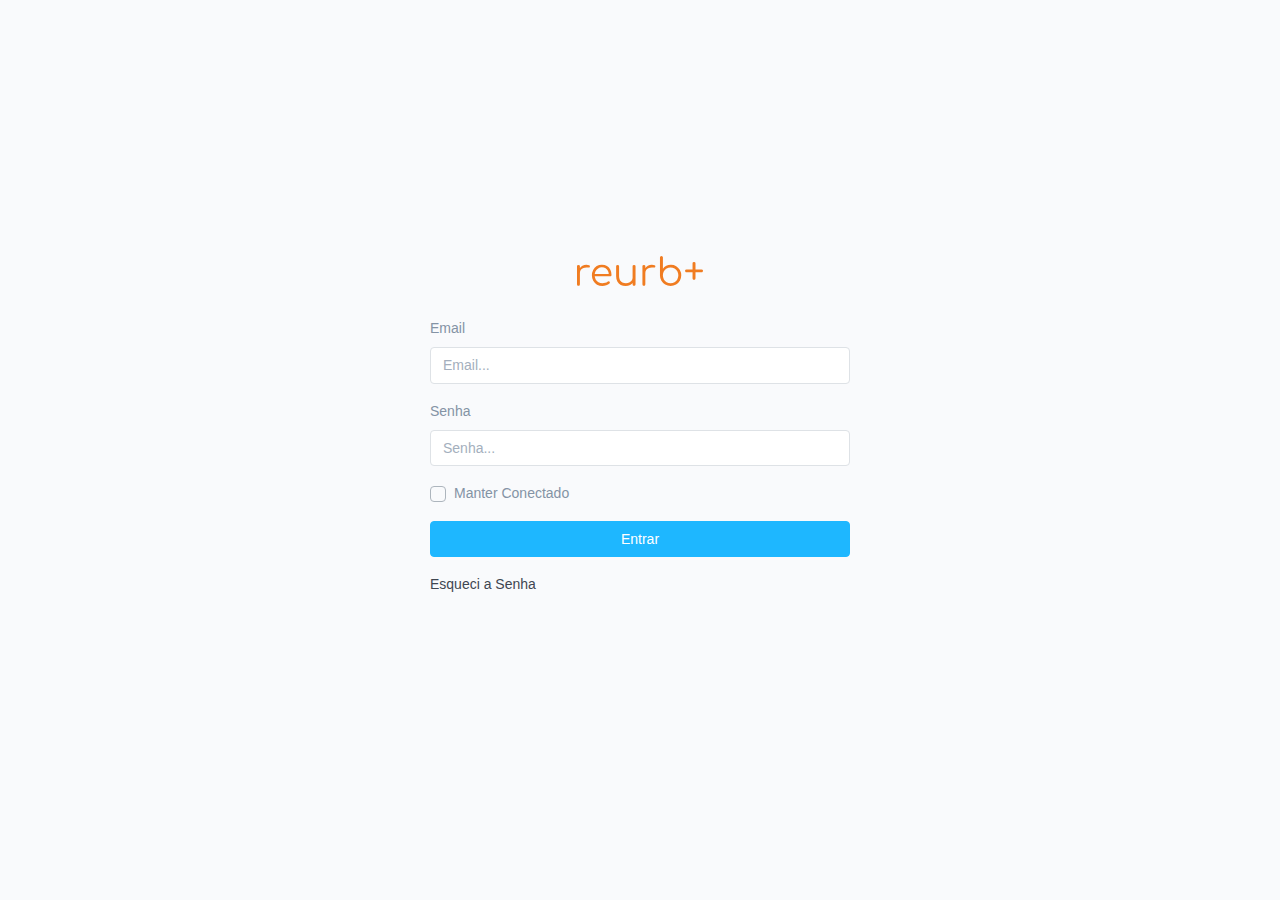
<file: index.html>
<!DOCTYPE html>
<!--[if lt IE 7]> <html lang="en" class="ie6" > <![endif]-->
<!--[if IE 7]>    <html lang="en" class="ie7" > <![endif]-->
<!--[if IE 8]>    <html lang="en" class="ie8" > <![endif]-->
<!--[if IE 9]>    <html lang="en" class="ie9" > <![endif]-->
<!--[if (gt IE 9)|!(IE)]><!-->
<html class="" lang="en">
  <!--<!
  [endif]--><head>
    <meta http-equiv="content-type" content="text/html; charset=UTF-8" />
    <meta charset="utf-8" />
    <title>REURB+</title>

    <meta
      name="viewport"
      content="width=device-width, initial-scale=1, user-scalable=0, minimal-ui"
    />

    <link href="reurbmais_files/app.css" rel="preload" as="style" />
    <link href="reurbmais_files/app.css" rel="stylesheet" />

    <!-- Loader Style -->
    <style>
      @keyframes spin {
        100% {
          transform: rotate(360deg);
        }
      }
      .initial-loader-wrap {
        top: 0;
        left: 0;
        width: 100vw;
        height: 100vh;
        display: flex;
        justify-content: center;
        align-items: center;
        font-family: -apple-system, "Helvetica Neue", Helvetica, "Segoe UI",
          Arial, sans-serif;
        font-size: 12px;
        position: fixed;
        z-index: 99999;
        background-color: white;
        transition: opacity 200ms cubic-bezier(0.215, 0.61, 0.355, 1);
      }
      .loaded .initial-loader-wrap {
        opacity: 0;
      }
      .initial-loader {
        min-width: 240px;
        color: #212529;
        line-height: 1.5;
      }
      .initial-loader__row {
        display: flex;
        justify-content: space-between;
        align-items: center;
        padding: 0.5rem;
      }
      .initial-loader__row + .initial-loader__row {
        border-top: 1px solid #e2e2e2;
      }
      .initial-loader h1 {
        margin: 0;
        color: #0d7bff;
        font-size: 30px;
        font-weight: 600;
        line-height: 1.2;
      }
      .initial-loader svg#loader-circle {
        transform-origin: 50% 50%;
        animation: spin 0.5s linear infinite;
      }
    </style>
    <style type="text/css">
      /* Avatar Variants Definitions */
      ._2Dwb-xJc6QGoCmbQTwRm8A._3xAlbHxnuShE-oqtbRs9dJ,
      .sOzGtqGIxqEwDMM3g2Nz8._3xAlbHxnuShE-oqtbRs9dJ,
      ._5wJKyLX2Iw-_ZFKMHN3dB._3xAlbHxnuShE-oqtbRs9dJ {
        border-color: #f8f9fa;
      }

      ._2Dwb-xJc6QGoCmbQTwRm8A.fnr0zmhx5v0pZ5klMKE1o,
      .sOzGtqGIxqEwDMM3g2Nz8.fnr0zmhx5v0pZ5klMKE1o,
      ._5wJKyLX2Iw-_ZFKMHN3dB.fnr0zmhx5v0pZ5klMKE1o {
        border-color: #e9ecef;
      }

      ._2Dwb-xJc6QGoCmbQTwRm8A._2ERsr4UvTlPCykaqSH6a7J,
      .sOzGtqGIxqEwDMM3g2Nz8._2ERsr4UvTlPCykaqSH6a7J,
      ._5wJKyLX2Iw-_ZFKMHN3dB._2ERsr4UvTlPCykaqSH6a7J {
        border-color: #dee2e6;
      }

      ._2Dwb-xJc6QGoCmbQTwRm8A._26kJEOeF3ynLQD91VCt1xo,
      .sOzGtqGIxqEwDMM3g2Nz8._26kJEOeF3ynLQD91VCt1xo,
      ._5wJKyLX2Iw-_ZFKMHN3dB._26kJEOeF3ynLQD91VCt1xo {
        border-color: #ced4da;
      }

      ._2Dwb-xJc6QGoCmbQTwRm8A.tKiDH0NL6kSsEJ5VsR156,
      .sOzGtqGIxqEwDMM3g2Nz8.tKiDH0NL6kSsEJ5VsR156,
      ._5wJKyLX2Iw-_ZFKMHN3dB.tKiDH0NL6kSsEJ5VsR156 {
        border-color: #adb5bd;
      }

      ._2Dwb-xJc6QGoCmbQTwRm8A._2YR1WMEvRT0f_HlmM4Hi0i,
      .sOzGtqGIxqEwDMM3g2Nz8._2YR1WMEvRT0f_HlmM4Hi0i,
      ._5wJKyLX2Iw-_ZFKMHN3dB._2YR1WMEvRT0f_HlmM4Hi0i {
        border-color: #868e96;
      }

      ._2Dwb-xJc6QGoCmbQTwRm8A.NLUjwLoIJCL16vO2ry6oZ,
      .sOzGtqGIxqEwDMM3g2Nz8.NLUjwLoIJCL16vO2ry6oZ,
      ._5wJKyLX2Iw-_ZFKMHN3dB.NLUjwLoIJCL16vO2ry6oZ {
        border-color: #5d636d;
      }

      ._2Dwb-xJc6QGoCmbQTwRm8A._1mazU89GXDFMbVVTLe_Vqe,
      .sOzGtqGIxqEwDMM3g2Nz8._1mazU89GXDFMbVVTLe_Vqe,
      ._5wJKyLX2Iw-_ZFKMHN3dB._1mazU89GXDFMbVVTLe_Vqe {
        border-color: #3f4651;
      }

      ._2Dwb-xJc6QGoCmbQTwRm8A._2XlrieqR3v4u5Ait7fgpup,
      .sOzGtqGIxqEwDMM3g2Nz8._2XlrieqR3v4u5Ait7fgpup,
      ._5wJKyLX2Iw-_ZFKMHN3dB._2XlrieqR3v4u5Ait7fgpup {
        border-color: #353c48;
      }

      ._2Dwb-xJc6QGoCmbQTwRm8A._6y0Dy-BEooDz6wAlUQE_g,
      .sOzGtqGIxqEwDMM3g2Nz8._6y0Dy-BEooDz6wAlUQE_g,
      ._5wJKyLX2Iw-_ZFKMHN3dB._6y0Dy-BEooDz6wAlUQE_g {
        border-color: #1eb7ff;
      }

      ._2Dwb-xJc6QGoCmbQTwRm8A.k1ufj_Pk0v4f_nYpag4WP,
      .sOzGtqGIxqEwDMM3g2Nz8.k1ufj_Pk0v4f_nYpag4WP,
      ._5wJKyLX2Iw-_ZFKMHN3dB.k1ufj_Pk0v4f_nYpag4WP {
        border-color: #6610f2;
      }

      ._2Dwb-xJc6QGoCmbQTwRm8A._1Gam_G_rrjPFwLhUdfquWu,
      .sOzGtqGIxqEwDMM3g2Nz8._1Gam_G_rrjPFwLhUdfquWu,
      ._5wJKyLX2Iw-_ZFKMHN3dB._1Gam_G_rrjPFwLhUdfquWu {
        border-color: #ca8eff;
      }

      ._2Dwb-xJc6QGoCmbQTwRm8A._2-2sap_-V9fY7TB14ri4Sw,
      .sOzGtqGIxqEwDMM3g2Nz8._2-2sap_-V9fY7TB14ri4Sw,
      ._5wJKyLX2Iw-_ZFKMHN3dB._2-2sap_-V9fY7TB14ri4Sw {
        border-color: #e83e8c;
      }

      ._2Dwb-xJc6QGoCmbQTwRm8A.NgZRN9BLaPqfYQ2up6GDJ,
      .sOzGtqGIxqEwDMM3g2Nz8.NgZRN9BLaPqfYQ2up6GDJ,
      ._5wJKyLX2Iw-_ZFKMHN3dB.NgZRN9BLaPqfYQ2up6GDJ {
        border-color: #ed1c24;
      }

      ._2Dwb-xJc6QGoCmbQTwRm8A._1AGXzQkP0sWviMo4wBDwPD,
      .sOzGtqGIxqEwDMM3g2Nz8._1AGXzQkP0sWviMo4wBDwPD,
      ._5wJKyLX2Iw-_ZFKMHN3dB._1AGXzQkP0sWviMo4wBDwPD {
        border-color: #f27212;
      }

      ._2Dwb-xJc6QGoCmbQTwRm8A._2uMFnw0_r75ngnzZNI4tbG,
      .sOzGtqGIxqEwDMM3g2Nz8._2uMFnw0_r75ngnzZNI4tbG,
      ._5wJKyLX2Iw-_ZFKMHN3dB._2uMFnw0_r75ngnzZNI4tbG {
        border-color: #f7bf47;
      }

      ._2Dwb-xJc6QGoCmbQTwRm8A._3QBSymr_BNRm94DTnsJNhr,
      .sOzGtqGIxqEwDMM3g2Nz8._3QBSymr_BNRm94DTnsJNhr,
      ._5wJKyLX2Iw-_ZFKMHN3dB._3QBSymr_BNRm94DTnsJNhr {
        border-color: #1bb934;
      }

      ._2Dwb-xJc6QGoCmbQTwRm8A._3lVmI_WkhXR1z1YZf20H04,
      .sOzGtqGIxqEwDMM3g2Nz8._3lVmI_WkhXR1z1YZf20H04,
      ._5wJKyLX2Iw-_ZFKMHN3dB._3lVmI_WkhXR1z1YZf20H04 {
        border-color: #20c997;
      }

      ._2Dwb-xJc6QGoCmbQTwRm8A._2MPgUssjSc13ruEydthGxr,
      .sOzGtqGIxqEwDMM3g2Nz8._2MPgUssjSc13ruEydthGxr,
      ._5wJKyLX2Iw-_ZFKMHN3dB._2MPgUssjSc13ruEydthGxr {
        border-color: #33ae9a;
      }

      ._2Dwb-xJc6QGoCmbQTwRm8A._2g6eDBkxo2FfuBi3xBzg3L,
      .sOzGtqGIxqEwDMM3g2Nz8._2g6eDBkxo2FfuBi3xBzg3L,
      ._5wJKyLX2Iw-_ZFKMHN3dB._2g6eDBkxo2FfuBi3xBzg3L {
        border-color: #fff;
      }

      ._2Dwb-xJc6QGoCmbQTwRm8A._1woVpLOThZXJ8dcAkhVhfF,
      .sOzGtqGIxqEwDMM3g2Nz8._1woVpLOThZXJ8dcAkhVhfF,
      ._5wJKyLX2Iw-_ZFKMHN3dB._1woVpLOThZXJ8dcAkhVhfF {
        border-color: #868e96;
      }

      ._2Dwb-xJc6QGoCmbQTwRm8A.zvmlO89-Nf_9T3J4Al_bB,
      .sOzGtqGIxqEwDMM3g2Nz8.zvmlO89-Nf_9T3J4Al_bB,
      ._5wJKyLX2Iw-_ZFKMHN3dB.zvmlO89-Nf_9T3J4Al_bB {
        border-color: #3f4651;
      }

      ._2Dwb-xJc6QGoCmbQTwRm8A.Qqo6MhoyCdIFfErX7uDYA,
      .sOzGtqGIxqEwDMM3g2Nz8.Qqo6MhoyCdIFfErX7uDYA,
      ._5wJKyLX2Iw-_ZFKMHN3dB.Qqo6MhoyCdIFfErX7uDYA {
        border-color: #3a5e95;
      }

      ._2Dwb-xJc6QGoCmbQTwRm8A._11jTNz3XnYFa8y9c3_K5Ts,
      .sOzGtqGIxqEwDMM3g2Nz8._11jTNz3XnYFa8y9c3_K5Ts,
      ._5wJKyLX2Iw-_ZFKMHN3dB._11jTNz3XnYFa8y9c3_K5Ts {
        border-color: #60addb;
      }

      ._2Dwb-xJc6QGoCmbQTwRm8A.GmJagp0_R26RJKA0v72bZ,
      .sOzGtqGIxqEwDMM3g2Nz8.GmJagp0_R26RJKA0v72bZ,
      ._5wJKyLX2Iw-_ZFKMHN3dB.GmJagp0_R26RJKA0v72bZ {
        border-color: #e01132;
      }

      ._2Dwb-xJc6QGoCmbQTwRm8A._1U00QN0qqcVXDtoiaacu4Z,
      .sOzGtqGIxqEwDMM3g2Nz8._1U00QN0qqcVXDtoiaacu4Z,
      ._5wJKyLX2Iw-_ZFKMHN3dB._1U00QN0qqcVXDtoiaacu4Z {
        border-color: #bd0520;
      }

      ._2Dwb-xJc6QGoCmbQTwRm8A._38VlS7Bv4gJVNqveQq7OEj,
      .sOzGtqGIxqEwDMM3g2Nz8._38VlS7Bv4gJVNqveQq7OEj,
      ._5wJKyLX2Iw-_ZFKMHN3dB._38VlS7Bv4gJVNqveQq7OEj {
        border-color: #057cb2;
      }

      ._2Dwb-xJc6QGoCmbQTwRm8A.MW1QWPutJL3wv-pRl_WJD,
      .sOzGtqGIxqEwDMM3g2Nz8.MW1QWPutJL3wv-pRl_WJD,
      ._5wJKyLX2Iw-_ZFKMHN3dB.MW1QWPutJL3wv-pRl_WJD {
        border-color: #5cb85c;
      }

      ._2Dwb-xJc6QGoCmbQTwRm8A._137yh_GDtsoOFJgOirWR2f,
      .sOzGtqGIxqEwDMM3g2Nz8._137yh_GDtsoOFJgOirWR2f,
      ._5wJKyLX2Iw-_ZFKMHN3dB._137yh_GDtsoOFJgOirWR2f {
        border-color: #0ab2ef;
      }

      ._2Dwb-xJc6QGoCmbQTwRm8A._2hDx78ovgYmRLU1cL4bVNg,
      .sOzGtqGIxqEwDMM3g2Nz8._2hDx78ovgYmRLU1cL4bVNg,
      ._5wJKyLX2Iw-_ZFKMHN3dB._2hDx78ovgYmRLU1cL4bVNg {
        border-color: #f84978;
      }

      ._2Dwb-xJc6QGoCmbQTwRm8A._21TyTnK9KAlgkuZtsU-L29,
      .sOzGtqGIxqEwDMM3g2Nz8._21TyTnK9KAlgkuZtsU-L29,
      ._5wJKyLX2Iw-_ZFKMHN3dB._21TyTnK9KAlgkuZtsU-L29 {
        border-color: #a6c843;
      }

      ._2Dwb-xJc6QGoCmbQTwRm8A._2TbQrpOJj65FyNgIvq6YBR,
      .sOzGtqGIxqEwDMM3g2Nz8._2TbQrpOJj65FyNgIvq6YBR,
      ._5wJKyLX2Iw-_ZFKMHN3dB._2TbQrpOJj65FyNgIvq6YBR {
        border-color: #2fd665;
      }

      ._2Dwb-xJc6QGoCmbQTwRm8A.D5PVF8tHCN4pkIQolYiHP,
      .sOzGtqGIxqEwDMM3g2Nz8.D5PVF8tHCN4pkIQolYiHP,
      ._5wJKyLX2Iw-_ZFKMHN3dB.D5PVF8tHCN4pkIQolYiHP {
        border-color: #2a9ad7;
      }

      ._2Dwb-xJc6QGoCmbQTwRm8A.h28hl_RvdprLCJ3PralU_,
      .sOzGtqGIxqEwDMM3g2Nz8.h28hl_RvdprLCJ3PralU_,
      ._5wJKyLX2Iw-_ZFKMHN3dB.h28hl_RvdprLCJ3PralU_ {
        border-color: #f16898;
      }

      ._2Dwb-xJc6QGoCmbQTwRm8A._35KQ4MelZB0QB5QTFBckQc,
      .sOzGtqGIxqEwDMM3g2Nz8._35KQ4MelZB0QB5QTFBckQc,
      ._5wJKyLX2Iw-_ZFKMHN3dB._35KQ4MelZB0QB5QTFBckQc {
        border-color: #ed1922;
      }

      ._2Dwb-xJc6QGoCmbQTwRm8A._17TMHEK5gRYV2yS25EtdA7,
      .sOzGtqGIxqEwDMM3g2Nz8._17TMHEK5gRYV2yS25EtdA7,
      ._5wJKyLX2Iw-_ZFKMHN3dB._17TMHEK5gRYV2yS25EtdA7 {
        border-color: #10bff2;
      }

      ._2Dwb-xJc6QGoCmbQTwRm8A._3eerywWaUVXE467XEfLOga,
      .sOzGtqGIxqEwDMM3g2Nz8._3eerywWaUVXE467XEfLOga,
      ._5wJKyLX2Iw-_ZFKMHN3dB._3eerywWaUVXE467XEfLOga {
        border-color: #fea320;
      }

      ._2Dwb-xJc6QGoCmbQTwRm8A._10LjUMG1HT1HbsB0Xg7Vdp,
      .sOzGtqGIxqEwDMM3g2Nz8._10LjUMG1HT1HbsB0Xg7Vdp,
      ._5wJKyLX2Iw-_ZFKMHN3dB._10LjUMG1HT1HbsB0Xg7Vdp {
        border-color: rgba(31, 45, 61, 0.1);
      }

      ._2Dwb-xJc6QGoCmbQTwRm8A.C27dlCLu1Eqk03r_hj7tK,
      .sOzGtqGIxqEwDMM3g2Nz8.C27dlCLu1Eqk03r_hj7tK,
      ._5wJKyLX2Iw-_ZFKMHN3dB.C27dlCLu1Eqk03r_hj7tK {
        border-color: rgba(31, 45, 61, 0.2);
      }

      ._2Dwb-xJc6QGoCmbQTwRm8A._2NqV9vc3Ua-LCbt1m_adRp,
      .sOzGtqGIxqEwDMM3g2Nz8._2NqV9vc3Ua-LCbt1m_adRp,
      ._5wJKyLX2Iw-_ZFKMHN3dB._2NqV9vc3Ua-LCbt1m_adRp {
        border-color: rgba(31, 45, 61, 0.3);
      }

      ._2Dwb-xJc6QGoCmbQTwRm8A.kkNA6EnKaiO-aE2YVgn_s,
      .sOzGtqGIxqEwDMM3g2Nz8.kkNA6EnKaiO-aE2YVgn_s,
      ._5wJKyLX2Iw-_ZFKMHN3dB.kkNA6EnKaiO-aE2YVgn_s {
        border-color: rgba(31, 45, 61, 0.4);
      }

      ._2Dwb-xJc6QGoCmbQTwRm8A.ycoPMUY0-wU8UzR7hvJXc,
      .sOzGtqGIxqEwDMM3g2Nz8.ycoPMUY0-wU8UzR7hvJXc,
      ._5wJKyLX2Iw-_ZFKMHN3dB.ycoPMUY0-wU8UzR7hvJXc {
        border-color: rgba(31, 45, 61, 0.5);
      }

      ._2Dwb-xJc6QGoCmbQTwRm8A._3FcgW-EbOkE5Hn_f9HwAuR,
      .sOzGtqGIxqEwDMM3g2Nz8._3FcgW-EbOkE5Hn_f9HwAuR,
      ._5wJKyLX2Iw-_ZFKMHN3dB._3FcgW-EbOkE5Hn_f9HwAuR {
        border-color: rgba(31, 45, 61, 0.6);
      }

      ._2Dwb-xJc6QGoCmbQTwRm8A._JN65Nkp562s-7U9QlE6Z,
      .sOzGtqGIxqEwDMM3g2Nz8._JN65Nkp562s-7U9QlE6Z,
      ._5wJKyLX2Iw-_ZFKMHN3dB._JN65Nkp562s-7U9QlE6Z {
        border-color: rgba(31, 45, 61, 0.7);
      }

      ._2Dwb-xJc6QGoCmbQTwRm8A._13wILKGZeyi2bVxFd6EHhC,
      .sOzGtqGIxqEwDMM3g2Nz8._13wILKGZeyi2bVxFd6EHhC,
      ._5wJKyLX2Iw-_ZFKMHN3dB._13wILKGZeyi2bVxFd6EHhC {
        border-color: rgba(31, 45, 61, 0.8);
      }

      ._2Dwb-xJc6QGoCmbQTwRm8A._2rx6nGzTh5acLG3huNiXjb,
      .sOzGtqGIxqEwDMM3g2Nz8._2rx6nGzTh5acLG3huNiXjb,
      ._5wJKyLX2Iw-_ZFKMHN3dB._2rx6nGzTh5acLG3huNiXjb {
        border-color: rgba(31, 45, 61, 0.9);
      }

      ._2Dwb-xJc6QGoCmbQTwRm8A.cO3REas0t_xTRn46z4Ldi,
      .sOzGtqGIxqEwDMM3g2Nz8.cO3REas0t_xTRn46z4Ldi,
      ._5wJKyLX2Iw-_ZFKMHN3dB.cO3REas0t_xTRn46z4Ldi {
        border-color: rgba(255, 255, 255, 0.1);
      }

      ._2Dwb-xJc6QGoCmbQTwRm8A._2JXcBqoTpd2X_mEHG64_T8,
      .sOzGtqGIxqEwDMM3g2Nz8._2JXcBqoTpd2X_mEHG64_T8,
      ._5wJKyLX2Iw-_ZFKMHN3dB._2JXcBqoTpd2X_mEHG64_T8 {
        border-color: rgba(255, 255, 255, 0.2);
      }

      ._2Dwb-xJc6QGoCmbQTwRm8A._1aB_nxRs13Ku2Z13NX2Fi,
      .sOzGtqGIxqEwDMM3g2Nz8._1aB_nxRs13Ku2Z13NX2Fi,
      ._5wJKyLX2Iw-_ZFKMHN3dB._1aB_nxRs13Ku2Z13NX2Fi {
        border-color: rgba(255, 255, 255, 0.3);
      }

      ._2Dwb-xJc6QGoCmbQTwRm8A._2V4CF9jMHsY-NRNe4_m2r_,
      .sOzGtqGIxqEwDMM3g2Nz8._2V4CF9jMHsY-NRNe4_m2r_,
      ._5wJKyLX2Iw-_ZFKMHN3dB._2V4CF9jMHsY-NRNe4_m2r_ {
        border-color: rgba(255, 255, 255, 0.4);
      }

      ._2Dwb-xJc6QGoCmbQTwRm8A._2uAhrjFy7rl42uuCkIgU3U,
      .sOzGtqGIxqEwDMM3g2Nz8._2uAhrjFy7rl42uuCkIgU3U,
      ._5wJKyLX2Iw-_ZFKMHN3dB._2uAhrjFy7rl42uuCkIgU3U {
        border-color: rgba(255, 255, 255, 0.5);
      }

      ._2Dwb-xJc6QGoCmbQTwRm8A.GgSg03UMt-oJGI2B0THxN,
      .sOzGtqGIxqEwDMM3g2Nz8.GgSg03UMt-oJGI2B0THxN,
      ._5wJKyLX2Iw-_ZFKMHN3dB.GgSg03UMt-oJGI2B0THxN {
        border-color: rgba(255, 255, 255, 0.6);
      }

      ._2Dwb-xJc6QGoCmbQTwRm8A.zkzKZnPN0O2VHKoQBZRsD,
      .sOzGtqGIxqEwDMM3g2Nz8.zkzKZnPN0O2VHKoQBZRsD,
      ._5wJKyLX2Iw-_ZFKMHN3dB.zkzKZnPN0O2VHKoQBZRsD {
        border-color: rgba(255, 255, 255, 0.7);
      }

      ._2Dwb-xJc6QGoCmbQTwRm8A._2VYTNlmNrscyewher9dNFK,
      .sOzGtqGIxqEwDMM3g2Nz8._2VYTNlmNrscyewher9dNFK,
      ._5wJKyLX2Iw-_ZFKMHN3dB._2VYTNlmNrscyewher9dNFK {
        border-color: rgba(255, 255, 255, 0.8);
      }

      ._2Dwb-xJc6QGoCmbQTwRm8A._3_Gh7WnyIoYoN6ipg_nFCn,
      .sOzGtqGIxqEwDMM3g2Nz8._3_Gh7WnyIoYoN6ipg_nFCn,
      ._5wJKyLX2Iw-_ZFKMHN3dB._3_Gh7WnyIoYoN6ipg_nFCn {
        border-color: rgba(255, 255, 255, 0.9);
      }

      ._2Dwb-xJc6QGoCmbQTwRm8A._23wZYEarVQeVfeIej6eF5t,
      .sOzGtqGIxqEwDMM3g2Nz8._23wZYEarVQeVfeIej6eF5t,
      ._5wJKyLX2Iw-_ZFKMHN3dB._23wZYEarVQeVfeIej6eF5t {
        border-color: rgba(30, 183, 255, 0.1);
      }

      ._2Dwb-xJc6QGoCmbQTwRm8A._11Ww70yycqcIlw5OQ7Spb0,
      .sOzGtqGIxqEwDMM3g2Nz8._11Ww70yycqcIlw5OQ7Spb0,
      ._5wJKyLX2Iw-_ZFKMHN3dB._11Ww70yycqcIlw5OQ7Spb0 {
        border-color: rgba(30, 183, 255, 0.2);
      }

      ._2Dwb-xJc6QGoCmbQTwRm8A._2uB08AoT7_GwleqOKrrPk3,
      .sOzGtqGIxqEwDMM3g2Nz8._2uB08AoT7_GwleqOKrrPk3,
      ._5wJKyLX2Iw-_ZFKMHN3dB._2uB08AoT7_GwleqOKrrPk3 {
        border-color: rgba(30, 183, 255, 0.3);
      }

      ._2Dwb-xJc6QGoCmbQTwRm8A._21Ijz8QnUHzq2A6ninAVrX,
      .sOzGtqGIxqEwDMM3g2Nz8._21Ijz8QnUHzq2A6ninAVrX,
      ._5wJKyLX2Iw-_ZFKMHN3dB._21Ijz8QnUHzq2A6ninAVrX {
        border-color: rgba(30, 183, 255, 0.4);
      }

      ._2Dwb-xJc6QGoCmbQTwRm8A.pu-KfbxMeReQggrdOhNWH,
      .sOzGtqGIxqEwDMM3g2Nz8.pu-KfbxMeReQggrdOhNWH,
      ._5wJKyLX2Iw-_ZFKMHN3dB.pu-KfbxMeReQggrdOhNWH {
        border-color: rgba(30, 183, 255, 0.5);
      }

      ._2Dwb-xJc6QGoCmbQTwRm8A._2jM4XmpJvrAxXABZIhRKX2,
      .sOzGtqGIxqEwDMM3g2Nz8._2jM4XmpJvrAxXABZIhRKX2,
      ._5wJKyLX2Iw-_ZFKMHN3dB._2jM4XmpJvrAxXABZIhRKX2 {
        border-color: rgba(30, 183, 255, 0.6);
      }

      ._2Dwb-xJc6QGoCmbQTwRm8A._2qxixIwQdbrrMReFDW47aF,
      .sOzGtqGIxqEwDMM3g2Nz8._2qxixIwQdbrrMReFDW47aF,
      ._5wJKyLX2Iw-_ZFKMHN3dB._2qxixIwQdbrrMReFDW47aF {
        border-color: rgba(30, 183, 255, 0.7);
      }

      ._2Dwb-xJc6QGoCmbQTwRm8A._2FQYI3IJahtpDXZeYxbFHZ,
      .sOzGtqGIxqEwDMM3g2Nz8._2FQYI3IJahtpDXZeYxbFHZ,
      ._5wJKyLX2Iw-_ZFKMHN3dB._2FQYI3IJahtpDXZeYxbFHZ {
        border-color: rgba(30, 183, 255, 0.8);
      }

      ._2Dwb-xJc6QGoCmbQTwRm8A.U4LQ55xhnFfJwgmYjT17x,
      .sOzGtqGIxqEwDMM3g2Nz8.U4LQ55xhnFfJwgmYjT17x,
      ._5wJKyLX2Iw-_ZFKMHN3dB.U4LQ55xhnFfJwgmYjT17x {
        border-color: rgba(30, 183, 255, 0.9);
      }

      ._2Dwb-xJc6QGoCmbQTwRm8A.p6kAIq5fQbQpuU5XMNbA8,
      .sOzGtqGIxqEwDMM3g2Nz8.p6kAIq5fQbQpuU5XMNbA8,
      ._5wJKyLX2Iw-_ZFKMHN3dB.p6kAIq5fQbQpuU5XMNbA8 {
        border-color: rgba(51, 174, 154, 0.1);
      }

      ._2Dwb-xJc6QGoCmbQTwRm8A._1yIlWhbtKkonaCjJKCCVT-,
      .sOzGtqGIxqEwDMM3g2Nz8._1yIlWhbtKkonaCjJKCCVT-,
      ._5wJKyLX2Iw-_ZFKMHN3dB._1yIlWhbtKkonaCjJKCCVT- {
        border-color: rgba(51, 174, 154, 0.2);
      }

      ._2Dwb-xJc6QGoCmbQTwRm8A._22lQCS_VZQ1LytS8pvKmEm,
      .sOzGtqGIxqEwDMM3g2Nz8._22lQCS_VZQ1LytS8pvKmEm,
      ._5wJKyLX2Iw-_ZFKMHN3dB._22lQCS_VZQ1LytS8pvKmEm {
        border-color: rgba(51, 174, 154, 0.3);
      }

      ._2Dwb-xJc6QGoCmbQTwRm8A._3ZdsH3ZZecnKIeoLH9ayU4,
      .sOzGtqGIxqEwDMM3g2Nz8._3ZdsH3ZZecnKIeoLH9ayU4,
      ._5wJKyLX2Iw-_ZFKMHN3dB._3ZdsH3ZZecnKIeoLH9ayU4 {
        border-color: rgba(51, 174, 154, 0.4);
      }

      ._2Dwb-xJc6QGoCmbQTwRm8A._18ejfIeGgm1AfA2fBJEpK6,
      .sOzGtqGIxqEwDMM3g2Nz8._18ejfIeGgm1AfA2fBJEpK6,
      ._5wJKyLX2Iw-_ZFKMHN3dB._18ejfIeGgm1AfA2fBJEpK6 {
        border-color: rgba(51, 174, 154, 0.5);
      }

      ._2Dwb-xJc6QGoCmbQTwRm8A._3B42tCYK5ooDENWU_w_apW,
      .sOzGtqGIxqEwDMM3g2Nz8._3B42tCYK5ooDENWU_w_apW,
      ._5wJKyLX2Iw-_ZFKMHN3dB._3B42tCYK5ooDENWU_w_apW {
        border-color: rgba(51, 174, 154, 0.6);
      }

      ._2Dwb-xJc6QGoCmbQTwRm8A._17WpgEWVQP3Pz0sxejORGB,
      .sOzGtqGIxqEwDMM3g2Nz8._17WpgEWVQP3Pz0sxejORGB,
      ._5wJKyLX2Iw-_ZFKMHN3dB._17WpgEWVQP3Pz0sxejORGB {
        border-color: rgba(51, 174, 154, 0.7);
      }

      ._2Dwb-xJc6QGoCmbQTwRm8A._3kUzgulTYm21I1qas5KHFM,
      .sOzGtqGIxqEwDMM3g2Nz8._3kUzgulTYm21I1qas5KHFM,
      ._5wJKyLX2Iw-_ZFKMHN3dB._3kUzgulTYm21I1qas5KHFM {
        border-color: rgba(51, 174, 154, 0.8);
      }

      ._2Dwb-xJc6QGoCmbQTwRm8A._2J9J5MDTXrELzxsbyo5BJb,
      .sOzGtqGIxqEwDMM3g2Nz8._2J9J5MDTXrELzxsbyo5BJb,
      ._5wJKyLX2Iw-_ZFKMHN3dB._2J9J5MDTXrELzxsbyo5BJb {
        border-color: rgba(51, 174, 154, 0.9);
      }

      ._2Dwb-xJc6QGoCmbQTwRm8A._3JPloUNbdeQxQSQefgfBfG,
      .sOzGtqGIxqEwDMM3g2Nz8._3JPloUNbdeQxQSQefgfBfG,
      ._5wJKyLX2Iw-_ZFKMHN3dB._3JPloUNbdeQxQSQefgfBfG {
        border-color: rgba(27, 185, 52, 0.1);
      }

      ._2Dwb-xJc6QGoCmbQTwRm8A._2Rypvpn_-z5bgW1d2wfltq,
      .sOzGtqGIxqEwDMM3g2Nz8._2Rypvpn_-z5bgW1d2wfltq,
      ._5wJKyLX2Iw-_ZFKMHN3dB._2Rypvpn_-z5bgW1d2wfltq {
        border-color: rgba(27, 185, 52, 0.2);
      }

      ._2Dwb-xJc6QGoCmbQTwRm8A._3sMVmRFGks3RFQ3TwGxZZ2,
      .sOzGtqGIxqEwDMM3g2Nz8._3sMVmRFGks3RFQ3TwGxZZ2,
      ._5wJKyLX2Iw-_ZFKMHN3dB._3sMVmRFGks3RFQ3TwGxZZ2 {
        border-color: rgba(27, 185, 52, 0.3);
      }

      ._2Dwb-xJc6QGoCmbQTwRm8A._3qDYbD3xYmFK1-qpP6M3x5,
      .sOzGtqGIxqEwDMM3g2Nz8._3qDYbD3xYmFK1-qpP6M3x5,
      ._5wJKyLX2Iw-_ZFKMHN3dB._3qDYbD3xYmFK1-qpP6M3x5 {
        border-color: rgba(27, 185, 52, 0.4);
      }

      ._2Dwb-xJc6QGoCmbQTwRm8A._20FK4FeNn0_gkaoYBMaOwJ,
      .sOzGtqGIxqEwDMM3g2Nz8._20FK4FeNn0_gkaoYBMaOwJ,
      ._5wJKyLX2Iw-_ZFKMHN3dB._20FK4FeNn0_gkaoYBMaOwJ {
        border-color: rgba(27, 185, 52, 0.5);
      }

      ._2Dwb-xJc6QGoCmbQTwRm8A.eGJjpaesVdh6xZpE0Z8Mq,
      .sOzGtqGIxqEwDMM3g2Nz8.eGJjpaesVdh6xZpE0Z8Mq,
      ._5wJKyLX2Iw-_ZFKMHN3dB.eGJjpaesVdh6xZpE0Z8Mq {
        border-color: rgba(27, 185, 52, 0.6);
      }

      ._2Dwb-xJc6QGoCmbQTwRm8A._1gWWvKq9ersWraqngCCDw1,
      .sOzGtqGIxqEwDMM3g2Nz8._1gWWvKq9ersWraqngCCDw1,
      ._5wJKyLX2Iw-_ZFKMHN3dB._1gWWvKq9ersWraqngCCDw1 {
        border-color: rgba(27, 185, 52, 0.7);
      }

      ._2Dwb-xJc6QGoCmbQTwRm8A._1t5tP3341lE5OtUA21luiy,
      .sOzGtqGIxqEwDMM3g2Nz8._1t5tP3341lE5OtUA21luiy,
      ._5wJKyLX2Iw-_ZFKMHN3dB._1t5tP3341lE5OtUA21luiy {
        border-color: rgba(27, 185, 52, 0.8);
      }

      ._2Dwb-xJc6QGoCmbQTwRm8A._11QqDIhB4BEeGEBcc5XaVc,
      .sOzGtqGIxqEwDMM3g2Nz8._11QqDIhB4BEeGEBcc5XaVc,
      ._5wJKyLX2Iw-_ZFKMHN3dB._11QqDIhB4BEeGEBcc5XaVc {
        border-color: rgba(27, 185, 52, 0.9);
      }

      ._2Dwb-xJc6QGoCmbQTwRm8A.NXzWzF3s5ssq7AecVVoc1,
      .sOzGtqGIxqEwDMM3g2Nz8.NXzWzF3s5ssq7AecVVoc1,
      ._5wJKyLX2Iw-_ZFKMHN3dB.NXzWzF3s5ssq7AecVVoc1 {
        border-color: rgba(242, 114, 18, 0.1);
      }

      ._2Dwb-xJc6QGoCmbQTwRm8A._1Z4jTCKMTzUmY4j4iMRZwe,
      .sOzGtqGIxqEwDMM3g2Nz8._1Z4jTCKMTzUmY4j4iMRZwe,
      ._5wJKyLX2Iw-_ZFKMHN3dB._1Z4jTCKMTzUmY4j4iMRZwe {
        border-color: rgba(242, 114, 18, 0.2);
      }

      ._2Dwb-xJc6QGoCmbQTwRm8A._2NRjRG2ccSOUBkvp0ewyqh,
      .sOzGtqGIxqEwDMM3g2Nz8._2NRjRG2ccSOUBkvp0ewyqh,
      ._5wJKyLX2Iw-_ZFKMHN3dB._2NRjRG2ccSOUBkvp0ewyqh {
        border-color: rgba(242, 114, 18, 0.3);
      }

      ._2Dwb-xJc6QGoCmbQTwRm8A._192Thpvnfe7PVqjJaxlPXh,
      .sOzGtqGIxqEwDMM3g2Nz8._192Thpvnfe7PVqjJaxlPXh,
      ._5wJKyLX2Iw-_ZFKMHN3dB._192Thpvnfe7PVqjJaxlPXh {
        border-color: rgba(242, 114, 18, 0.4);
      }

      ._2Dwb-xJc6QGoCmbQTwRm8A._34d2KiwIOK-r-9fz93yznR,
      .sOzGtqGIxqEwDMM3g2Nz8._34d2KiwIOK-r-9fz93yznR,
      ._5wJKyLX2Iw-_ZFKMHN3dB._34d2KiwIOK-r-9fz93yznR {
        border-color: rgba(242, 114, 18, 0.5);
      }

      ._2Dwb-xJc6QGoCmbQTwRm8A._2kVMLXOnqJa3TzrDWok6Od,
      .sOzGtqGIxqEwDMM3g2Nz8._2kVMLXOnqJa3TzrDWok6Od,
      ._5wJKyLX2Iw-_ZFKMHN3dB._2kVMLXOnqJa3TzrDWok6Od {
        border-color: rgba(242, 114, 18, 0.6);
      }

      ._2Dwb-xJc6QGoCmbQTwRm8A._3bvKZX6Phru7HHBlxr3UdN,
      .sOzGtqGIxqEwDMM3g2Nz8._3bvKZX6Phru7HHBlxr3UdN,
      ._5wJKyLX2Iw-_ZFKMHN3dB._3bvKZX6Phru7HHBlxr3UdN {
        border-color: rgba(242, 114, 18, 0.7);
      }

      ._2Dwb-xJc6QGoCmbQTwRm8A._3dYwwnP3xiBib-nYKsHPfR,
      .sOzGtqGIxqEwDMM3g2Nz8._3dYwwnP3xiBib-nYKsHPfR,
      ._5wJKyLX2Iw-_ZFKMHN3dB._3dYwwnP3xiBib-nYKsHPfR {
        border-color: rgba(242, 114, 18, 0.8);
      }

      ._2Dwb-xJc6QGoCmbQTwRm8A._1cm5XAVTP7pumJkeAb3_j4,
      .sOzGtqGIxqEwDMM3g2Nz8._1cm5XAVTP7pumJkeAb3_j4,
      ._5wJKyLX2Iw-_ZFKMHN3dB._1cm5XAVTP7pumJkeAb3_j4 {
        border-color: rgba(242, 114, 18, 0.9);
      }

      ._2Dwb-xJc6QGoCmbQTwRm8A.hBmCgW7aGhI-zRdrptqOr,
      .sOzGtqGIxqEwDMM3g2Nz8.hBmCgW7aGhI-zRdrptqOr,
      ._5wJKyLX2Iw-_ZFKMHN3dB.hBmCgW7aGhI-zRdrptqOr {
        border-color: rgba(237, 28, 36, 0.1);
      }

      ._2Dwb-xJc6QGoCmbQTwRm8A._1XfIYOGLsqGYQ5mhdHWGJq,
      .sOzGtqGIxqEwDMM3g2Nz8._1XfIYOGLsqGYQ5mhdHWGJq,
      ._5wJKyLX2Iw-_ZFKMHN3dB._1XfIYOGLsqGYQ5mhdHWGJq {
        border-color: rgba(237, 28, 36, 0.2);
      }

      ._2Dwb-xJc6QGoCmbQTwRm8A._9cqDAT3mZExW7G7RWsEqz,
      .sOzGtqGIxqEwDMM3g2Nz8._9cqDAT3mZExW7G7RWsEqz,
      ._5wJKyLX2Iw-_ZFKMHN3dB._9cqDAT3mZExW7G7RWsEqz {
        border-color: rgba(237, 28, 36, 0.3);
      }

      ._2Dwb-xJc6QGoCmbQTwRm8A._1nQ3UQX2puVtaXO1CouQxW,
      .sOzGtqGIxqEwDMM3g2Nz8._1nQ3UQX2puVtaXO1CouQxW,
      ._5wJKyLX2Iw-_ZFKMHN3dB._1nQ3UQX2puVtaXO1CouQxW {
        border-color: rgba(237, 28, 36, 0.4);
      }

      ._2Dwb-xJc6QGoCmbQTwRm8A._28m6uvkTLeYN7vwGJdottC,
      .sOzGtqGIxqEwDMM3g2Nz8._28m6uvkTLeYN7vwGJdottC,
      ._5wJKyLX2Iw-_ZFKMHN3dB._28m6uvkTLeYN7vwGJdottC {
        border-color: rgba(237, 28, 36, 0.5);
      }

      ._2Dwb-xJc6QGoCmbQTwRm8A._3kdAPYDsn1A3OMDjltC1-q,
      .sOzGtqGIxqEwDMM3g2Nz8._3kdAPYDsn1A3OMDjltC1-q,
      ._5wJKyLX2Iw-_ZFKMHN3dB._3kdAPYDsn1A3OMDjltC1-q {
        border-color: rgba(237, 28, 36, 0.6);
      }

      ._2Dwb-xJc6QGoCmbQTwRm8A.er5Xni_X2qX4u2GjQ_Nqq,
      .sOzGtqGIxqEwDMM3g2Nz8.er5Xni_X2qX4u2GjQ_Nqq,
      ._5wJKyLX2Iw-_ZFKMHN3dB.er5Xni_X2qX4u2GjQ_Nqq {
        border-color: rgba(237, 28, 36, 0.7);
      }

      ._2Dwb-xJc6QGoCmbQTwRm8A._3dG_SPKwltrF8c-Ute_f2Y,
      .sOzGtqGIxqEwDMM3g2Nz8._3dG_SPKwltrF8c-Ute_f2Y,
      ._5wJKyLX2Iw-_ZFKMHN3dB._3dG_SPKwltrF8c-Ute_f2Y {
        border-color: rgba(237, 28, 36, 0.8);
      }

      ._2Dwb-xJc6QGoCmbQTwRm8A._1RmGX1MXNHH3SnLzoRuaA4,
      .sOzGtqGIxqEwDMM3g2Nz8._1RmGX1MXNHH3SnLzoRuaA4,
      ._5wJKyLX2Iw-_ZFKMHN3dB._1RmGX1MXNHH3SnLzoRuaA4 {
        border-color: rgba(237, 28, 36, 0.9);
      }

      ._2Dwb-xJc6QGoCmbQTwRm8A._1oxaX6Zw4Rpmw0RfxdMY30,
      .sOzGtqGIxqEwDMM3g2Nz8._1oxaX6Zw4Rpmw0RfxdMY30,
      ._5wJKyLX2Iw-_ZFKMHN3dB._1oxaX6Zw4Rpmw0RfxdMY30 {
        border-color: rgba(247, 191, 71, 0.1);
      }

      ._2Dwb-xJc6QGoCmbQTwRm8A.Ivgmsz-PfFkqd4VRKnbGf,
      .sOzGtqGIxqEwDMM3g2Nz8.Ivgmsz-PfFkqd4VRKnbGf,
      ._5wJKyLX2Iw-_ZFKMHN3dB.Ivgmsz-PfFkqd4VRKnbGf {
        border-color: rgba(247, 191, 71, 0.2);
      }

      ._2Dwb-xJc6QGoCmbQTwRm8A._1ebtfjG7Cn-PTESNNdkZ7r,
      .sOzGtqGIxqEwDMM3g2Nz8._1ebtfjG7Cn-PTESNNdkZ7r,
      ._5wJKyLX2Iw-_ZFKMHN3dB._1ebtfjG7Cn-PTESNNdkZ7r {
        border-color: rgba(247, 191, 71, 0.3);
      }

      ._2Dwb-xJc6QGoCmbQTwRm8A._2WTI48dqDL61wRJHgnkxXH,
      .sOzGtqGIxqEwDMM3g2Nz8._2WTI48dqDL61wRJHgnkxXH,
      ._5wJKyLX2Iw-_ZFKMHN3dB._2WTI48dqDL61wRJHgnkxXH {
        border-color: rgba(247, 191, 71, 0.4);
      }

      ._2Dwb-xJc6QGoCmbQTwRm8A._2JaiJeTDWze7nOusoYYjFs,
      .sOzGtqGIxqEwDMM3g2Nz8._2JaiJeTDWze7nOusoYYjFs,
      ._5wJKyLX2Iw-_ZFKMHN3dB._2JaiJeTDWze7nOusoYYjFs {
        border-color: rgba(247, 191, 71, 0.5);
      }

      ._2Dwb-xJc6QGoCmbQTwRm8A._37j-qS6KXdSmaGqkyfJnGT,
      .sOzGtqGIxqEwDMM3g2Nz8._37j-qS6KXdSmaGqkyfJnGT,
      ._5wJKyLX2Iw-_ZFKMHN3dB._37j-qS6KXdSmaGqkyfJnGT {
        border-color: rgba(247, 191, 71, 0.6);
      }

      ._2Dwb-xJc6QGoCmbQTwRm8A._39EL6v06Oa3adLzAFrE3N-,
      .sOzGtqGIxqEwDMM3g2Nz8._39EL6v06Oa3adLzAFrE3N-,
      ._5wJKyLX2Iw-_ZFKMHN3dB._39EL6v06Oa3adLzAFrE3N- {
        border-color: rgba(247, 191, 71, 0.7);
      }

      ._2Dwb-xJc6QGoCmbQTwRm8A.lxcgvdKMpxlhr7J6mowI4,
      .sOzGtqGIxqEwDMM3g2Nz8.lxcgvdKMpxlhr7J6mowI4,
      ._5wJKyLX2Iw-_ZFKMHN3dB.lxcgvdKMpxlhr7J6mowI4 {
        border-color: rgba(247, 191, 71, 0.8);
      }

      ._2Dwb-xJc6QGoCmbQTwRm8A._1li_J7pt-ipxfcbYf14nwV,
      .sOzGtqGIxqEwDMM3g2Nz8._1li_J7pt-ipxfcbYf14nwV,
      ._5wJKyLX2Iw-_ZFKMHN3dB._1li_J7pt-ipxfcbYf14nwV {
        border-color: rgba(247, 191, 71, 0.9);
      }

      ._2Dwb-xJc6QGoCmbQTwRm8A._2ZvRdpMqt-GJSCEmNKtqfO,
      .sOzGtqGIxqEwDMM3g2Nz8._2ZvRdpMqt-GJSCEmNKtqfO,
      ._5wJKyLX2Iw-_ZFKMHN3dB._2ZvRdpMqt-GJSCEmNKtqfO {
        border-color: rgba(134, 142, 150, 0.1);
      }

      ._2Dwb-xJc6QGoCmbQTwRm8A.pqF_d5koYrUBqF0-OKpDt,
      .sOzGtqGIxqEwDMM3g2Nz8.pqF_d5koYrUBqF0-OKpDt,
      ._5wJKyLX2Iw-_ZFKMHN3dB.pqF_d5koYrUBqF0-OKpDt {
        border-color: rgba(134, 142, 150, 0.2);
      }

      ._2Dwb-xJc6QGoCmbQTwRm8A.aNdao7S3T-tMQ3lS9ry0g,
      .sOzGtqGIxqEwDMM3g2Nz8.aNdao7S3T-tMQ3lS9ry0g,
      ._5wJKyLX2Iw-_ZFKMHN3dB.aNdao7S3T-tMQ3lS9ry0g {
        border-color: rgba(134, 142, 150, 0.3);
      }

      ._2Dwb-xJc6QGoCmbQTwRm8A.BjlQBvw6dhSLRYTPmL_FG,
      .sOzGtqGIxqEwDMM3g2Nz8.BjlQBvw6dhSLRYTPmL_FG,
      ._5wJKyLX2Iw-_ZFKMHN3dB.BjlQBvw6dhSLRYTPmL_FG {
        border-color: rgba(134, 142, 150, 0.4);
      }

      ._2Dwb-xJc6QGoCmbQTwRm8A._2V_37q6mTu6GVo_P-dutHP,
      .sOzGtqGIxqEwDMM3g2Nz8._2V_37q6mTu6GVo_P-dutHP,
      ._5wJKyLX2Iw-_ZFKMHN3dB._2V_37q6mTu6GVo_P-dutHP {
        border-color: rgba(134, 142, 150, 0.5);
      }

      ._2Dwb-xJc6QGoCmbQTwRm8A._2PebxKOOCGOhz76YlOtztn,
      .sOzGtqGIxqEwDMM3g2Nz8._2PebxKOOCGOhz76YlOtztn,
      ._5wJKyLX2Iw-_ZFKMHN3dB._2PebxKOOCGOhz76YlOtztn {
        border-color: rgba(134, 142, 150, 0.6);
      }

      ._2Dwb-xJc6QGoCmbQTwRm8A._1zutF9Dsj8aH8kEIi1yxd3,
      .sOzGtqGIxqEwDMM3g2Nz8._1zutF9Dsj8aH8kEIi1yxd3,
      ._5wJKyLX2Iw-_ZFKMHN3dB._1zutF9Dsj8aH8kEIi1yxd3 {
        border-color: rgba(134, 142, 150, 0.7);
      }

      ._2Dwb-xJc6QGoCmbQTwRm8A._1-nlsSfpuaGMZhL2drjN9N,
      .sOzGtqGIxqEwDMM3g2Nz8._1-nlsSfpuaGMZhL2drjN9N,
      ._5wJKyLX2Iw-_ZFKMHN3dB._1-nlsSfpuaGMZhL2drjN9N {
        border-color: rgba(134, 142, 150, 0.8);
      }

      ._2Dwb-xJc6QGoCmbQTwRm8A._3c8pejU5pJlT_5_FBYLRjh,
      .sOzGtqGIxqEwDMM3g2Nz8._3c8pejU5pJlT_5_FBYLRjh,
      ._5wJKyLX2Iw-_ZFKMHN3dB._3c8pejU5pJlT_5_FBYLRjh {
        border-color: rgba(134, 142, 150, 0.9);
      }

      ._2Dwb-xJc6QGoCmbQTwRm8A.eoGUgy6xJ5D9Q9ZLgvwlB,
      .sOzGtqGIxqEwDMM3g2Nz8.eoGUgy6xJ5D9Q9ZLgvwlB,
      ._5wJKyLX2Iw-_ZFKMHN3dB.eoGUgy6xJ5D9Q9ZLgvwlB {
        border-color: rgba(63, 70, 81, 0.1);
      }

      ._2Dwb-xJc6QGoCmbQTwRm8A._2JSvOh8I3oTPCe9hHGUXj0,
      .sOzGtqGIxqEwDMM3g2Nz8._2JSvOh8I3oTPCe9hHGUXj0,
      ._5wJKyLX2Iw-_ZFKMHN3dB._2JSvOh8I3oTPCe9hHGUXj0 {
        border-color: rgba(63, 70, 81, 0.2);
      }

      ._2Dwb-xJc6QGoCmbQTwRm8A._23n14Gq-b0b24l-gGnHCSJ,
      .sOzGtqGIxqEwDMM3g2Nz8._23n14Gq-b0b24l-gGnHCSJ,
      ._5wJKyLX2Iw-_ZFKMHN3dB._23n14Gq-b0b24l-gGnHCSJ {
        border-color: rgba(63, 70, 81, 0.3);
      }

      ._2Dwb-xJc6QGoCmbQTwRm8A._2yDe_tbkeGRgfUnSzNPOH3,
      .sOzGtqGIxqEwDMM3g2Nz8._2yDe_tbkeGRgfUnSzNPOH3,
      ._5wJKyLX2Iw-_ZFKMHN3dB._2yDe_tbkeGRgfUnSzNPOH3 {
        border-color: rgba(63, 70, 81, 0.4);
      }

      ._2Dwb-xJc6QGoCmbQTwRm8A.PGm25GBOEKMlJxFNpdaKH,
      .sOzGtqGIxqEwDMM3g2Nz8.PGm25GBOEKMlJxFNpdaKH,
      ._5wJKyLX2Iw-_ZFKMHN3dB.PGm25GBOEKMlJxFNpdaKH {
        border-color: rgba(63, 70, 81, 0.5);
      }

      ._2Dwb-xJc6QGoCmbQTwRm8A._3NQ4B0MgAkH63eRuVucwgw,
      .sOzGtqGIxqEwDMM3g2Nz8._3NQ4B0MgAkH63eRuVucwgw,
      ._5wJKyLX2Iw-_ZFKMHN3dB._3NQ4B0MgAkH63eRuVucwgw {
        border-color: rgba(63, 70, 81, 0.6);
      }

      ._2Dwb-xJc6QGoCmbQTwRm8A.P7uSdwo_ZbFs9I8gnk1nk,
      .sOzGtqGIxqEwDMM3g2Nz8.P7uSdwo_ZbFs9I8gnk1nk,
      ._5wJKyLX2Iw-_ZFKMHN3dB.P7uSdwo_ZbFs9I8gnk1nk {
        border-color: rgba(63, 70, 81, 0.7);
      }

      ._2Dwb-xJc6QGoCmbQTwRm8A._1f-YUXcac5Tlb4_qcQuemM,
      .sOzGtqGIxqEwDMM3g2Nz8._1f-YUXcac5Tlb4_qcQuemM,
      ._5wJKyLX2Iw-_ZFKMHN3dB._1f-YUXcac5Tlb4_qcQuemM {
        border-color: rgba(63, 70, 81, 0.8);
      }

      ._2Dwb-xJc6QGoCmbQTwRm8A._1AzidoC5Okwus3XtrJsLSs,
      .sOzGtqGIxqEwDMM3g2Nz8._1AzidoC5Okwus3XtrJsLSs,
      ._5wJKyLX2Iw-_ZFKMHN3dB._1AzidoC5Okwus3XtrJsLSs {
        border-color: rgba(63, 70, 81, 0.9);
      }

      ._2Dwb-xJc6QGoCmbQTwRm8A._2ZtXxREFZTUoe7xBTX7rNm,
      .sOzGtqGIxqEwDMM3g2Nz8._2ZtXxREFZTUoe7xBTX7rNm,
      ._5wJKyLX2Iw-_ZFKMHN3dB._2ZtXxREFZTUoe7xBTX7rNm {
        border-color: rgba(248, 249, 250, 0.1);
      }

      ._2Dwb-xJc6QGoCmbQTwRm8A.VNRf_UwWp4T1JOZcZkKpA,
      .sOzGtqGIxqEwDMM3g2Nz8.VNRf_UwWp4T1JOZcZkKpA,
      ._5wJKyLX2Iw-_ZFKMHN3dB.VNRf_UwWp4T1JOZcZkKpA {
        border-color: rgba(248, 249, 250, 0.2);
      }

      ._2Dwb-xJc6QGoCmbQTwRm8A._3sa2veRrg9AdTnvcoiwgI9,
      .sOzGtqGIxqEwDMM3g2Nz8._3sa2veRrg9AdTnvcoiwgI9,
      ._5wJKyLX2Iw-_ZFKMHN3dB._3sa2veRrg9AdTnvcoiwgI9 {
        border-color: rgba(248, 249, 250, 0.3);
      }

      ._2Dwb-xJc6QGoCmbQTwRm8A._1f9CL81pIUxfSznIlG39r_,
      .sOzGtqGIxqEwDMM3g2Nz8._1f9CL81pIUxfSznIlG39r_,
      ._5wJKyLX2Iw-_ZFKMHN3dB._1f9CL81pIUxfSznIlG39r_ {
        border-color: rgba(248, 249, 250, 0.4);
      }

      ._2Dwb-xJc6QGoCmbQTwRm8A._1jDYALUjbVj-iOEgC5_qqF,
      .sOzGtqGIxqEwDMM3g2Nz8._1jDYALUjbVj-iOEgC5_qqF,
      ._5wJKyLX2Iw-_ZFKMHN3dB._1jDYALUjbVj-iOEgC5_qqF {
        border-color: rgba(248, 249, 250, 0.5);
      }

      ._2Dwb-xJc6QGoCmbQTwRm8A._2NM05owyYPCfgdq7_e0OWJ,
      .sOzGtqGIxqEwDMM3g2Nz8._2NM05owyYPCfgdq7_e0OWJ,
      ._5wJKyLX2Iw-_ZFKMHN3dB._2NM05owyYPCfgdq7_e0OWJ {
        border-color: rgba(248, 249, 250, 0.6);
      }

      ._2Dwb-xJc6QGoCmbQTwRm8A._73g3SyElGWeOgLCkiiPVT,
      .sOzGtqGIxqEwDMM3g2Nz8._73g3SyElGWeOgLCkiiPVT,
      ._5wJKyLX2Iw-_ZFKMHN3dB._73g3SyElGWeOgLCkiiPVT {
        border-color: rgba(248, 249, 250, 0.7);
      }

      ._2Dwb-xJc6QGoCmbQTwRm8A._3XQ0PgzMykyJw-3cY7njZ5,
      .sOzGtqGIxqEwDMM3g2Nz8._3XQ0PgzMykyJw-3cY7njZ5,
      ._5wJKyLX2Iw-_ZFKMHN3dB._3XQ0PgzMykyJw-3cY7njZ5 {
        border-color: rgba(248, 249, 250, 0.8);
      }

      ._2Dwb-xJc6QGoCmbQTwRm8A.dnz8C0pQDbuW1zZF7gadh,
      .sOzGtqGIxqEwDMM3g2Nz8.dnz8C0pQDbuW1zZF7gadh,
      ._5wJKyLX2Iw-_ZFKMHN3dB.dnz8C0pQDbuW1zZF7gadh {
        border-color: rgba(248, 249, 250, 0.9);
      }

      ._2Dwb-xJc6QGoCmbQTwRm8A._3LSnYo-jm72nc1TO66JnDa,
      .sOzGtqGIxqEwDMM3g2Nz8._3LSnYo-jm72nc1TO66JnDa,
      ._5wJKyLX2Iw-_ZFKMHN3dB._3LSnYo-jm72nc1TO66JnDa {
        border-color: rgba(202, 142, 255, 0.1);
      }

      ._2Dwb-xJc6QGoCmbQTwRm8A._2puYUF8SJ82Fioe4jmCbbL,
      .sOzGtqGIxqEwDMM3g2Nz8._2puYUF8SJ82Fioe4jmCbbL,
      ._5wJKyLX2Iw-_ZFKMHN3dB._2puYUF8SJ82Fioe4jmCbbL {
        border-color: rgba(202, 142, 255, 0.2);
      }

      ._2Dwb-xJc6QGoCmbQTwRm8A._3ANkfe3yJ7fnTW4YzKOYQf,
      .sOzGtqGIxqEwDMM3g2Nz8._3ANkfe3yJ7fnTW4YzKOYQf,
      ._5wJKyLX2Iw-_ZFKMHN3dB._3ANkfe3yJ7fnTW4YzKOYQf {
        border-color: rgba(202, 142, 255, 0.3);
      }

      ._2Dwb-xJc6QGoCmbQTwRm8A._2XrtkAsvhcvzBDjz1jwb0Q,
      .sOzGtqGIxqEwDMM3g2Nz8._2XrtkAsvhcvzBDjz1jwb0Q,
      ._5wJKyLX2Iw-_ZFKMHN3dB._2XrtkAsvhcvzBDjz1jwb0Q {
        border-color: rgba(202, 142, 255, 0.4);
      }

      ._2Dwb-xJc6QGoCmbQTwRm8A.asgxSotd6f63oRchHBme,
      .sOzGtqGIxqEwDMM3g2Nz8.asgxSotd6f63oRchHBme,
      ._5wJKyLX2Iw-_ZFKMHN3dB.asgxSotd6f63oRchHBme {
        border-color: rgba(202, 142, 255, 0.5);
      }

      ._2Dwb-xJc6QGoCmbQTwRm8A._3IxFhubeeKD1pwAFcvdY2h,
      .sOzGtqGIxqEwDMM3g2Nz8._3IxFhubeeKD1pwAFcvdY2h,
      ._5wJKyLX2Iw-_ZFKMHN3dB._3IxFhubeeKD1pwAFcvdY2h {
        border-color: rgba(202, 142, 255, 0.6);
      }

      ._2Dwb-xJc6QGoCmbQTwRm8A._1lhIeaq_Tty-VPEp9dri1S,
      .sOzGtqGIxqEwDMM3g2Nz8._1lhIeaq_Tty-VPEp9dri1S,
      ._5wJKyLX2Iw-_ZFKMHN3dB._1lhIeaq_Tty-VPEp9dri1S {
        border-color: rgba(202, 142, 255, 0.7);
      }

      ._2Dwb-xJc6QGoCmbQTwRm8A.tt3UQVl_xlhmRV0W2dxiX,
      .sOzGtqGIxqEwDMM3g2Nz8.tt3UQVl_xlhmRV0W2dxiX,
      ._5wJKyLX2Iw-_ZFKMHN3dB.tt3UQVl_xlhmRV0W2dxiX {
        border-color: rgba(202, 142, 255, 0.8);
      }

      ._2Dwb-xJc6QGoCmbQTwRm8A._2qWNYlNQYaqihjFpCohlUG,
      .sOzGtqGIxqEwDMM3g2Nz8._2qWNYlNQYaqihjFpCohlUG,
      ._5wJKyLX2Iw-_ZFKMHN3dB._2qWNYlNQYaqihjFpCohlUG {
        border-color: rgba(202, 142, 255, 0.9);
      }

      ._2Dwb-xJc6QGoCmbQTwRm8A._2GsKm5nwVrLVAZNu8zggKw,
      .sOzGtqGIxqEwDMM3g2Nz8._2GsKm5nwVrLVAZNu8zggKw,
      ._5wJKyLX2Iw-_ZFKMHN3dB._2GsKm5nwVrLVAZNu8zggKw {
        border-color: #1eb7ff;
      }

      ._2Dwb-xJc6QGoCmbQTwRm8A._2jTeG2c4Yztwv9_wGryn5K,
      .sOzGtqGIxqEwDMM3g2Nz8._2jTeG2c4Yztwv9_wGryn5K,
      ._5wJKyLX2Iw-_ZFKMHN3dB._2jTeG2c4Yztwv9_wGryn5K {
        border-color: #868e96;
      }

      ._2Dwb-xJc6QGoCmbQTwRm8A._2fqxXNjQFl1hokYmD4Cswg,
      .sOzGtqGIxqEwDMM3g2Nz8._2fqxXNjQFl1hokYmD4Cswg,
      ._5wJKyLX2Iw-_ZFKMHN3dB._2fqxXNjQFl1hokYmD4Cswg {
        border-color: #1bb934;
      }

      ._2Dwb-xJc6QGoCmbQTwRm8A._3zxrA-8xsCUamPJDM00BBW,
      .sOzGtqGIxqEwDMM3g2Nz8._3zxrA-8xsCUamPJDM00BBW,
      ._5wJKyLX2Iw-_ZFKMHN3dB._3zxrA-8xsCUamPJDM00BBW {
        border-color: #33ae9a;
      }

      ._2Dwb-xJc6QGoCmbQTwRm8A._2FCk6_Y5F_oUkFQQRi_4-N,
      .sOzGtqGIxqEwDMM3g2Nz8._2FCk6_Y5F_oUkFQQRi_4-N,
      ._5wJKyLX2Iw-_ZFKMHN3dB._2FCk6_Y5F_oUkFQQRi_4-N {
        border-color: #f27212;
      }

      ._2Dwb-xJc6QGoCmbQTwRm8A.l0GeCdGSq9wuxm_4a0gnz,
      .sOzGtqGIxqEwDMM3g2Nz8.l0GeCdGSq9wuxm_4a0gnz,
      ._5wJKyLX2Iw-_ZFKMHN3dB.l0GeCdGSq9wuxm_4a0gnz {
        border-color: #ed1c24;
      }

      ._2Dwb-xJc6QGoCmbQTwRm8A._2_bRxp3QKiQzPlxoWyj8-N,
      .sOzGtqGIxqEwDMM3g2Nz8._2_bRxp3QKiQzPlxoWyj8-N,
      ._5wJKyLX2Iw-_ZFKMHN3dB._2_bRxp3QKiQzPlxoWyj8-N {
        border-color: #f8f9fa;
      }

      ._2Dwb-xJc6QGoCmbQTwRm8A._3MbqgK8tDLDpZUirrKdPBR,
      .sOzGtqGIxqEwDMM3g2Nz8._3MbqgK8tDLDpZUirrKdPBR,
      ._5wJKyLX2Iw-_ZFKMHN3dB._3MbqgK8tDLDpZUirrKdPBR {
        border-color: #3f4651;
      }

      .u9qEvIoHXqE14Z9KoQAhi {
        border-left-width: 2px;
      }
      .u9qEvIoHXqE14Z9KoQAhi._3xAlbHxnuShE-oqtbRs9dJ {
        border-left-color: #f8f9fa;
      }
      .u9qEvIoHXqE14Z9KoQAhi.fnr0zmhx5v0pZ5klMKE1o {
        border-left-color: #e9ecef;
      }
      .u9qEvIoHXqE14Z9KoQAhi._2ERsr4UvTlPCykaqSH6a7J {
        border-left-color: #dee2e6;
      }
      .u9qEvIoHXqE14Z9KoQAhi._26kJEOeF3ynLQD91VCt1xo {
        border-left-color: #ced4da;
      }
      .u9qEvIoHXqE14Z9KoQAhi.tKiDH0NL6kSsEJ5VsR156 {
        border-left-color: #adb5bd;
      }
      .u9qEvIoHXqE14Z9KoQAhi._2YR1WMEvRT0f_HlmM4Hi0i {
        border-left-color: #868e96;
      }
      .u9qEvIoHXqE14Z9KoQAhi.NLUjwLoIJCL16vO2ry6oZ {
        border-left-color: #5d636d;
      }
      .u9qEvIoHXqE14Z9KoQAhi._1mazU89GXDFMbVVTLe_Vqe {
        border-left-color: #3f4651;
      }
      .u9qEvIoHXqE14Z9KoQAhi._2XlrieqR3v4u5Ait7fgpup {
        border-left-color: #353c48;
      }
      .u9qEvIoHXqE14Z9KoQAhi._6y0Dy-BEooDz6wAlUQE_g {
        border-left-color: #1eb7ff;
      }
      .u9qEvIoHXqE14Z9KoQAhi.k1ufj_Pk0v4f_nYpag4WP {
        border-left-color: #6610f2;
      }
      .u9qEvIoHXqE14Z9KoQAhi._1Gam_G_rrjPFwLhUdfquWu {
        border-left-color: #ca8eff;
      }
      .u9qEvIoHXqE14Z9KoQAhi._2-2sap_-V9fY7TB14ri4Sw {
        border-left-color: #e83e8c;
      }
      .u9qEvIoHXqE14Z9KoQAhi.NgZRN9BLaPqfYQ2up6GDJ {
        border-left-color: #ed1c24;
      }
      .u9qEvIoHXqE14Z9KoQAhi._1AGXzQkP0sWviMo4wBDwPD {
        border-left-color: #f27212;
      }
      .u9qEvIoHXqE14Z9KoQAhi._2uMFnw0_r75ngnzZNI4tbG {
        border-left-color: #f7bf47;
      }
      .u9qEvIoHXqE14Z9KoQAhi._3QBSymr_BNRm94DTnsJNhr {
        border-left-color: #1bb934;
      }
      .u9qEvIoHXqE14Z9KoQAhi._3lVmI_WkhXR1z1YZf20H04 {
        border-left-color: #20c997;
      }
      .u9qEvIoHXqE14Z9KoQAhi._2MPgUssjSc13ruEydthGxr {
        border-left-color: #33ae9a;
      }
      .u9qEvIoHXqE14Z9KoQAhi._2g6eDBkxo2FfuBi3xBzg3L {
        border-left-color: #fff;
      }
      .u9qEvIoHXqE14Z9KoQAhi._1woVpLOThZXJ8dcAkhVhfF {
        border-left-color: #868e96;
      }
      .u9qEvIoHXqE14Z9KoQAhi.zvmlO89-Nf_9T3J4Al_bB {
        border-left-color: #3f4651;
      }
      .u9qEvIoHXqE14Z9KoQAhi.Qqo6MhoyCdIFfErX7uDYA {
        border-left-color: #3a5e95;
      }
      .u9qEvIoHXqE14Z9KoQAhi._11jTNz3XnYFa8y9c3_K5Ts {
        border-left-color: #60addb;
      }
      .u9qEvIoHXqE14Z9KoQAhi.GmJagp0_R26RJKA0v72bZ {
        border-left-color: #e01132;
      }
      .u9qEvIoHXqE14Z9KoQAhi._1U00QN0qqcVXDtoiaacu4Z {
        border-left-color: #bd0520;
      }
      .u9qEvIoHXqE14Z9KoQAhi._38VlS7Bv4gJVNqveQq7OEj {
        border-left-color: #057cb2;
      }
      .u9qEvIoHXqE14Z9KoQAhi.MW1QWPutJL3wv-pRl_WJD {
        border-left-color: #5cb85c;
      }
      .u9qEvIoHXqE14Z9KoQAhi._137yh_GDtsoOFJgOirWR2f {
        border-left-color: #0ab2ef;
      }
      .u9qEvIoHXqE14Z9KoQAhi._2hDx78ovgYmRLU1cL4bVNg {
        border-left-color: #f84978;
      }
      .u9qEvIoHXqE14Z9KoQAhi._21TyTnK9KAlgkuZtsU-L29 {
        border-left-color: #a6c843;
      }
      .u9qEvIoHXqE14Z9KoQAhi._2TbQrpOJj65FyNgIvq6YBR {
        border-left-color: #2fd665;
      }
      .u9qEvIoHXqE14Z9KoQAhi.D5PVF8tHCN4pkIQolYiHP {
        border-left-color: #2a9ad7;
      }
      .u9qEvIoHXqE14Z9KoQAhi.h28hl_RvdprLCJ3PralU_ {
        border-left-color: #f16898;
      }
      .u9qEvIoHXqE14Z9KoQAhi._35KQ4MelZB0QB5QTFBckQc {
        border-left-color: #ed1922;
      }
      .u9qEvIoHXqE14Z9KoQAhi._17TMHEK5gRYV2yS25EtdA7 {
        border-left-color: #10bff2;
      }
      .u9qEvIoHXqE14Z9KoQAhi._3eerywWaUVXE467XEfLOga {
        border-left-color: #fea320;
      }
      .u9qEvIoHXqE14Z9KoQAhi._10LjUMG1HT1HbsB0Xg7Vdp {
        border-left-color: rgba(31, 45, 61, 0.1);
      }
      .u9qEvIoHXqE14Z9KoQAhi.C27dlCLu1Eqk03r_hj7tK {
        border-left-color: rgba(31, 45, 61, 0.2);
      }
      .u9qEvIoHXqE14Z9KoQAhi._2NqV9vc3Ua-LCbt1m_adRp {
        border-left-color: rgba(31, 45, 61, 0.3);
      }
      .u9qEvIoHXqE14Z9KoQAhi.kkNA6EnKaiO-aE2YVgn_s {
        border-left-color: rgba(31, 45, 61, 0.4);
      }
      .u9qEvIoHXqE14Z9KoQAhi.ycoPMUY0-wU8UzR7hvJXc {
        border-left-color: rgba(31, 45, 61, 0.5);
      }
      .u9qEvIoHXqE14Z9KoQAhi._3FcgW-EbOkE5Hn_f9HwAuR {
        border-left-color: rgba(31, 45, 61, 0.6);
      }
      .u9qEvIoHXqE14Z9KoQAhi._JN65Nkp562s-7U9QlE6Z {
        border-left-color: rgba(31, 45, 61, 0.7);
      }
      .u9qEvIoHXqE14Z9KoQAhi._13wILKGZeyi2bVxFd6EHhC {
        border-left-color: rgba(31, 45, 61, 0.8);
      }
      .u9qEvIoHXqE14Z9KoQAhi._2rx6nGzTh5acLG3huNiXjb {
        border-left-color: rgba(31, 45, 61, 0.9);
      }
      .u9qEvIoHXqE14Z9KoQAhi.cO3REas0t_xTRn46z4Ldi {
        border-left-color: rgba(255, 255, 255, 0.1);
      }
      .u9qEvIoHXqE14Z9KoQAhi._2JXcBqoTpd2X_mEHG64_T8 {
        border-left-color: rgba(255, 255, 255, 0.2);
      }
      .u9qEvIoHXqE14Z9KoQAhi._1aB_nxRs13Ku2Z13NX2Fi {
        border-left-color: rgba(255, 255, 255, 0.3);
      }
      .u9qEvIoHXqE14Z9KoQAhi._2V4CF9jMHsY-NRNe4_m2r_ {
        border-left-color: rgba(255, 255, 255, 0.4);
      }
      .u9qEvIoHXqE14Z9KoQAhi._2uAhrjFy7rl42uuCkIgU3U {
        border-left-color: rgba(255, 255, 255, 0.5);
      }
      .u9qEvIoHXqE14Z9KoQAhi.GgSg03UMt-oJGI2B0THxN {
        border-left-color: rgba(255, 255, 255, 0.6);
      }
      .u9qEvIoHXqE14Z9KoQAhi.zkzKZnPN0O2VHKoQBZRsD {
        border-left-color: rgba(255, 255, 255, 0.7);
      }
      .u9qEvIoHXqE14Z9KoQAhi._2VYTNlmNrscyewher9dNFK {
        border-left-color: rgba(255, 255, 255, 0.8);
      }
      .u9qEvIoHXqE14Z9KoQAhi._3_Gh7WnyIoYoN6ipg_nFCn {
        border-left-color: rgba(255, 255, 255, 0.9);
      }
      .u9qEvIoHXqE14Z9KoQAhi._23wZYEarVQeVfeIej6eF5t {
        border-left-color: rgba(30, 183, 255, 0.1);
      }
      .u9qEvIoHXqE14Z9KoQAhi._11Ww70yycqcIlw5OQ7Spb0 {
        border-left-color: rgba(30, 183, 255, 0.2);
      }
      .u9qEvIoHXqE14Z9KoQAhi._2uB08AoT7_GwleqOKrrPk3 {
        border-left-color: rgba(30, 183, 255, 0.3);
      }
      .u9qEvIoHXqE14Z9KoQAhi._21Ijz8QnUHzq2A6ninAVrX {
        border-left-color: rgba(30, 183, 255, 0.4);
      }
      .u9qEvIoHXqE14Z9KoQAhi.pu-KfbxMeReQggrdOhNWH {
        border-left-color: rgba(30, 183, 255, 0.5);
      }
      .u9qEvIoHXqE14Z9KoQAhi._2jM4XmpJvrAxXABZIhRKX2 {
        border-left-color: rgba(30, 183, 255, 0.6);
      }
      .u9qEvIoHXqE14Z9KoQAhi._2qxixIwQdbrrMReFDW47aF {
        border-left-color: rgba(30, 183, 255, 0.7);
      }
      .u9qEvIoHXqE14Z9KoQAhi._2FQYI3IJahtpDXZeYxbFHZ {
        border-left-color: rgba(30, 183, 255, 0.8);
      }
      .u9qEvIoHXqE14Z9KoQAhi.U4LQ55xhnFfJwgmYjT17x {
        border-left-color: rgba(30, 183, 255, 0.9);
      }
      .u9qEvIoHXqE14Z9KoQAhi.p6kAIq5fQbQpuU5XMNbA8 {
        border-left-color: rgba(51, 174, 154, 0.1);
      }
      .u9qEvIoHXqE14Z9KoQAhi._1yIlWhbtKkonaCjJKCCVT- {
        border-left-color: rgba(51, 174, 154, 0.2);
      }
      .u9qEvIoHXqE14Z9KoQAhi._22lQCS_VZQ1LytS8pvKmEm {
        border-left-color: rgba(51, 174, 154, 0.3);
      }
      .u9qEvIoHXqE14Z9KoQAhi._3ZdsH3ZZecnKIeoLH9ayU4 {
        border-left-color: rgba(51, 174, 154, 0.4);
      }
      .u9qEvIoHXqE14Z9KoQAhi._18ejfIeGgm1AfA2fBJEpK6 {
        border-left-color: rgba(51, 174, 154, 0.5);
      }
      .u9qEvIoHXqE14Z9KoQAhi._3B42tCYK5ooDENWU_w_apW {
        border-left-color: rgba(51, 174, 154, 0.6);
      }
      .u9qEvIoHXqE14Z9KoQAhi._17WpgEWVQP3Pz0sxejORGB {
        border-left-color: rgba(51, 174, 154, 0.7);
      }
      .u9qEvIoHXqE14Z9KoQAhi._3kUzgulTYm21I1qas5KHFM {
        border-left-color: rgba(51, 174, 154, 0.8);
      }
      .u9qEvIoHXqE14Z9KoQAhi._2J9J5MDTXrELzxsbyo5BJb {
        border-left-color: rgba(51, 174, 154, 0.9);
      }
      .u9qEvIoHXqE14Z9KoQAhi._3JPloUNbdeQxQSQefgfBfG {
        border-left-color: rgba(27, 185, 52, 0.1);
      }
      .u9qEvIoHXqE14Z9KoQAhi._2Rypvpn_-z5bgW1d2wfltq {
        border-left-color: rgba(27, 185, 52, 0.2);
      }
      .u9qEvIoHXqE14Z9KoQAhi._3sMVmRFGks3RFQ3TwGxZZ2 {
        border-left-color: rgba(27, 185, 52, 0.3);
      }
      .u9qEvIoHXqE14Z9KoQAhi._3qDYbD3xYmFK1-qpP6M3x5 {
        border-left-color: rgba(27, 185, 52, 0.4);
      }
      .u9qEvIoHXqE14Z9KoQAhi._20FK4FeNn0_gkaoYBMaOwJ {
        border-left-color: rgba(27, 185, 52, 0.5);
      }
      .u9qEvIoHXqE14Z9KoQAhi.eGJjpaesVdh6xZpE0Z8Mq {
        border-left-color: rgba(27, 185, 52, 0.6);
      }
      .u9qEvIoHXqE14Z9KoQAhi._1gWWvKq9ersWraqngCCDw1 {
        border-left-color: rgba(27, 185, 52, 0.7);
      }
      .u9qEvIoHXqE14Z9KoQAhi._1t5tP3341lE5OtUA21luiy {
        border-left-color: rgba(27, 185, 52, 0.8);
      }
      .u9qEvIoHXqE14Z9KoQAhi._11QqDIhB4BEeGEBcc5XaVc {
        border-left-color: rgba(27, 185, 52, 0.9);
      }
      .u9qEvIoHXqE14Z9KoQAhi.NXzWzF3s5ssq7AecVVoc1 {
        border-left-color: rgba(242, 114, 18, 0.1);
      }
      .u9qEvIoHXqE14Z9KoQAhi._1Z4jTCKMTzUmY4j4iMRZwe {
        border-left-color: rgba(242, 114, 18, 0.2);
      }
      .u9qEvIoHXqE14Z9KoQAhi._2NRjRG2ccSOUBkvp0ewyqh {
        border-left-color: rgba(242, 114, 18, 0.3);
      }
      .u9qEvIoHXqE14Z9KoQAhi._192Thpvnfe7PVqjJaxlPXh {
        border-left-color: rgba(242, 114, 18, 0.4);
      }
      .u9qEvIoHXqE14Z9KoQAhi._34d2KiwIOK-r-9fz93yznR {
        border-left-color: rgba(242, 114, 18, 0.5);
      }
      .u9qEvIoHXqE14Z9KoQAhi._2kVMLXOnqJa3TzrDWok6Od {
        border-left-color: rgba(242, 114, 18, 0.6);
      }
      .u9qEvIoHXqE14Z9KoQAhi._3bvKZX6Phru7HHBlxr3UdN {
        border-left-color: rgba(242, 114, 18, 0.7);
      }
      .u9qEvIoHXqE14Z9KoQAhi._3dYwwnP3xiBib-nYKsHPfR {
        border-left-color: rgba(242, 114, 18, 0.8);
      }
      .u9qEvIoHXqE14Z9KoQAhi._1cm5XAVTP7pumJkeAb3_j4 {
        border-left-color: rgba(242, 114, 18, 0.9);
      }
      .u9qEvIoHXqE14Z9KoQAhi.hBmCgW7aGhI-zRdrptqOr {
        border-left-color: rgba(237, 28, 36, 0.1);
      }
      .u9qEvIoHXqE14Z9KoQAhi._1XfIYOGLsqGYQ5mhdHWGJq {
        border-left-color: rgba(237, 28, 36, 0.2);
      }
      .u9qEvIoHXqE14Z9KoQAhi._9cqDAT3mZExW7G7RWsEqz {
        border-left-color: rgba(237, 28, 36, 0.3);
      }
      .u9qEvIoHXqE14Z9KoQAhi._1nQ3UQX2puVtaXO1CouQxW {
        border-left-color: rgba(237, 28, 36, 0.4);
      }
      .u9qEvIoHXqE14Z9KoQAhi._28m6uvkTLeYN7vwGJdottC {
        border-left-color: rgba(237, 28, 36, 0.5);
      }
      .u9qEvIoHXqE14Z9KoQAhi._3kdAPYDsn1A3OMDjltC1-q {
        border-left-color: rgba(237, 28, 36, 0.6);
      }
      .u9qEvIoHXqE14Z9KoQAhi.er5Xni_X2qX4u2GjQ_Nqq {
        border-left-color: rgba(237, 28, 36, 0.7);
      }
      .u9qEvIoHXqE14Z9KoQAhi._3dG_SPKwltrF8c-Ute_f2Y {
        border-left-color: rgba(237, 28, 36, 0.8);
      }
      .u9qEvIoHXqE14Z9KoQAhi._1RmGX1MXNHH3SnLzoRuaA4 {
        border-left-color: rgba(237, 28, 36, 0.9);
      }
      .u9qEvIoHXqE14Z9KoQAhi._1oxaX6Zw4Rpmw0RfxdMY30 {
        border-left-color: rgba(247, 191, 71, 0.1);
      }
      .u9qEvIoHXqE14Z9KoQAhi.Ivgmsz-PfFkqd4VRKnbGf {
        border-left-color: rgba(247, 191, 71, 0.2);
      }
      .u9qEvIoHXqE14Z9KoQAhi._1ebtfjG7Cn-PTESNNdkZ7r {
        border-left-color: rgba(247, 191, 71, 0.3);
      }
      .u9qEvIoHXqE14Z9KoQAhi._2WTI48dqDL61wRJHgnkxXH {
        border-left-color: rgba(247, 191, 71, 0.4);
      }
      .u9qEvIoHXqE14Z9KoQAhi._2JaiJeTDWze7nOusoYYjFs {
        border-left-color: rgba(247, 191, 71, 0.5);
      }
      .u9qEvIoHXqE14Z9KoQAhi._37j-qS6KXdSmaGqkyfJnGT {
        border-left-color: rgba(247, 191, 71, 0.6);
      }
      .u9qEvIoHXqE14Z9KoQAhi._39EL6v06Oa3adLzAFrE3N- {
        border-left-color: rgba(247, 191, 71, 0.7);
      }
      .u9qEvIoHXqE14Z9KoQAhi.lxcgvdKMpxlhr7J6mowI4 {
        border-left-color: rgba(247, 191, 71, 0.8);
      }
      .u9qEvIoHXqE14Z9KoQAhi._1li_J7pt-ipxfcbYf14nwV {
        border-left-color: rgba(247, 191, 71, 0.9);
      }
      .u9qEvIoHXqE14Z9KoQAhi._2ZvRdpMqt-GJSCEmNKtqfO {
        border-left-color: rgba(134, 142, 150, 0.1);
      }
      .u9qEvIoHXqE14Z9KoQAhi.pqF_d5koYrUBqF0-OKpDt {
        border-left-color: rgba(134, 142, 150, 0.2);
      }
      .u9qEvIoHXqE14Z9KoQAhi.aNdao7S3T-tMQ3lS9ry0g {
        border-left-color: rgba(134, 142, 150, 0.3);
      }
      .u9qEvIoHXqE14Z9KoQAhi.BjlQBvw6dhSLRYTPmL_FG {
        border-left-color: rgba(134, 142, 150, 0.4);
      }
      .u9qEvIoHXqE14Z9KoQAhi._2V_37q6mTu6GVo_P-dutHP {
        border-left-color: rgba(134, 142, 150, 0.5);
      }
      .u9qEvIoHXqE14Z9KoQAhi._2PebxKOOCGOhz76YlOtztn {
        border-left-color: rgba(134, 142, 150, 0.6);
      }
      .u9qEvIoHXqE14Z9KoQAhi._1zutF9Dsj8aH8kEIi1yxd3 {
        border-left-color: rgba(134, 142, 150, 0.7);
      }
      .u9qEvIoHXqE14Z9KoQAhi._1-nlsSfpuaGMZhL2drjN9N {
        border-left-color: rgba(134, 142, 150, 0.8);
      }
      .u9qEvIoHXqE14Z9KoQAhi._3c8pejU5pJlT_5_FBYLRjh {
        border-left-color: rgba(134, 142, 150, 0.9);
      }
      .u9qEvIoHXqE14Z9KoQAhi.eoGUgy6xJ5D9Q9ZLgvwlB {
        border-left-color: rgba(63, 70, 81, 0.1);
      }
      .u9qEvIoHXqE14Z9KoQAhi._2JSvOh8I3oTPCe9hHGUXj0 {
        border-left-color: rgba(63, 70, 81, 0.2);
      }
      .u9qEvIoHXqE14Z9KoQAhi._23n14Gq-b0b24l-gGnHCSJ {
        border-left-color: rgba(63, 70, 81, 0.3);
      }
      .u9qEvIoHXqE14Z9KoQAhi._2yDe_tbkeGRgfUnSzNPOH3 {
        border-left-color: rgba(63, 70, 81, 0.4);
      }
      .u9qEvIoHXqE14Z9KoQAhi.PGm25GBOEKMlJxFNpdaKH {
        border-left-color: rgba(63, 70, 81, 0.5);
      }
      .u9qEvIoHXqE14Z9KoQAhi._3NQ4B0MgAkH63eRuVucwgw {
        border-left-color: rgba(63, 70, 81, 0.6);
      }
      .u9qEvIoHXqE14Z9KoQAhi.P7uSdwo_ZbFs9I8gnk1nk {
        border-left-color: rgba(63, 70, 81, 0.7);
      }
      .u9qEvIoHXqE14Z9KoQAhi._1f-YUXcac5Tlb4_qcQuemM {
        border-left-color: rgba(63, 70, 81, 0.8);
      }
      .u9qEvIoHXqE14Z9KoQAhi._1AzidoC5Okwus3XtrJsLSs {
        border-left-color: rgba(63, 70, 81, 0.9);
      }
      .u9qEvIoHXqE14Z9KoQAhi._2ZtXxREFZTUoe7xBTX7rNm {
        border-left-color: rgba(248, 249, 250, 0.1);
      }
      .u9qEvIoHXqE14Z9KoQAhi.VNRf_UwWp4T1JOZcZkKpA {
        border-left-color: rgba(248, 249, 250, 0.2);
      }
      .u9qEvIoHXqE14Z9KoQAhi._3sa2veRrg9AdTnvcoiwgI9 {
        border-left-color: rgba(248, 249, 250, 0.3);
      }
      .u9qEvIoHXqE14Z9KoQAhi._1f9CL81pIUxfSznIlG39r_ {
        border-left-color: rgba(248, 249, 250, 0.4);
      }
      .u9qEvIoHXqE14Z9KoQAhi._1jDYALUjbVj-iOEgC5_qqF {
        border-left-color: rgba(248, 249, 250, 0.5);
      }
      .u9qEvIoHXqE14Z9KoQAhi._2NM05owyYPCfgdq7_e0OWJ {
        border-left-color: rgba(248, 249, 250, 0.6);
      }
      .u9qEvIoHXqE14Z9KoQAhi._73g3SyElGWeOgLCkiiPVT {
        border-left-color: rgba(248, 249, 250, 0.7);
      }
      .u9qEvIoHXqE14Z9KoQAhi._3XQ0PgzMykyJw-3cY7njZ5 {
        border-left-color: rgba(248, 249, 250, 0.8);
      }
      .u9qEvIoHXqE14Z9KoQAhi.dnz8C0pQDbuW1zZF7gadh {
        border-left-color: rgba(248, 249, 250, 0.9);
      }
      .u9qEvIoHXqE14Z9KoQAhi._3LSnYo-jm72nc1TO66JnDa {
        border-left-color: rgba(202, 142, 255, 0.1);
      }
      .u9qEvIoHXqE14Z9KoQAhi._2puYUF8SJ82Fioe4jmCbbL {
        border-left-color: rgba(202, 142, 255, 0.2);
      }
      .u9qEvIoHXqE14Z9KoQAhi._3ANkfe3yJ7fnTW4YzKOYQf {
        border-left-color: rgba(202, 142, 255, 0.3);
      }
      .u9qEvIoHXqE14Z9KoQAhi._2XrtkAsvhcvzBDjz1jwb0Q {
        border-left-color: rgba(202, 142, 255, 0.4);
      }
      .u9qEvIoHXqE14Z9KoQAhi.asgxSotd6f63oRchHBme {
        border-left-color: rgba(202, 142, 255, 0.5);
      }
      .u9qEvIoHXqE14Z9KoQAhi._3IxFhubeeKD1pwAFcvdY2h {
        border-left-color: rgba(202, 142, 255, 0.6);
      }
      .u9qEvIoHXqE14Z9KoQAhi._1lhIeaq_Tty-VPEp9dri1S {
        border-left-color: rgba(202, 142, 255, 0.7);
      }
      .u9qEvIoHXqE14Z9KoQAhi.tt3UQVl_xlhmRV0W2dxiX {
        border-left-color: rgba(202, 142, 255, 0.8);
      }
      .u9qEvIoHXqE14Z9KoQAhi._2qWNYlNQYaqihjFpCohlUG {
        border-left-color: rgba(202, 142, 255, 0.9);
      }
      .u9qEvIoHXqE14Z9KoQAhi._2GsKm5nwVrLVAZNu8zggKw {
        border-left-color: #1eb7ff;
      }
      .u9qEvIoHXqE14Z9KoQAhi._2jTeG2c4Yztwv9_wGryn5K {
        border-left-color: #868e96;
      }
      .u9qEvIoHXqE14Z9KoQAhi._2fqxXNjQFl1hokYmD4Cswg {
        border-left-color: #1bb934;
      }
      .u9qEvIoHXqE14Z9KoQAhi._3zxrA-8xsCUamPJDM00BBW {
        border-left-color: #33ae9a;
      }
      .u9qEvIoHXqE14Z9KoQAhi._2FCk6_Y5F_oUkFQQRi_4-N {
        border-left-color: #f27212;
      }
      .u9qEvIoHXqE14Z9KoQAhi.l0GeCdGSq9wuxm_4a0gnz {
        border-left-color: #ed1c24;
      }
      .u9qEvIoHXqE14Z9KoQAhi._2_bRxp3QKiQzPlxoWyj8-N {
        border-left-color: #f8f9fa;
      }
      .u9qEvIoHXqE14Z9KoQAhi._3MbqgK8tDLDpZUirrKdPBR {
        border-left-color: #3f4651;
      }

      .msyjzCpHav-nHLtN4Zb-c {
        color: #fff;
      }
      .msyjzCpHav-nHLtN4Zb-c._3xAlbHxnuShE-oqtbRs9dJ {
        background-color: #f8f9fa;
      }
      .msyjzCpHav-nHLtN4Zb-c.fnr0zmhx5v0pZ5klMKE1o {
        background-color: #e9ecef;
      }
      .msyjzCpHav-nHLtN4Zb-c._2ERsr4UvTlPCykaqSH6a7J {
        background-color: #dee2e6;
      }
      .msyjzCpHav-nHLtN4Zb-c._26kJEOeF3ynLQD91VCt1xo {
        background-color: #ced4da;
      }
      .msyjzCpHav-nHLtN4Zb-c.tKiDH0NL6kSsEJ5VsR156 {
        background-color: #adb5bd;
      }
      .msyjzCpHav-nHLtN4Zb-c._2YR1WMEvRT0f_HlmM4Hi0i {
        background-color: #868e96;
      }
      .msyjzCpHav-nHLtN4Zb-c.NLUjwLoIJCL16vO2ry6oZ {
        background-color: #5d636d;
      }
      .msyjzCpHav-nHLtN4Zb-c._1mazU89GXDFMbVVTLe_Vqe {
        background-color: #3f4651;
      }
      .msyjzCpHav-nHLtN4Zb-c._2XlrieqR3v4u5Ait7fgpup {
        background-color: #353c48;
      }
      .msyjzCpHav-nHLtN4Zb-c._6y0Dy-BEooDz6wAlUQE_g {
        background-color: #1eb7ff;
      }
      .msyjzCpHav-nHLtN4Zb-c.k1ufj_Pk0v4f_nYpag4WP {
        background-color: #6610f2;
      }
      .msyjzCpHav-nHLtN4Zb-c._1Gam_G_rrjPFwLhUdfquWu {
        background-color: #ca8eff;
      }
      .msyjzCpHav-nHLtN4Zb-c._2-2sap_-V9fY7TB14ri4Sw {
        background-color: #e83e8c;
      }
      .msyjzCpHav-nHLtN4Zb-c.NgZRN9BLaPqfYQ2up6GDJ {
        background-color: #ed1c24;
      }
      .msyjzCpHav-nHLtN4Zb-c._1AGXzQkP0sWviMo4wBDwPD {
        background-color: #f27212;
      }
      .msyjzCpHav-nHLtN4Zb-c._2uMFnw0_r75ngnzZNI4tbG {
        background-color: #f7bf47;
      }
      .msyjzCpHav-nHLtN4Zb-c._3QBSymr_BNRm94DTnsJNhr {
        background-color: #1bb934;
      }
      .msyjzCpHav-nHLtN4Zb-c._3lVmI_WkhXR1z1YZf20H04 {
        background-color: #20c997;
      }
      .msyjzCpHav-nHLtN4Zb-c._2MPgUssjSc13ruEydthGxr {
        background-color: #33ae9a;
      }
      .msyjzCpHav-nHLtN4Zb-c._2g6eDBkxo2FfuBi3xBzg3L {
        background-color: #fff;
      }
      .msyjzCpHav-nHLtN4Zb-c._1woVpLOThZXJ8dcAkhVhfF {
        background-color: #868e96;
      }
      .msyjzCpHav-nHLtN4Zb-c.zvmlO89-Nf_9T3J4Al_bB {
        background-color: #3f4651;
      }
      .msyjzCpHav-nHLtN4Zb-c.Qqo6MhoyCdIFfErX7uDYA {
        background-color: #3a5e95;
      }
      .msyjzCpHav-nHLtN4Zb-c._11jTNz3XnYFa8y9c3_K5Ts {
        background-color: #60addb;
      }
      .msyjzCpHav-nHLtN4Zb-c.GmJagp0_R26RJKA0v72bZ {
        background-color: #e01132;
      }
      .msyjzCpHav-nHLtN4Zb-c._1U00QN0qqcVXDtoiaacu4Z {
        background-color: #bd0520;
      }
      .msyjzCpHav-nHLtN4Zb-c._38VlS7Bv4gJVNqveQq7OEj {
        background-color: #057cb2;
      }
      .msyjzCpHav-nHLtN4Zb-c.MW1QWPutJL3wv-pRl_WJD {
        background-color: #5cb85c;
      }
      .msyjzCpHav-nHLtN4Zb-c._137yh_GDtsoOFJgOirWR2f {
        background-color: #0ab2ef;
      }
      .msyjzCpHav-nHLtN4Zb-c._2hDx78ovgYmRLU1cL4bVNg {
        background-color: #f84978;
      }
      .msyjzCpHav-nHLtN4Zb-c._21TyTnK9KAlgkuZtsU-L29 {
        background-color: #a6c843;
      }
      .msyjzCpHav-nHLtN4Zb-c._2TbQrpOJj65FyNgIvq6YBR {
        background-color: #2fd665;
      }
      .msyjzCpHav-nHLtN4Zb-c.D5PVF8tHCN4pkIQolYiHP {
        background-color: #2a9ad7;
      }
      .msyjzCpHav-nHLtN4Zb-c.h28hl_RvdprLCJ3PralU_ {
        background-color: #f16898;
      }
      .msyjzCpHav-nHLtN4Zb-c._35KQ4MelZB0QB5QTFBckQc {
        background-color: #ed1922;
      }
      .msyjzCpHav-nHLtN4Zb-c._17TMHEK5gRYV2yS25EtdA7 {
        background-color: #10bff2;
      }
      .msyjzCpHav-nHLtN4Zb-c._3eerywWaUVXE467XEfLOga {
        background-color: #fea320;
      }
      .msyjzCpHav-nHLtN4Zb-c._10LjUMG1HT1HbsB0Xg7Vdp {
        background-color: rgba(31, 45, 61, 0.1);
      }
      .msyjzCpHav-nHLtN4Zb-c.C27dlCLu1Eqk03r_hj7tK {
        background-color: rgba(31, 45, 61, 0.2);
      }
      .msyjzCpHav-nHLtN4Zb-c._2NqV9vc3Ua-LCbt1m_adRp {
        background-color: rgba(31, 45, 61, 0.3);
      }
      .msyjzCpHav-nHLtN4Zb-c.kkNA6EnKaiO-aE2YVgn_s {
        background-color: rgba(31, 45, 61, 0.4);
      }
      .msyjzCpHav-nHLtN4Zb-c.ycoPMUY0-wU8UzR7hvJXc {
        background-color: rgba(31, 45, 61, 0.5);
      }
      .msyjzCpHav-nHLtN4Zb-c._3FcgW-EbOkE5Hn_f9HwAuR {
        background-color: rgba(31, 45, 61, 0.6);
      }
      .msyjzCpHav-nHLtN4Zb-c._JN65Nkp562s-7U9QlE6Z {
        background-color: rgba(31, 45, 61, 0.7);
      }
      .msyjzCpHav-nHLtN4Zb-c._13wILKGZeyi2bVxFd6EHhC {
        background-color: rgba(31, 45, 61, 0.8);
      }
      .msyjzCpHav-nHLtN4Zb-c._2rx6nGzTh5acLG3huNiXjb {
        background-color: rgba(31, 45, 61, 0.9);
      }
      .msyjzCpHav-nHLtN4Zb-c.cO3REas0t_xTRn46z4Ldi {
        background-color: rgba(255, 255, 255, 0.1);
      }
      .msyjzCpHav-nHLtN4Zb-c._2JXcBqoTpd2X_mEHG64_T8 {
        background-color: rgba(255, 255, 255, 0.2);
      }
      .msyjzCpHav-nHLtN4Zb-c._1aB_nxRs13Ku2Z13NX2Fi {
        background-color: rgba(255, 255, 255, 0.3);
      }
      .msyjzCpHav-nHLtN4Zb-c._2V4CF9jMHsY-NRNe4_m2r_ {
        background-color: rgba(255, 255, 255, 0.4);
      }
      .msyjzCpHav-nHLtN4Zb-c._2uAhrjFy7rl42uuCkIgU3U {
        background-color: rgba(255, 255, 255, 0.5);
      }
      .msyjzCpHav-nHLtN4Zb-c.GgSg03UMt-oJGI2B0THxN {
        background-color: rgba(255, 255, 255, 0.6);
      }
      .msyjzCpHav-nHLtN4Zb-c.zkzKZnPN0O2VHKoQBZRsD {
        background-color: rgba(255, 255, 255, 0.7);
      }
      .msyjzCpHav-nHLtN4Zb-c._2VYTNlmNrscyewher9dNFK {
        background-color: rgba(255, 255, 255, 0.8);
      }
      .msyjzCpHav-nHLtN4Zb-c._3_Gh7WnyIoYoN6ipg_nFCn {
        background-color: rgba(255, 255, 255, 0.9);
      }
      .msyjzCpHav-nHLtN4Zb-c._23wZYEarVQeVfeIej6eF5t {
        background-color: rgba(30, 183, 255, 0.1);
      }
      .msyjzCpHav-nHLtN4Zb-c._11Ww70yycqcIlw5OQ7Spb0 {
        background-color: rgba(30, 183, 255, 0.2);
      }
      .msyjzCpHav-nHLtN4Zb-c._2uB08AoT7_GwleqOKrrPk3 {
        background-color: rgba(30, 183, 255, 0.3);
      }
      .msyjzCpHav-nHLtN4Zb-c._21Ijz8QnUHzq2A6ninAVrX {
        background-color: rgba(30, 183, 255, 0.4);
      }
      .msyjzCpHav-nHLtN4Zb-c.pu-KfbxMeReQggrdOhNWH {
        background-color: rgba(30, 183, 255, 0.5);
      }
      .msyjzCpHav-nHLtN4Zb-c._2jM4XmpJvrAxXABZIhRKX2 {
        background-color: rgba(30, 183, 255, 0.6);
      }
      .msyjzCpHav-nHLtN4Zb-c._2qxixIwQdbrrMReFDW47aF {
        background-color: rgba(30, 183, 255, 0.7);
      }
      .msyjzCpHav-nHLtN4Zb-c._2FQYI3IJahtpDXZeYxbFHZ {
        background-color: rgba(30, 183, 255, 0.8);
      }
      .msyjzCpHav-nHLtN4Zb-c.U4LQ55xhnFfJwgmYjT17x {
        background-color: rgba(30, 183, 255, 0.9);
      }
      .msyjzCpHav-nHLtN4Zb-c.p6kAIq5fQbQpuU5XMNbA8 {
        background-color: rgba(51, 174, 154, 0.1);
      }
      .msyjzCpHav-nHLtN4Zb-c._1yIlWhbtKkonaCjJKCCVT- {
        background-color: rgba(51, 174, 154, 0.2);
      }
      .msyjzCpHav-nHLtN4Zb-c._22lQCS_VZQ1LytS8pvKmEm {
        background-color: rgba(51, 174, 154, 0.3);
      }
      .msyjzCpHav-nHLtN4Zb-c._3ZdsH3ZZecnKIeoLH9ayU4 {
        background-color: rgba(51, 174, 154, 0.4);
      }
      .msyjzCpHav-nHLtN4Zb-c._18ejfIeGgm1AfA2fBJEpK6 {
        background-color: rgba(51, 174, 154, 0.5);
      }
      .msyjzCpHav-nHLtN4Zb-c._3B42tCYK5ooDENWU_w_apW {
        background-color: rgba(51, 174, 154, 0.6);
      }
      .msyjzCpHav-nHLtN4Zb-c._17WpgEWVQP3Pz0sxejORGB {
        background-color: rgba(51, 174, 154, 0.7);
      }
      .msyjzCpHav-nHLtN4Zb-c._3kUzgulTYm21I1qas5KHFM {
        background-color: rgba(51, 174, 154, 0.8);
      }
      .msyjzCpHav-nHLtN4Zb-c._2J9J5MDTXrELzxsbyo5BJb {
        background-color: rgba(51, 174, 154, 0.9);
      }
      .msyjzCpHav-nHLtN4Zb-c._3JPloUNbdeQxQSQefgfBfG {
        background-color: rgba(27, 185, 52, 0.1);
      }
      .msyjzCpHav-nHLtN4Zb-c._2Rypvpn_-z5bgW1d2wfltq {
        background-color: rgba(27, 185, 52, 0.2);
      }
      .msyjzCpHav-nHLtN4Zb-c._3sMVmRFGks3RFQ3TwGxZZ2 {
        background-color: rgba(27, 185, 52, 0.3);
      }
      .msyjzCpHav-nHLtN4Zb-c._3qDYbD3xYmFK1-qpP6M3x5 {
        background-color: rgba(27, 185, 52, 0.4);
      }
      .msyjzCpHav-nHLtN4Zb-c._20FK4FeNn0_gkaoYBMaOwJ {
        background-color: rgba(27, 185, 52, 0.5);
      }
      .msyjzCpHav-nHLtN4Zb-c.eGJjpaesVdh6xZpE0Z8Mq {
        background-color: rgba(27, 185, 52, 0.6);
      }
      .msyjzCpHav-nHLtN4Zb-c._1gWWvKq9ersWraqngCCDw1 {
        background-color: rgba(27, 185, 52, 0.7);
      }
      .msyjzCpHav-nHLtN4Zb-c._1t5tP3341lE5OtUA21luiy {
        background-color: rgba(27, 185, 52, 0.8);
      }
      .msyjzCpHav-nHLtN4Zb-c._11QqDIhB4BEeGEBcc5XaVc {
        background-color: rgba(27, 185, 52, 0.9);
      }
      .msyjzCpHav-nHLtN4Zb-c.NXzWzF3s5ssq7AecVVoc1 {
        background-color: rgba(242, 114, 18, 0.1);
      }
      .msyjzCpHav-nHLtN4Zb-c._1Z4jTCKMTzUmY4j4iMRZwe {
        background-color: rgba(242, 114, 18, 0.2);
      }
      .msyjzCpHav-nHLtN4Zb-c._2NRjRG2ccSOUBkvp0ewyqh {
        background-color: rgba(242, 114, 18, 0.3);
      }
      .msyjzCpHav-nHLtN4Zb-c._192Thpvnfe7PVqjJaxlPXh {
        background-color: rgba(242, 114, 18, 0.4);
      }
      .msyjzCpHav-nHLtN4Zb-c._34d2KiwIOK-r-9fz93yznR {
        background-color: rgba(242, 114, 18, 0.5);
      }
      .msyjzCpHav-nHLtN4Zb-c._2kVMLXOnqJa3TzrDWok6Od {
        background-color: rgba(242, 114, 18, 0.6);
      }
      .msyjzCpHav-nHLtN4Zb-c._3bvKZX6Phru7HHBlxr3UdN {
        background-color: rgba(242, 114, 18, 0.7);
      }
      .msyjzCpHav-nHLtN4Zb-c._3dYwwnP3xiBib-nYKsHPfR {
        background-color: rgba(242, 114, 18, 0.8);
      }
      .msyjzCpHav-nHLtN4Zb-c._1cm5XAVTP7pumJkeAb3_j4 {
        background-color: rgba(242, 114, 18, 0.9);
      }
      .msyjzCpHav-nHLtN4Zb-c.hBmCgW7aGhI-zRdrptqOr {
        background-color: rgba(237, 28, 36, 0.1);
      }
      .msyjzCpHav-nHLtN4Zb-c._1XfIYOGLsqGYQ5mhdHWGJq {
        background-color: rgba(237, 28, 36, 0.2);
      }
      .msyjzCpHav-nHLtN4Zb-c._9cqDAT3mZExW7G7RWsEqz {
        background-color: rgba(237, 28, 36, 0.3);
      }
      .msyjzCpHav-nHLtN4Zb-c._1nQ3UQX2puVtaXO1CouQxW {
        background-color: rgba(237, 28, 36, 0.4);
      }
      .msyjzCpHav-nHLtN4Zb-c._28m6uvkTLeYN7vwGJdottC {
        background-color: rgba(237, 28, 36, 0.5);
      }
      .msyjzCpHav-nHLtN4Zb-c._3kdAPYDsn1A3OMDjltC1-q {
        background-color: rgba(237, 28, 36, 0.6);
      }
      .msyjzCpHav-nHLtN4Zb-c.er5Xni_X2qX4u2GjQ_Nqq {
        background-color: rgba(237, 28, 36, 0.7);
      }
      .msyjzCpHav-nHLtN4Zb-c._3dG_SPKwltrF8c-Ute_f2Y {
        background-color: rgba(237, 28, 36, 0.8);
      }
      .msyjzCpHav-nHLtN4Zb-c._1RmGX1MXNHH3SnLzoRuaA4 {
        background-color: rgba(237, 28, 36, 0.9);
      }
      .msyjzCpHav-nHLtN4Zb-c._1oxaX6Zw4Rpmw0RfxdMY30 {
        background-color: rgba(247, 191, 71, 0.1);
      }
      .msyjzCpHav-nHLtN4Zb-c.Ivgmsz-PfFkqd4VRKnbGf {
        background-color: rgba(247, 191, 71, 0.2);
      }
      .msyjzCpHav-nHLtN4Zb-c._1ebtfjG7Cn-PTESNNdkZ7r {
        background-color: rgba(247, 191, 71, 0.3);
      }
      .msyjzCpHav-nHLtN4Zb-c._2WTI48dqDL61wRJHgnkxXH {
        background-color: rgba(247, 191, 71, 0.4);
      }
      .msyjzCpHav-nHLtN4Zb-c._2JaiJeTDWze7nOusoYYjFs {
        background-color: rgba(247, 191, 71, 0.5);
      }
      .msyjzCpHav-nHLtN4Zb-c._37j-qS6KXdSmaGqkyfJnGT {
        background-color: rgba(247, 191, 71, 0.6);
      }
      .msyjzCpHav-nHLtN4Zb-c._39EL6v06Oa3adLzAFrE3N- {
        background-color: rgba(247, 191, 71, 0.7);
      }
      .msyjzCpHav-nHLtN4Zb-c.lxcgvdKMpxlhr7J6mowI4 {
        background-color: rgba(247, 191, 71, 0.8);
      }
      .msyjzCpHav-nHLtN4Zb-c._1li_J7pt-ipxfcbYf14nwV {
        background-color: rgba(247, 191, 71, 0.9);
      }
      .msyjzCpHav-nHLtN4Zb-c._2ZvRdpMqt-GJSCEmNKtqfO {
        background-color: rgba(134, 142, 150, 0.1);
      }
      .msyjzCpHav-nHLtN4Zb-c.pqF_d5koYrUBqF0-OKpDt {
        background-color: rgba(134, 142, 150, 0.2);
      }
      .msyjzCpHav-nHLtN4Zb-c.aNdao7S3T-tMQ3lS9ry0g {
        background-color: rgba(134, 142, 150, 0.3);
      }
      .msyjzCpHav-nHLtN4Zb-c.BjlQBvw6dhSLRYTPmL_FG {
        background-color: rgba(134, 142, 150, 0.4);
      }
      .msyjzCpHav-nHLtN4Zb-c._2V_37q6mTu6GVo_P-dutHP {
        background-color: rgba(134, 142, 150, 0.5);
      }
      .msyjzCpHav-nHLtN4Zb-c._2PebxKOOCGOhz76YlOtztn {
        background-color: rgba(134, 142, 150, 0.6);
      }
      .msyjzCpHav-nHLtN4Zb-c._1zutF9Dsj8aH8kEIi1yxd3 {
        background-color: rgba(134, 142, 150, 0.7);
      }
      .msyjzCpHav-nHLtN4Zb-c._1-nlsSfpuaGMZhL2drjN9N {
        background-color: rgba(134, 142, 150, 0.8);
      }
      .msyjzCpHav-nHLtN4Zb-c._3c8pejU5pJlT_5_FBYLRjh {
        background-color: rgba(134, 142, 150, 0.9);
      }
      .msyjzCpHav-nHLtN4Zb-c.eoGUgy6xJ5D9Q9ZLgvwlB {
        background-color: rgba(63, 70, 81, 0.1);
      }
      .msyjzCpHav-nHLtN4Zb-c._2JSvOh8I3oTPCe9hHGUXj0 {
        background-color: rgba(63, 70, 81, 0.2);
      }
      .msyjzCpHav-nHLtN4Zb-c._23n14Gq-b0b24l-gGnHCSJ {
        background-color: rgba(63, 70, 81, 0.3);
      }
      .msyjzCpHav-nHLtN4Zb-c._2yDe_tbkeGRgfUnSzNPOH3 {
        background-color: rgba(63, 70, 81, 0.4);
      }
      .msyjzCpHav-nHLtN4Zb-c.PGm25GBOEKMlJxFNpdaKH {
        background-color: rgba(63, 70, 81, 0.5);
      }
      .msyjzCpHav-nHLtN4Zb-c._3NQ4B0MgAkH63eRuVucwgw {
        background-color: rgba(63, 70, 81, 0.6);
      }
      .msyjzCpHav-nHLtN4Zb-c.P7uSdwo_ZbFs9I8gnk1nk {
        background-color: rgba(63, 70, 81, 0.7);
      }
      .msyjzCpHav-nHLtN4Zb-c._1f-YUXcac5Tlb4_qcQuemM {
        background-color: rgba(63, 70, 81, 0.8);
      }
      .msyjzCpHav-nHLtN4Zb-c._1AzidoC5Okwus3XtrJsLSs {
        background-color: rgba(63, 70, 81, 0.9);
      }
      .msyjzCpHav-nHLtN4Zb-c._2ZtXxREFZTUoe7xBTX7rNm {
        background-color: rgba(248, 249, 250, 0.1);
      }
      .msyjzCpHav-nHLtN4Zb-c.VNRf_UwWp4T1JOZcZkKpA {
        background-color: rgba(248, 249, 250, 0.2);
      }
      .msyjzCpHav-nHLtN4Zb-c._3sa2veRrg9AdTnvcoiwgI9 {
        background-color: rgba(248, 249, 250, 0.3);
      }
      .msyjzCpHav-nHLtN4Zb-c._1f9CL81pIUxfSznIlG39r_ {
        background-color: rgba(248, 249, 250, 0.4);
      }
      .msyjzCpHav-nHLtN4Zb-c._1jDYALUjbVj-iOEgC5_qqF {
        background-color: rgba(248, 249, 250, 0.5);
      }
      .msyjzCpHav-nHLtN4Zb-c._2NM05owyYPCfgdq7_e0OWJ {
        background-color: rgba(248, 249, 250, 0.6);
      }
      .msyjzCpHav-nHLtN4Zb-c._73g3SyElGWeOgLCkiiPVT {
        background-color: rgba(248, 249, 250, 0.7);
      }
      .msyjzCpHav-nHLtN4Zb-c._3XQ0PgzMykyJw-3cY7njZ5 {
        background-color: rgba(248, 249, 250, 0.8);
      }
      .msyjzCpHav-nHLtN4Zb-c.dnz8C0pQDbuW1zZF7gadh {
        background-color: rgba(248, 249, 250, 0.9);
      }
      .msyjzCpHav-nHLtN4Zb-c._3LSnYo-jm72nc1TO66JnDa {
        background-color: rgba(202, 142, 255, 0.1);
      }
      .msyjzCpHav-nHLtN4Zb-c._2puYUF8SJ82Fioe4jmCbbL {
        background-color: rgba(202, 142, 255, 0.2);
      }
      .msyjzCpHav-nHLtN4Zb-c._3ANkfe3yJ7fnTW4YzKOYQf {
        background-color: rgba(202, 142, 255, 0.3);
      }
      .msyjzCpHav-nHLtN4Zb-c._2XrtkAsvhcvzBDjz1jwb0Q {
        background-color: rgba(202, 142, 255, 0.4);
      }
      .msyjzCpHav-nHLtN4Zb-c.asgxSotd6f63oRchHBme {
        background-color: rgba(202, 142, 255, 0.5);
      }
      .msyjzCpHav-nHLtN4Zb-c._3IxFhubeeKD1pwAFcvdY2h {
        background-color: rgba(202, 142, 255, 0.6);
      }
      .msyjzCpHav-nHLtN4Zb-c._1lhIeaq_Tty-VPEp9dri1S {
        background-color: rgba(202, 142, 255, 0.7);
      }
      .msyjzCpHav-nHLtN4Zb-c.tt3UQVl_xlhmRV0W2dxiX {
        background-color: rgba(202, 142, 255, 0.8);
      }
      .msyjzCpHav-nHLtN4Zb-c._2qWNYlNQYaqihjFpCohlUG {
        background-color: rgba(202, 142, 255, 0.9);
      }
      .msyjzCpHav-nHLtN4Zb-c._2GsKm5nwVrLVAZNu8zggKw {
        background-color: #1eb7ff;
      }
      .msyjzCpHav-nHLtN4Zb-c._2jTeG2c4Yztwv9_wGryn5K {
        background-color: #868e96;
      }
      .msyjzCpHav-nHLtN4Zb-c._2fqxXNjQFl1hokYmD4Cswg {
        background-color: #1bb934;
      }
      .msyjzCpHav-nHLtN4Zb-c._3zxrA-8xsCUamPJDM00BBW {
        background-color: #33ae9a;
      }
      .msyjzCpHav-nHLtN4Zb-c._2FCk6_Y5F_oUkFQQRi_4-N {
        background-color: #f27212;
      }
      .msyjzCpHav-nHLtN4Zb-c.l0GeCdGSq9wuxm_4a0gnz {
        background-color: #ed1c24;
      }
      .msyjzCpHav-nHLtN4Zb-c._2_bRxp3QKiQzPlxoWyj8-N {
        background-color: #f8f9fa;
      }
      .msyjzCpHav-nHLtN4Zb-c._3MbqgK8tDLDpZUirrKdPBR {
        background-color: #3f4651;
      }

      ._2Dwb-xJc6QGoCmbQTwRm8A {
        border-style: dashed;
        border-width: 2px;
      }

      .sOzGtqGIxqEwDMM3g2Nz8 {
        border-style: dotted;
        border-width: 2px;
      }

      ._2JAQRSeRZvq77H-T7kOZwO {
        box-shadow: 0 1px 2px 0 rgba(31, 45, 61, 0.07);
      }

      ._1GysEHV2mSnyvHzjUJ4l9z {
        border: none;
        background: none;
      }
    </style>
    <style type="text/css">
      /* Avatar Variants Definitions */
      ._1ZhQh86L85SFqoY_TggFs {
        color: #fff;
      }
      ._1ZhQh86L85SFqoY_TggFs._3Eh0VNOFIrJlxY-64swgx1 {
        background-color: #f8f9fa;
      }
      ._1ZhQh86L85SFqoY_TggFs._33s5z7LxxDa6tm1Nsr_jyj {
        background-color: #e9ecef;
      }
      ._1ZhQh86L85SFqoY_TggFs._3o8WHi82aDD676gxbsUSSk {
        background-color: #dee2e6;
      }
      ._1ZhQh86L85SFqoY_TggFs.EDqpn6a-vjRV5WCv-HK5i {
        background-color: #ced4da;
      }
      ._1ZhQh86L85SFqoY_TggFs.IsommyE1_J07AUNVdPLOo {
        background-color: #adb5bd;
      }
      ._1ZhQh86L85SFqoY_TggFs._2VcfPqke0wYAtz9S9TSOKV {
        background-color: #868e96;
      }
      ._1ZhQh86L85SFqoY_TggFs.vddY3wFtbRsutfn3xrgTR {
        background-color: #5d636d;
      }
      ._1ZhQh86L85SFqoY_TggFs.uqQV4uL3lZ9OoUniNGw0K {
        background-color: #3f4651;
      }
      ._1ZhQh86L85SFqoY_TggFs._10oeUTv5QPVyuTdZrTTeHl {
        background-color: #353c48;
      }
      ._1ZhQh86L85SFqoY_TggFs._3q0p5733Cufz8Tr7ug9TOF {
        background-color: #1eb7ff;
      }
      ._1ZhQh86L85SFqoY_TggFs.I8UgIHTGjJiXef_XgMX-u {
        background-color: #6610f2;
      }
      ._1ZhQh86L85SFqoY_TggFs.xo9BLzD_wOui8TtaxulDC {
        background-color: #ca8eff;
      }
      ._1ZhQh86L85SFqoY_TggFs._3XFZ_1fieRBOyQbOi135EG {
        background-color: #e83e8c;
      }
      ._1ZhQh86L85SFqoY_TggFs._1hn97vm68L6s8iU-ZGiwIh {
        background-color: #ed1c24;
      }
      ._1ZhQh86L85SFqoY_TggFs._2BU1VWhaNGflLBrYRUrUCx {
        background-color: #f27212;
      }
      ._1ZhQh86L85SFqoY_TggFs.Xwi9fIhoBJWI9La80jEd8 {
        background-color: #f7bf47;
      }
      ._1ZhQh86L85SFqoY_TggFs._1h2U5Yg5MmE5WDEe-4Dl4m {
        background-color: #1bb934;
      }
      ._1ZhQh86L85SFqoY_TggFs._1aCvwJNF6SA_irAyMQUmk4 {
        background-color: #20c997;
      }
      ._1ZhQh86L85SFqoY_TggFs._3KuQWPXwS19FhrsqI2VRf {
        background-color: #33ae9a;
      }
      ._1ZhQh86L85SFqoY_TggFs._2WlV9p_3-4JOVKoFqBY9od {
        background-color: #fff;
      }
      ._1ZhQh86L85SFqoY_TggFs.PfI6ECdsfwj1psPxqWdcj {
        background-color: #868e96;
      }
      ._1ZhQh86L85SFqoY_TggFs._10a9jDMsK0_Z9K_HbJuMNk {
        background-color: #3f4651;
      }
      ._1ZhQh86L85SFqoY_TggFs._3cCIqOBHWQWZA7q1N6VT4v {
        background-color: #3a5e95;
      }
      ._1ZhQh86L85SFqoY_TggFs._2-BVbquDtViCH4CY5fCp9Q {
        background-color: #60addb;
      }
      ._1ZhQh86L85SFqoY_TggFs.IClLFQibdtmFbMTBjqO66 {
        background-color: #e01132;
      }
      ._1ZhQh86L85SFqoY_TggFs.A1Me5Ag4bI_W7cFlZ2foN {
        background-color: #bd0520;
      }
      ._1ZhQh86L85SFqoY_TggFs._3gsDmFuf7mMFN3R4OXWnf0 {
        background-color: #057cb2;
      }
      ._1ZhQh86L85SFqoY_TggFs._3OpnTQ_m3TMVKy-UOuxj_ {
        background-color: #5cb85c;
      }
      ._1ZhQh86L85SFqoY_TggFs._1OhkPR-6utFchOSfrFD70S {
        background-color: #0ab2ef;
      }
      ._1ZhQh86L85SFqoY_TggFs.h57qhAa8TVVbbmsMfWOL- {
        background-color: #f84978;
      }
      ._1ZhQh86L85SFqoY_TggFs._1RsEBx8bQRLocS_4EmB6Yh {
        background-color: #a6c843;
      }
      ._1ZhQh86L85SFqoY_TggFs.s5a9L5FtSKmLKpDEx7Ouw {
        background-color: #2fd665;
      }
      ._1ZhQh86L85SFqoY_TggFs._1qzunE-aFYHn0dHEHLQaYC {
        background-color: #2a9ad7;
      }
      ._1ZhQh86L85SFqoY_TggFs._1p862rqlzsHHo4tXd_LCTt {
        background-color: #f16898;
      }
      ._1ZhQh86L85SFqoY_TggFs._1WrC2-amloQA_m3TOebg0F {
        background-color: #ed1922;
      }
      ._1ZhQh86L85SFqoY_TggFs._2yv0Ji8KPr40BPybRWFRyx {
        background-color: #10bff2;
      }
      ._1ZhQh86L85SFqoY_TggFs._3QjLewTmSu4-fPg4b4-NPj {
        background-color: #fea320;
      }
      ._1ZhQh86L85SFqoY_TggFs._2tGjIRP6Vu7wDluj_FOOmb {
        background-color: rgba(31, 45, 61, 0.1);
      }
      ._1ZhQh86L85SFqoY_TggFs._33p6nEYinc9ujXeKY49N2Y {
        background-color: rgba(31, 45, 61, 0.2);
      }
      ._1ZhQh86L85SFqoY_TggFs._1KmkW7eex6yoKQQykzBgFf {
        background-color: rgba(31, 45, 61, 0.3);
      }
      ._1ZhQh86L85SFqoY_TggFs._1yGKc9GKc8xEIgesYnA9SV {
        background-color: rgba(31, 45, 61, 0.4);
      }
      ._1ZhQh86L85SFqoY_TggFs._2D6CN41Dl835VHdHYTHty_ {
        background-color: rgba(31, 45, 61, 0.5);
      }
      ._1ZhQh86L85SFqoY_TggFs._2EXFgoqWJX5fHhfYtppfd4 {
        background-color: rgba(31, 45, 61, 0.6);
      }
      ._1ZhQh86L85SFqoY_TggFs._5Dy-IcTGneFMNvWTtIMWM {
        background-color: rgba(31, 45, 61, 0.7);
      }
      ._1ZhQh86L85SFqoY_TggFs._3HOhX6EPyeK24byYjW3jCa {
        background-color: rgba(31, 45, 61, 0.8);
      }
      ._1ZhQh86L85SFqoY_TggFs._2_D7ZK-u3jKT-KgkXakdDU {
        background-color: rgba(31, 45, 61, 0.9);
      }
      ._1ZhQh86L85SFqoY_TggFs._3dAKKISS3wmOCl01OuGFF- {
        background-color: rgba(255, 255, 255, 0.1);
      }
      ._1ZhQh86L85SFqoY_TggFs._3fdHXTTcL02fSoD6A7RQaI {
        background-color: rgba(255, 255, 255, 0.2);
      }
      ._1ZhQh86L85SFqoY_TggFs.qHjLccdsgtmnL45hEu2Cv {
        background-color: rgba(255, 255, 255, 0.3);
      }
      ._1ZhQh86L85SFqoY_TggFs._196N6V8C5RKQoNSdMcRfzN {
        background-color: rgba(255, 255, 255, 0.4);
      }
      ._1ZhQh86L85SFqoY_TggFs._2GylpbhR-JzDMHWBSPVG5I {
        background-color: rgba(255, 255, 255, 0.5);
      }
      ._1ZhQh86L85SFqoY_TggFs.DYD1_3MJs-AleHM-o7b_u {
        background-color: rgba(255, 255, 255, 0.6);
      }
      ._1ZhQh86L85SFqoY_TggFs._1RRihGDyLRWP18K7hXJde {
        background-color: rgba(255, 255, 255, 0.7);
      }
      ._1ZhQh86L85SFqoY_TggFs.ND9g-j9hgItnHa7F8pnfZ {
        background-color: rgba(255, 255, 255, 0.8);
      }
      ._1ZhQh86L85SFqoY_TggFs._5RATSki_r56gYwTD4QKoU {
        background-color: rgba(255, 255, 255, 0.9);
      }
      ._1ZhQh86L85SFqoY_TggFs.OXvd2UYpeCmPYwMFism2i {
        background-color: rgba(30, 183, 255, 0.1);
      }
      ._1ZhQh86L85SFqoY_TggFs._2yuPPeP_c1k1AHgXbcZK_1 {
        background-color: rgba(30, 183, 255, 0.2);
      }
      ._1ZhQh86L85SFqoY_TggFs.RTrZW2L_olh62rxoNqrZi {
        background-color: rgba(30, 183, 255, 0.3);
      }
      ._1ZhQh86L85SFqoY_TggFs._1I8NFyTz0mGnRHXE5fn6t7 {
        background-color: rgba(30, 183, 255, 0.4);
      }
      ._1ZhQh86L85SFqoY_TggFs._2RE4Be1tzDUB5HOl6_xHYv {
        background-color: rgba(30, 183, 255, 0.5);
      }
      ._1ZhQh86L85SFqoY_TggFs.MmwZkepkcaaP1D5jWaXoI {
        background-color: rgba(30, 183, 255, 0.6);
      }
      ._1ZhQh86L85SFqoY_TggFs.JHz2N3ufymLiF6ODR-v-6 {
        background-color: rgba(30, 183, 255, 0.7);
      }
      ._1ZhQh86L85SFqoY_TggFs._2LudAlS1-G3Sfu1vvE95Bm {
        background-color: rgba(30, 183, 255, 0.8);
      }
      ._1ZhQh86L85SFqoY_TggFs.oJlsCCZhFH3KxM1Slm6om {
        background-color: rgba(30, 183, 255, 0.9);
      }
      ._1ZhQh86L85SFqoY_TggFs._1yPToVuF3YGG06Ntm2Gsfk {
        background-color: rgba(51, 174, 154, 0.1);
      }
      ._1ZhQh86L85SFqoY_TggFs._2mJZuH-r6HCyHOOzi0p8zI {
        background-color: rgba(51, 174, 154, 0.2);
      }
      ._1ZhQh86L85SFqoY_TggFs._12KA94VxvPG7e5tO6N1H1R {
        background-color: rgba(51, 174, 154, 0.3);
      }
      ._1ZhQh86L85SFqoY_TggFs.P-TX9dC4rdV0MyCCeJBUV {
        background-color: rgba(51, 174, 154, 0.4);
      }
      ._1ZhQh86L85SFqoY_TggFs._1jezYtz8oJwaTyib2VCley {
        background-color: rgba(51, 174, 154, 0.5);
      }
      ._1ZhQh86L85SFqoY_TggFs._3DUsboe9xZ-QpfnTS33oqw {
        background-color: rgba(51, 174, 154, 0.6);
      }
      ._1ZhQh86L85SFqoY_TggFs._3xkVB0gNsXjFwTJPZxOrKh {
        background-color: rgba(51, 174, 154, 0.7);
      }
      ._1ZhQh86L85SFqoY_TggFs._1lAgJ-mIEf--hqh6jcraR1 {
        background-color: rgba(51, 174, 154, 0.8);
      }
      ._1ZhQh86L85SFqoY_TggFs.EdTDVdbJcvrDNegagu2WE {
        background-color: rgba(51, 174, 154, 0.9);
      }
      ._1ZhQh86L85SFqoY_TggFs.D6gtEpBWeRJg--Y6MZBl3 {
        background-color: rgba(27, 185, 52, 0.1);
      }
      ._1ZhQh86L85SFqoY_TggFs._1LzWolksd7hZ08RoWS9uj9 {
        background-color: rgba(27, 185, 52, 0.2);
      }
      ._1ZhQh86L85SFqoY_TggFs._3x-vl18HfQK9T2RuMuvBYU {
        background-color: rgba(27, 185, 52, 0.3);
      }
      ._1ZhQh86L85SFqoY_TggFs.iV37h6Jl_2fSmHewDkIOg {
        background-color: rgba(27, 185, 52, 0.4);
      }
      ._1ZhQh86L85SFqoY_TggFs._3qvsUFhTe1F3ke7fFYsOgx {
        background-color: rgba(27, 185, 52, 0.5);
      }
      ._1ZhQh86L85SFqoY_TggFs._1_g3BSmoZ-9xkQSKwp36iV {
        background-color: rgba(27, 185, 52, 0.6);
      }
      ._1ZhQh86L85SFqoY_TggFs._1ifG7Tyslstu2If3oR7qth {
        background-color: rgba(27, 185, 52, 0.7);
      }
      ._1ZhQh86L85SFqoY_TggFs._2_Dv2JiWhzquvn8WzGkPN2 {
        background-color: rgba(27, 185, 52, 0.8);
      }
      ._1ZhQh86L85SFqoY_TggFs._3mGhmdz4hkJdHn5vg6bg-e {
        background-color: rgba(27, 185, 52, 0.9);
      }
      ._1ZhQh86L85SFqoY_TggFs._2105tlzRhVszOd_3U-Vyuz {
        background-color: rgba(242, 114, 18, 0.1);
      }
      ._1ZhQh86L85SFqoY_TggFs.bYWb5Yv5e4yuMGEIMBuXK {
        background-color: rgba(242, 114, 18, 0.2);
      }
      ._1ZhQh86L85SFqoY_TggFs.w54uUhtYCxtJMXPSNC0Eg {
        background-color: rgba(242, 114, 18, 0.3);
      }
      ._1ZhQh86L85SFqoY_TggFs._11e4lY25NzG-Ehd_pjrwrf {
        background-color: rgba(242, 114, 18, 0.4);
      }
      ._1ZhQh86L85SFqoY_TggFs.N2C0NjuwB38Sk0xcAfifm {
        background-color: rgba(242, 114, 18, 0.5);
      }
      ._1ZhQh86L85SFqoY_TggFs._1qJA49jYbrdhaEimq2vN-3 {
        background-color: rgba(242, 114, 18, 0.6);
      }
      ._1ZhQh86L85SFqoY_TggFs._3AIQDtSZACYYp5s0JXccgk {
        background-color: rgba(242, 114, 18, 0.7);
      }
      ._1ZhQh86L85SFqoY_TggFs._2to0KyXdoVf0-nmlMPJ_U1 {
        background-color: rgba(242, 114, 18, 0.8);
      }
      ._1ZhQh86L85SFqoY_TggFs._3HAFdRTSD6gFcEH_sZyYIJ {
        background-color: rgba(242, 114, 18, 0.9);
      }
      ._1ZhQh86L85SFqoY_TggFs._1YTg2Wx-8qcl178pcaBqzP {
        background-color: rgba(237, 28, 36, 0.1);
      }
      ._1ZhQh86L85SFqoY_TggFs.MU0xF5Mn4ZHtekJn3nUTk {
        background-color: rgba(237, 28, 36, 0.2);
      }
      ._1ZhQh86L85SFqoY_TggFs._3ChjfayPjugUQBtIDwM2Q- {
        background-color: rgba(237, 28, 36, 0.3);
      }
      ._1ZhQh86L85SFqoY_TggFs._3oq7GiOirLTZ-3fBRYkV2H {
        background-color: rgba(237, 28, 36, 0.4);
      }
      ._1ZhQh86L85SFqoY_TggFs._3QdbjFh_eLDSObpvL5W6ij {
        background-color: rgba(237, 28, 36, 0.5);
      }
      ._1ZhQh86L85SFqoY_TggFs._3r1EeyVeCfTQ4YJ5J7k7DT {
        background-color: rgba(237, 28, 36, 0.6);
      }
      ._1ZhQh86L85SFqoY_TggFs._3NOn9x47eAk8t4zyk1tykp {
        background-color: rgba(237, 28, 36, 0.7);
      }
      ._1ZhQh86L85SFqoY_TggFs._1usrk3DxCN__pAPd4CclQN {
        background-color: rgba(237, 28, 36, 0.8);
      }
      ._1ZhQh86L85SFqoY_TggFs._1dDGVBwl_o5pV1B4DIT0hd {
        background-color: rgba(237, 28, 36, 0.9);
      }
      ._1ZhQh86L85SFqoY_TggFs._2Zy6AlVIZiJdP67LmEMmaq {
        background-color: rgba(247, 191, 71, 0.1);
      }
      ._1ZhQh86L85SFqoY_TggFs._1zY8Em7VOsuh4tQtXLNX9- {
        background-color: rgba(247, 191, 71, 0.2);
      }
      ._1ZhQh86L85SFqoY_TggFs._132nvAfOnaBm-e-zi5bakB {
        background-color: rgba(247, 191, 71, 0.3);
      }
      ._1ZhQh86L85SFqoY_TggFs._1dEIWHGR7z33Jyrvknq2-g {
        background-color: rgba(247, 191, 71, 0.4);
      }
      ._1ZhQh86L85SFqoY_TggFs._3gto687tT-KzZC91WAaTdK {
        background-color: rgba(247, 191, 71, 0.5);
      }
      ._1ZhQh86L85SFqoY_TggFs._3vOx8WW8z6E8vwMbOwr1NM {
        background-color: rgba(247, 191, 71, 0.6);
      }
      ._1ZhQh86L85SFqoY_TggFs._3CXx8j4vWiWrc_1mJfk2qn {
        background-color: rgba(247, 191, 71, 0.7);
      }
      ._1ZhQh86L85SFqoY_TggFs._1Q9eG0P7kvB1HyBIOVUYLu {
        background-color: rgba(247, 191, 71, 0.8);
      }
      ._1ZhQh86L85SFqoY_TggFs.UW4OmlQK-KyirS2LVLAx0 {
        background-color: rgba(247, 191, 71, 0.9);
      }
      ._1ZhQh86L85SFqoY_TggFs._2jK3F140bhKJMnFgzVLa8y {
        background-color: rgba(134, 142, 150, 0.1);
      }
      ._1ZhQh86L85SFqoY_TggFs._3_v8DEH286GkG3sUlchX1_ {
        background-color: rgba(134, 142, 150, 0.2);
      }
      ._1ZhQh86L85SFqoY_TggFs.g_eNJbj_txbwFXaKodS14 {
        background-color: rgba(134, 142, 150, 0.3);
      }
      ._1ZhQh86L85SFqoY_TggFs.JtiSDBIRReEyFzRuUpkUD {
        background-color: rgba(134, 142, 150, 0.4);
      }
      ._1ZhQh86L85SFqoY_TggFs._3Y2IKXDglmQSs-S_z3i2Uz {
        background-color: rgba(134, 142, 150, 0.5);
      }
      ._1ZhQh86L85SFqoY_TggFs._3pzwtqn6uUHRPMKNIR--yL {
        background-color: rgba(134, 142, 150, 0.6);
      }
      ._1ZhQh86L85SFqoY_TggFs._3OvIq6DXV1N8wRPZI3nVaQ {
        background-color: rgba(134, 142, 150, 0.7);
      }
      ._1ZhQh86L85SFqoY_TggFs._1JS3alkdf1WZhLgXnXNeKI {
        background-color: rgba(134, 142, 150, 0.8);
      }
      ._1ZhQh86L85SFqoY_TggFs._25gi5CXDwBKMqYn2TwDE5R {
        background-color: rgba(134, 142, 150, 0.9);
      }
      ._1ZhQh86L85SFqoY_TggFs.KxQZdVm442uWUvF_wdaoP {
        background-color: rgba(63, 70, 81, 0.1);
      }
      ._1ZhQh86L85SFqoY_TggFs._3GjRTPb9eOklDB0TBTuoLQ {
        background-color: rgba(63, 70, 81, 0.2);
      }
      ._1ZhQh86L85SFqoY_TggFs._2aR_KgYnNd5jNJ52rKB_RM {
        background-color: rgba(63, 70, 81, 0.3);
      }
      ._1ZhQh86L85SFqoY_TggFs._1b9IvEWlRRdGYlZBMeHC91 {
        background-color: rgba(63, 70, 81, 0.4);
      }
      ._1ZhQh86L85SFqoY_TggFs._2hKIFV77lwWTZvJntkiSEF {
        background-color: rgba(63, 70, 81, 0.5);
      }
      ._1ZhQh86L85SFqoY_TggFs._3nIEPcCOX-e0xgLs2xvAI7 {
        background-color: rgba(63, 70, 81, 0.6);
      }
      ._1ZhQh86L85SFqoY_TggFs._3nu5xWvgXoN-9obl_t7Uky {
        background-color: rgba(63, 70, 81, 0.7);
      }
      ._1ZhQh86L85SFqoY_TggFs._2os6RNw7Sj_AenmC6i-SL9 {
        background-color: rgba(63, 70, 81, 0.8);
      }
      ._1ZhQh86L85SFqoY_TggFs.fUiVxLvAKPodz0pgTk3C6 {
        background-color: rgba(63, 70, 81, 0.9);
      }
      ._1ZhQh86L85SFqoY_TggFs._1tkhVTODUUeWac9tsZbTmA {
        background-color: rgba(248, 249, 250, 0.1);
      }
      ._1ZhQh86L85SFqoY_TggFs._2CFHOLvUHL1UDORmTz6p1I {
        background-color: rgba(248, 249, 250, 0.2);
      }
      ._1ZhQh86L85SFqoY_TggFs._1hHfOVXOBj8lJZYskOk2GK {
        background-color: rgba(248, 249, 250, 0.3);
      }
      ._1ZhQh86L85SFqoY_TggFs._2rDAyaYDP5_Hb4Qy7SSZ9U {
        background-color: rgba(248, 249, 250, 0.4);
      }
      ._1ZhQh86L85SFqoY_TggFs._3hQxtr251XJ7y1J17D5KpD {
        background-color: rgba(248, 249, 250, 0.5);
      }
      ._1ZhQh86L85SFqoY_TggFs._8cQktMutgWuQRGS_9RdJ6 {
        background-color: rgba(248, 249, 250, 0.6);
      }
      ._1ZhQh86L85SFqoY_TggFs._38z7vgC4gAZ6Wdl3nkXCiv {
        background-color: rgba(248, 249, 250, 0.7);
      }
      ._1ZhQh86L85SFqoY_TggFs.DwOvT8Q-PU1VtX26o2Gkf {
        background-color: rgba(248, 249, 250, 0.8);
      }
      ._1ZhQh86L85SFqoY_TggFs._3w55u3uozOk8CvsKgayi68 {
        background-color: rgba(248, 249, 250, 0.9);
      }
      ._1ZhQh86L85SFqoY_TggFs.RSq3kcwhQuhUaKApMfSMs {
        background-color: rgba(202, 142, 255, 0.1);
      }
      ._1ZhQh86L85SFqoY_TggFs._3urkBGqrG1czFsSdunsvGD {
        background-color: rgba(202, 142, 255, 0.2);
      }
      ._1ZhQh86L85SFqoY_TggFs._3FYp81Mmanw1zCRhAUFbI2 {
        background-color: rgba(202, 142, 255, 0.3);
      }
      ._1ZhQh86L85SFqoY_TggFs._31EbLFpeZCw-4F3NCEQrs9 {
        background-color: rgba(202, 142, 255, 0.4);
      }
      ._1ZhQh86L85SFqoY_TggFs.j4gc5xLaemPHiZKQoUO27 {
        background-color: rgba(202, 142, 255, 0.5);
      }
      ._1ZhQh86L85SFqoY_TggFs._1nhufnEXdvdwFroNIpy8Z6 {
        background-color: rgba(202, 142, 255, 0.6);
      }
      ._1ZhQh86L85SFqoY_TggFs._210aDxe-1vNeGrrhYNFJDm {
        background-color: rgba(202, 142, 255, 0.7);
      }
      ._1ZhQh86L85SFqoY_TggFs._7p1ruVW22yfMa5UrYNfV8 {
        background-color: rgba(202, 142, 255, 0.8);
      }
      ._1ZhQh86L85SFqoY_TggFs._3NVX9UexTdwTo0l0LQBvPB {
        background-color: rgba(202, 142, 255, 0.9);
      }
      ._1ZhQh86L85SFqoY_TggFs._13azcLdIt_lXkvQgNG_h1y {
        background-color: #1eb7ff;
      }
      ._1ZhQh86L85SFqoY_TggFs._1U84CXk4SbGlo4tIj0shbR {
        background-color: #868e96;
      }
      ._1ZhQh86L85SFqoY_TggFs._1CobfdTBXIIAyH8nH4oiuy {
        background-color: #1bb934;
      }
      ._1ZhQh86L85SFqoY_TggFs.JZq7-MkFHAyAfn6i6NVlM {
        background-color: #33ae9a;
      }
      ._1ZhQh86L85SFqoY_TggFs.dvXx4I4PpEM21eZyDc8Y9 {
        background-color: #f27212;
      }
      ._1ZhQh86L85SFqoY_TggFs.TgEcJdkXKF3A9ETpu6EbG {
        background-color: #ed1c24;
      }
      ._1ZhQh86L85SFqoY_TggFs._36zI5U_E99IHZb-zMcHn2T {
        background-color: #f8f9fa;
      }
      ._1ZhQh86L85SFqoY_TggFs._1ESI49SOHPV5T2LEOjaKjm {
        background-color: #3f4651;
      }

      ._37W-SeyjdwsWH-q9TyXESY {
        border-bottom: 2px solid;
        background: none;
        border-bottom: 2px solid;
        background: none;
        border-bottom: 2px solid;
        background: none;
        border-bottom: 2px solid;
        background: none;
        border-bottom: 2px solid;
        background: none;
        border-bottom: 2px solid;
        background: none;
        border-bottom: 2px solid;
        background: none;
        border-bottom: 2px solid;
        background: none;
        border-bottom: 2px solid;
        background: none;
        border-bottom: 2px solid;
        background: none;
        border-bottom: 2px solid;
        background: none;
        border-bottom: 2px solid;
        background: none;
        border-bottom: 2px solid;
        background: none;
        border-bottom: 2px solid;
        background: none;
        border-bottom: 2px solid;
        background: none;
        border-bottom: 2px solid;
        background: none;
        border-bottom: 2px solid;
        background: none;
        border-bottom: 2px solid;
        background: none;
        border-bottom: 2px solid;
        background: none;
        border-bottom: 2px solid;
        background: none;
        border-bottom: 2px solid;
        background: none;
        border-bottom: 2px solid;
        background: none;
        border-bottom: 2px solid;
        background: none;
        border-bottom: 2px solid;
        background: none;
        border-bottom: 2px solid;
        background: none;
        border-bottom: 2px solid;
        background: none;
        border-bottom: 2px solid;
        background: none;
        border-bottom: 2px solid;
        background: none;
        border-bottom: 2px solid;
        background: none;
        border-bottom: 2px solid;
        background: none;
        border-bottom: 2px solid;
        background: none;
        border-bottom: 2px solid;
        background: none;
        border-bottom: 2px solid;
        background: none;
        border-bottom: 2px solid;
        background: none;
        border-bottom: 2px solid;
        background: none;
        border-bottom: 2px solid;
        background: none;
        border-bottom: 2px solid;
        background: none;
        border-bottom: 2px solid;
        background: none;
        border-bottom: 2px solid;
        background: none;
        border-bottom: 2px solid;
        background: none;
        border-bottom: 2px solid;
        background: none;
        border-bottom: 2px solid;
        background: none;
        border-bottom: 2px solid;
        background: none;
        border-bottom: 2px solid;
        background: none;
        border-bottom: 2px solid;
        background: none;
        border-bottom: 2px solid;
        background: none;
        border-bottom: 2px solid;
        background: none;
        border-bottom: 2px solid;
        background: none;
        border-bottom: 2px solid;
        background: none;
        border-bottom: 2px solid;
        background: none;
        border-bottom: 2px solid;
        background: none;
        border-bottom: 2px solid;
        background: none;
        border-bottom: 2px solid;
        background: none;
        border-bottom: 2px solid;
        background: none;
        border-bottom: 2px solid;
        background: none;
        border-bottom: 2px solid;
        background: none;
        border-bottom: 2px solid;
        background: none;
        border-bottom: 2px solid;
        background: none;
        border-bottom: 2px solid;
        background: none;
        border-bottom: 2px solid;
        background: none;
        border-bottom: 2px solid;
        background: none;
        border-bottom: 2px solid;
        background: none;
        border-bottom: 2px solid;
        background: none;
        border-bottom: 2px solid;
        background: none;
        border-bottom: 2px solid;
        background: none;
        border-bottom: 2px solid;
        background: none;
        border-bottom: 2px solid;
        background: none;
        border-bottom: 2px solid;
        background: none;
        border-bottom: 2px solid;
        background: none;
        border-bottom: 2px solid;
        background: none;
        border-bottom: 2px solid;
        background: none;
        border-bottom: 2px solid;
        background: none;
        border-bottom: 2px solid;
        background: none;
        border-bottom: 2px solid;
        background: none;
        border-bottom: 2px solid;
        background: none;
        border-bottom: 2px solid;
        background: none;
        border-bottom: 2px solid;
        background: none;
        border-bottom: 2px solid;
        background: none;
        border-bottom: 2px solid;
        background: none;
        border-bottom: 2px solid;
        background: none;
        border-bottom: 2px solid;
        background: none;
        border-bottom: 2px solid;
        background: none;
        border-bottom: 2px solid;
        background: none;
        border-bottom: 2px solid;
        background: none;
        border-bottom: 2px solid;
        background: none;
        border-bottom: 2px solid;
        background: none;
        border-bottom: 2px solid;
        background: none;
        border-bottom: 2px solid;
        background: none;
        border-bottom: 2px solid;
        background: none;
        border-bottom: 2px solid;
        background: none;
        border-bottom: 2px solid;
        background: none;
        border-bottom: 2px solid;
        background: none;
        border-bottom: 2px solid;
        background: none;
        border-bottom: 2px solid;
        background: none;
        border-bottom: 2px solid;
        background: none;
        border-bottom: 2px solid;
        background: none;
        border-bottom: 2px solid;
        background: none;
        border-bottom: 2px solid;
        background: none;
        border-bottom: 2px solid;
        background: none;
        border-bottom: 2px solid;
        background: none;
        border-bottom: 2px solid;
        background: none;
        border-bottom: 2px solid;
        background: none;
        border-bottom: 2px solid;
        background: none;
        border-bottom: 2px solid;
        background: none;
        border-bottom: 2px solid;
        background: none;
        border-bottom: 2px solid;
        background: none;
        border-bottom: 2px solid;
        background: none;
        border-bottom: 2px solid;
        background: none;
        border-bottom: 2px solid;
        background: none;
        border-bottom: 2px solid;
        background: none;
        border-bottom: 2px solid;
        background: none;
        border-bottom: 2px solid;
        background: none;
        border-bottom: 2px solid;
        background: none;
        border-bottom: 2px solid;
        background: none;
        border-bottom: 2px solid;
        background: none;
        border-bottom: 2px solid;
        background: none;
        border-bottom: 2px solid;
        background: none;
        border-bottom: 2px solid;
        background: none;
        border-bottom: 2px solid;
        background: none;
        border-bottom: 2px solid;
        background: none;
        border-bottom: 2px solid;
        background: none;
        border-bottom: 2px solid;
        background: none;
        border-bottom: 2px solid;
        background: none;
        border-bottom: 2px solid;
        background: none;
        border-bottom: 2px solid;
        background: none;
        border-bottom: 2px solid;
        background: none;
        border-bottom: 2px solid;
        background: none;
        border-bottom: 2px solid;
        background: none;
        border-bottom: 2px solid;
        background: none;
        border-bottom: 2px solid;
        background: none;
        border-bottom: 2px solid;
        background: none;
        border-bottom: 2px solid;
        background: none;
        border-bottom: 2px solid;
        background: none;
        border-bottom: 2px solid;
        background: none;
        border-bottom: 2px solid;
        background: none;
        border-bottom: 2px solid;
        background: none;
        border-bottom: 2px solid;
        background: none;
        border-bottom: 2px solid;
        background: none;
        border-bottom: 2px solid;
        background: none;
        border-bottom: 2px solid;
        background: none;
        border-bottom: 2px solid;
        background: none;
        border-bottom: 2px solid;
        background: none;
        border-bottom: 2px solid;
        background: none;
        border-bottom: 2px solid;
        background: none;
        border-bottom: 2px solid;
        background: none;
        border-bottom: 2px solid;
        background: none;
        border-bottom: 2px solid;
        background: none;
        border-bottom: 2px solid;
        background: none;
        border-bottom: 2px solid;
        background: none;
        border-bottom: 2px solid;
        background: none;
        border-bottom: 2px solid;
        background: none;
        border-bottom: 2px solid;
        background: none;
        border-bottom: 2px solid;
        background: none;
      }
      ._37W-SeyjdwsWH-q9TyXESY._3Eh0VNOFIrJlxY-64swgx1 {
        border-bottom-color: #f8f9fa;
      }
      ._37W-SeyjdwsWH-q9TyXESY._33s5z7LxxDa6tm1Nsr_jyj {
        border-bottom-color: #e9ecef;
      }
      ._37W-SeyjdwsWH-q9TyXESY._3o8WHi82aDD676gxbsUSSk {
        border-bottom-color: #dee2e6;
      }
      ._37W-SeyjdwsWH-q9TyXESY.EDqpn6a-vjRV5WCv-HK5i {
        border-bottom-color: #ced4da;
      }
      ._37W-SeyjdwsWH-q9TyXESY.IsommyE1_J07AUNVdPLOo {
        border-bottom-color: #adb5bd;
      }
      ._37W-SeyjdwsWH-q9TyXESY._2VcfPqke0wYAtz9S9TSOKV {
        border-bottom-color: #868e96;
      }
      ._37W-SeyjdwsWH-q9TyXESY.vddY3wFtbRsutfn3xrgTR {
        border-bottom-color: #5d636d;
      }
      ._37W-SeyjdwsWH-q9TyXESY.uqQV4uL3lZ9OoUniNGw0K {
        border-bottom-color: #3f4651;
      }
      ._37W-SeyjdwsWH-q9TyXESY._10oeUTv5QPVyuTdZrTTeHl {
        border-bottom-color: #353c48;
      }
      ._37W-SeyjdwsWH-q9TyXESY._3q0p5733Cufz8Tr7ug9TOF {
        border-bottom-color: #1eb7ff;
      }
      ._37W-SeyjdwsWH-q9TyXESY.I8UgIHTGjJiXef_XgMX-u {
        border-bottom-color: #6610f2;
      }
      ._37W-SeyjdwsWH-q9TyXESY.xo9BLzD_wOui8TtaxulDC {
        border-bottom-color: #ca8eff;
      }
      ._37W-SeyjdwsWH-q9TyXESY._3XFZ_1fieRBOyQbOi135EG {
        border-bottom-color: #e83e8c;
      }
      ._37W-SeyjdwsWH-q9TyXESY._1hn97vm68L6s8iU-ZGiwIh {
        border-bottom-color: #ed1c24;
      }
      ._37W-SeyjdwsWH-q9TyXESY._2BU1VWhaNGflLBrYRUrUCx {
        border-bottom-color: #f27212;
      }
      ._37W-SeyjdwsWH-q9TyXESY.Xwi9fIhoBJWI9La80jEd8 {
        border-bottom-color: #f7bf47;
      }
      ._37W-SeyjdwsWH-q9TyXESY._1h2U5Yg5MmE5WDEe-4Dl4m {
        border-bottom-color: #1bb934;
      }
      ._37W-SeyjdwsWH-q9TyXESY._1aCvwJNF6SA_irAyMQUmk4 {
        border-bottom-color: #20c997;
      }
      ._37W-SeyjdwsWH-q9TyXESY._3KuQWPXwS19FhrsqI2VRf {
        border-bottom-color: #33ae9a;
      }
      ._37W-SeyjdwsWH-q9TyXESY._2WlV9p_3-4JOVKoFqBY9od {
        border-bottom-color: #fff;
      }
      ._37W-SeyjdwsWH-q9TyXESY.PfI6ECdsfwj1psPxqWdcj {
        border-bottom-color: #868e96;
      }
      ._37W-SeyjdwsWH-q9TyXESY._10a9jDMsK0_Z9K_HbJuMNk {
        border-bottom-color: #3f4651;
      }
      ._37W-SeyjdwsWH-q9TyXESY._3cCIqOBHWQWZA7q1N6VT4v {
        border-bottom-color: #3a5e95;
      }
      ._37W-SeyjdwsWH-q9TyXESY._2-BVbquDtViCH4CY5fCp9Q {
        border-bottom-color: #60addb;
      }
      ._37W-SeyjdwsWH-q9TyXESY.IClLFQibdtmFbMTBjqO66 {
        border-bottom-color: #e01132;
      }
      ._37W-SeyjdwsWH-q9TyXESY.A1Me5Ag4bI_W7cFlZ2foN {
        border-bottom-color: #bd0520;
      }
      ._37W-SeyjdwsWH-q9TyXESY._3gsDmFuf7mMFN3R4OXWnf0 {
        border-bottom-color: #057cb2;
      }
      ._37W-SeyjdwsWH-q9TyXESY._3OpnTQ_m3TMVKy-UOuxj_ {
        border-bottom-color: #5cb85c;
      }
      ._37W-SeyjdwsWH-q9TyXESY._1OhkPR-6utFchOSfrFD70S {
        border-bottom-color: #0ab2ef;
      }
      ._37W-SeyjdwsWH-q9TyXESY.h57qhAa8TVVbbmsMfWOL- {
        border-bottom-color: #f84978;
      }
      ._37W-SeyjdwsWH-q9TyXESY._1RsEBx8bQRLocS_4EmB6Yh {
        border-bottom-color: #a6c843;
      }
      ._37W-SeyjdwsWH-q9TyXESY.s5a9L5FtSKmLKpDEx7Ouw {
        border-bottom-color: #2fd665;
      }
      ._37W-SeyjdwsWH-q9TyXESY._1qzunE-aFYHn0dHEHLQaYC {
        border-bottom-color: #2a9ad7;
      }
      ._37W-SeyjdwsWH-q9TyXESY._1p862rqlzsHHo4tXd_LCTt {
        border-bottom-color: #f16898;
      }
      ._37W-SeyjdwsWH-q9TyXESY._1WrC2-amloQA_m3TOebg0F {
        border-bottom-color: #ed1922;
      }
      ._37W-SeyjdwsWH-q9TyXESY._2yv0Ji8KPr40BPybRWFRyx {
        border-bottom-color: #10bff2;
      }
      ._37W-SeyjdwsWH-q9TyXESY._3QjLewTmSu4-fPg4b4-NPj {
        border-bottom-color: #fea320;
      }
      ._37W-SeyjdwsWH-q9TyXESY._2tGjIRP6Vu7wDluj_FOOmb {
        border-bottom-color: rgba(31, 45, 61, 0.1);
      }
      ._37W-SeyjdwsWH-q9TyXESY._33p6nEYinc9ujXeKY49N2Y {
        border-bottom-color: rgba(31, 45, 61, 0.2);
      }
      ._37W-SeyjdwsWH-q9TyXESY._1KmkW7eex6yoKQQykzBgFf {
        border-bottom-color: rgba(31, 45, 61, 0.3);
      }
      ._37W-SeyjdwsWH-q9TyXESY._1yGKc9GKc8xEIgesYnA9SV {
        border-bottom-color: rgba(31, 45, 61, 0.4);
      }
      ._37W-SeyjdwsWH-q9TyXESY._2D6CN41Dl835VHdHYTHty_ {
        border-bottom-color: rgba(31, 45, 61, 0.5);
      }
      ._37W-SeyjdwsWH-q9TyXESY._2EXFgoqWJX5fHhfYtppfd4 {
        border-bottom-color: rgba(31, 45, 61, 0.6);
      }
      ._37W-SeyjdwsWH-q9TyXESY._5Dy-IcTGneFMNvWTtIMWM {
        border-bottom-color: rgba(31, 45, 61, 0.7);
      }
      ._37W-SeyjdwsWH-q9TyXESY._3HOhX6EPyeK24byYjW3jCa {
        border-bottom-color: rgba(31, 45, 61, 0.8);
      }
      ._37W-SeyjdwsWH-q9TyXESY._2_D7ZK-u3jKT-KgkXakdDU {
        border-bottom-color: rgba(31, 45, 61, 0.9);
      }
      ._37W-SeyjdwsWH-q9TyXESY._3dAKKISS3wmOCl01OuGFF- {
        border-bottom-color: rgba(255, 255, 255, 0.1);
      }
      ._37W-SeyjdwsWH-q9TyXESY._3fdHXTTcL02fSoD6A7RQaI {
        border-bottom-color: rgba(255, 255, 255, 0.2);
      }
      ._37W-SeyjdwsWH-q9TyXESY.qHjLccdsgtmnL45hEu2Cv {
        border-bottom-color: rgba(255, 255, 255, 0.3);
      }
      ._37W-SeyjdwsWH-q9TyXESY._196N6V8C5RKQoNSdMcRfzN {
        border-bottom-color: rgba(255, 255, 255, 0.4);
      }
      ._37W-SeyjdwsWH-q9TyXESY._2GylpbhR-JzDMHWBSPVG5I {
        border-bottom-color: rgba(255, 255, 255, 0.5);
      }
      ._37W-SeyjdwsWH-q9TyXESY.DYD1_3MJs-AleHM-o7b_u {
        border-bottom-color: rgba(255, 255, 255, 0.6);
      }
      ._37W-SeyjdwsWH-q9TyXESY._1RRihGDyLRWP18K7hXJde {
        border-bottom-color: rgba(255, 255, 255, 0.7);
      }
      ._37W-SeyjdwsWH-q9TyXESY.ND9g-j9hgItnHa7F8pnfZ {
        border-bottom-color: rgba(255, 255, 255, 0.8);
      }
      ._37W-SeyjdwsWH-q9TyXESY._5RATSki_r56gYwTD4QKoU {
        border-bottom-color: rgba(255, 255, 255, 0.9);
      }
      ._37W-SeyjdwsWH-q9TyXESY.OXvd2UYpeCmPYwMFism2i {
        border-bottom-color: rgba(30, 183, 255, 0.1);
      }
      ._37W-SeyjdwsWH-q9TyXESY._2yuPPeP_c1k1AHgXbcZK_1 {
        border-bottom-color: rgba(30, 183, 255, 0.2);
      }
      ._37W-SeyjdwsWH-q9TyXESY.RTrZW2L_olh62rxoNqrZi {
        border-bottom-color: rgba(30, 183, 255, 0.3);
      }
      ._37W-SeyjdwsWH-q9TyXESY._1I8NFyTz0mGnRHXE5fn6t7 {
        border-bottom-color: rgba(30, 183, 255, 0.4);
      }
      ._37W-SeyjdwsWH-q9TyXESY._2RE4Be1tzDUB5HOl6_xHYv {
        border-bottom-color: rgba(30, 183, 255, 0.5);
      }
      ._37W-SeyjdwsWH-q9TyXESY.MmwZkepkcaaP1D5jWaXoI {
        border-bottom-color: rgba(30, 183, 255, 0.6);
      }
      ._37W-SeyjdwsWH-q9TyXESY.JHz2N3ufymLiF6ODR-v-6 {
        border-bottom-color: rgba(30, 183, 255, 0.7);
      }
      ._37W-SeyjdwsWH-q9TyXESY._2LudAlS1-G3Sfu1vvE95Bm {
        border-bottom-color: rgba(30, 183, 255, 0.8);
      }
      ._37W-SeyjdwsWH-q9TyXESY.oJlsCCZhFH3KxM1Slm6om {
        border-bottom-color: rgba(30, 183, 255, 0.9);
      }
      ._37W-SeyjdwsWH-q9TyXESY._1yPToVuF3YGG06Ntm2Gsfk {
        border-bottom-color: rgba(51, 174, 154, 0.1);
      }
      ._37W-SeyjdwsWH-q9TyXESY._2mJZuH-r6HCyHOOzi0p8zI {
        border-bottom-color: rgba(51, 174, 154, 0.2);
      }
      ._37W-SeyjdwsWH-q9TyXESY._12KA94VxvPG7e5tO6N1H1R {
        border-bottom-color: rgba(51, 174, 154, 0.3);
      }
      ._37W-SeyjdwsWH-q9TyXESY.P-TX9dC4rdV0MyCCeJBUV {
        border-bottom-color: rgba(51, 174, 154, 0.4);
      }
      ._37W-SeyjdwsWH-q9TyXESY._1jezYtz8oJwaTyib2VCley {
        border-bottom-color: rgba(51, 174, 154, 0.5);
      }
      ._37W-SeyjdwsWH-q9TyXESY._3DUsboe9xZ-QpfnTS33oqw {
        border-bottom-color: rgba(51, 174, 154, 0.6);
      }
      ._37W-SeyjdwsWH-q9TyXESY._3xkVB0gNsXjFwTJPZxOrKh {
        border-bottom-color: rgba(51, 174, 154, 0.7);
      }
      ._37W-SeyjdwsWH-q9TyXESY._1lAgJ-mIEf--hqh6jcraR1 {
        border-bottom-color: rgba(51, 174, 154, 0.8);
      }
      ._37W-SeyjdwsWH-q9TyXESY.EdTDVdbJcvrDNegagu2WE {
        border-bottom-color: rgba(51, 174, 154, 0.9);
      }
      ._37W-SeyjdwsWH-q9TyXESY.D6gtEpBWeRJg--Y6MZBl3 {
        border-bottom-color: rgba(27, 185, 52, 0.1);
      }
      ._37W-SeyjdwsWH-q9TyXESY._1LzWolksd7hZ08RoWS9uj9 {
        border-bottom-color: rgba(27, 185, 52, 0.2);
      }
      ._37W-SeyjdwsWH-q9TyXESY._3x-vl18HfQK9T2RuMuvBYU {
        border-bottom-color: rgba(27, 185, 52, 0.3);
      }
      ._37W-SeyjdwsWH-q9TyXESY.iV37h6Jl_2fSmHewDkIOg {
        border-bottom-color: rgba(27, 185, 52, 0.4);
      }
      ._37W-SeyjdwsWH-q9TyXESY._3qvsUFhTe1F3ke7fFYsOgx {
        border-bottom-color: rgba(27, 185, 52, 0.5);
      }
      ._37W-SeyjdwsWH-q9TyXESY._1_g3BSmoZ-9xkQSKwp36iV {
        border-bottom-color: rgba(27, 185, 52, 0.6);
      }
      ._37W-SeyjdwsWH-q9TyXESY._1ifG7Tyslstu2If3oR7qth {
        border-bottom-color: rgba(27, 185, 52, 0.7);
      }
      ._37W-SeyjdwsWH-q9TyXESY._2_Dv2JiWhzquvn8WzGkPN2 {
        border-bottom-color: rgba(27, 185, 52, 0.8);
      }
      ._37W-SeyjdwsWH-q9TyXESY._3mGhmdz4hkJdHn5vg6bg-e {
        border-bottom-color: rgba(27, 185, 52, 0.9);
      }
      ._37W-SeyjdwsWH-q9TyXESY._2105tlzRhVszOd_3U-Vyuz {
        border-bottom-color: rgba(242, 114, 18, 0.1);
      }
      ._37W-SeyjdwsWH-q9TyXESY.bYWb5Yv5e4yuMGEIMBuXK {
        border-bottom-color: rgba(242, 114, 18, 0.2);
      }
      ._37W-SeyjdwsWH-q9TyXESY.w54uUhtYCxtJMXPSNC0Eg {
        border-bottom-color: rgba(242, 114, 18, 0.3);
      }
      ._37W-SeyjdwsWH-q9TyXESY._11e4lY25NzG-Ehd_pjrwrf {
        border-bottom-color: rgba(242, 114, 18, 0.4);
      }
      ._37W-SeyjdwsWH-q9TyXESY.N2C0NjuwB38Sk0xcAfifm {
        border-bottom-color: rgba(242, 114, 18, 0.5);
      }
      ._37W-SeyjdwsWH-q9TyXESY._1qJA49jYbrdhaEimq2vN-3 {
        border-bottom-color: rgba(242, 114, 18, 0.6);
      }
      ._37W-SeyjdwsWH-q9TyXESY._3AIQDtSZACYYp5s0JXccgk {
        border-bottom-color: rgba(242, 114, 18, 0.7);
      }
      ._37W-SeyjdwsWH-q9TyXESY._2to0KyXdoVf0-nmlMPJ_U1 {
        border-bottom-color: rgba(242, 114, 18, 0.8);
      }
      ._37W-SeyjdwsWH-q9TyXESY._3HAFdRTSD6gFcEH_sZyYIJ {
        border-bottom-color: rgba(242, 114, 18, 0.9);
      }
      ._37W-SeyjdwsWH-q9TyXESY._1YTg2Wx-8qcl178pcaBqzP {
        border-bottom-color: rgba(237, 28, 36, 0.1);
      }
      ._37W-SeyjdwsWH-q9TyXESY.MU0xF5Mn4ZHtekJn3nUTk {
        border-bottom-color: rgba(237, 28, 36, 0.2);
      }
      ._37W-SeyjdwsWH-q9TyXESY._3ChjfayPjugUQBtIDwM2Q- {
        border-bottom-color: rgba(237, 28, 36, 0.3);
      }
      ._37W-SeyjdwsWH-q9TyXESY._3oq7GiOirLTZ-3fBRYkV2H {
        border-bottom-color: rgba(237, 28, 36, 0.4);
      }
      ._37W-SeyjdwsWH-q9TyXESY._3QdbjFh_eLDSObpvL5W6ij {
        border-bottom-color: rgba(237, 28, 36, 0.5);
      }
      ._37W-SeyjdwsWH-q9TyXESY._3r1EeyVeCfTQ4YJ5J7k7DT {
        border-bottom-color: rgba(237, 28, 36, 0.6);
      }
      ._37W-SeyjdwsWH-q9TyXESY._3NOn9x47eAk8t4zyk1tykp {
        border-bottom-color: rgba(237, 28, 36, 0.7);
      }
      ._37W-SeyjdwsWH-q9TyXESY._1usrk3DxCN__pAPd4CclQN {
        border-bottom-color: rgba(237, 28, 36, 0.8);
      }
      ._37W-SeyjdwsWH-q9TyXESY._1dDGVBwl_o5pV1B4DIT0hd {
        border-bottom-color: rgba(237, 28, 36, 0.9);
      }
      ._37W-SeyjdwsWH-q9TyXESY._2Zy6AlVIZiJdP67LmEMmaq {
        border-bottom-color: rgba(247, 191, 71, 0.1);
      }
      ._37W-SeyjdwsWH-q9TyXESY._1zY8Em7VOsuh4tQtXLNX9- {
        border-bottom-color: rgba(247, 191, 71, 0.2);
      }
      ._37W-SeyjdwsWH-q9TyXESY._132nvAfOnaBm-e-zi5bakB {
        border-bottom-color: rgba(247, 191, 71, 0.3);
      }
      ._37W-SeyjdwsWH-q9TyXESY._1dEIWHGR7z33Jyrvknq2-g {
        border-bottom-color: rgba(247, 191, 71, 0.4);
      }
      ._37W-SeyjdwsWH-q9TyXESY._3gto687tT-KzZC91WAaTdK {
        border-bottom-color: rgba(247, 191, 71, 0.5);
      }
      ._37W-SeyjdwsWH-q9TyXESY._3vOx8WW8z6E8vwMbOwr1NM {
        border-bottom-color: rgba(247, 191, 71, 0.6);
      }
      ._37W-SeyjdwsWH-q9TyXESY._3CXx8j4vWiWrc_1mJfk2qn {
        border-bottom-color: rgba(247, 191, 71, 0.7);
      }
      ._37W-SeyjdwsWH-q9TyXESY._1Q9eG0P7kvB1HyBIOVUYLu {
        border-bottom-color: rgba(247, 191, 71, 0.8);
      }
      ._37W-SeyjdwsWH-q9TyXESY.UW4OmlQK-KyirS2LVLAx0 {
        border-bottom-color: rgba(247, 191, 71, 0.9);
      }
      ._37W-SeyjdwsWH-q9TyXESY._2jK3F140bhKJMnFgzVLa8y {
        border-bottom-color: rgba(134, 142, 150, 0.1);
      }
      ._37W-SeyjdwsWH-q9TyXESY._3_v8DEH286GkG3sUlchX1_ {
        border-bottom-color: rgba(134, 142, 150, 0.2);
      }
      ._37W-SeyjdwsWH-q9TyXESY.g_eNJbj_txbwFXaKodS14 {
        border-bottom-color: rgba(134, 142, 150, 0.3);
      }
      ._37W-SeyjdwsWH-q9TyXESY.JtiSDBIRReEyFzRuUpkUD {
        border-bottom-color: rgba(134, 142, 150, 0.4);
      }
      ._37W-SeyjdwsWH-q9TyXESY._3Y2IKXDglmQSs-S_z3i2Uz {
        border-bottom-color: rgba(134, 142, 150, 0.5);
      }
      ._37W-SeyjdwsWH-q9TyXESY._3pzwtqn6uUHRPMKNIR--yL {
        border-bottom-color: rgba(134, 142, 150, 0.6);
      }
      ._37W-SeyjdwsWH-q9TyXESY._3OvIq6DXV1N8wRPZI3nVaQ {
        border-bottom-color: rgba(134, 142, 150, 0.7);
      }
      ._37W-SeyjdwsWH-q9TyXESY._1JS3alkdf1WZhLgXnXNeKI {
        border-bottom-color: rgba(134, 142, 150, 0.8);
      }
      ._37W-SeyjdwsWH-q9TyXESY._25gi5CXDwBKMqYn2TwDE5R {
        border-bottom-color: rgba(134, 142, 150, 0.9);
      }
      ._37W-SeyjdwsWH-q9TyXESY.KxQZdVm442uWUvF_wdaoP {
        border-bottom-color: rgba(63, 70, 81, 0.1);
      }
      ._37W-SeyjdwsWH-q9TyXESY._3GjRTPb9eOklDB0TBTuoLQ {
        border-bottom-color: rgba(63, 70, 81, 0.2);
      }
      ._37W-SeyjdwsWH-q9TyXESY._2aR_KgYnNd5jNJ52rKB_RM {
        border-bottom-color: rgba(63, 70, 81, 0.3);
      }
      ._37W-SeyjdwsWH-q9TyXESY._1b9IvEWlRRdGYlZBMeHC91 {
        border-bottom-color: rgba(63, 70, 81, 0.4);
      }
      ._37W-SeyjdwsWH-q9TyXESY._2hKIFV77lwWTZvJntkiSEF {
        border-bottom-color: rgba(63, 70, 81, 0.5);
      }
      ._37W-SeyjdwsWH-q9TyXESY._3nIEPcCOX-e0xgLs2xvAI7 {
        border-bottom-color: rgba(63, 70, 81, 0.6);
      }
      ._37W-SeyjdwsWH-q9TyXESY._3nu5xWvgXoN-9obl_t7Uky {
        border-bottom-color: rgba(63, 70, 81, 0.7);
      }
      ._37W-SeyjdwsWH-q9TyXESY._2os6RNw7Sj_AenmC6i-SL9 {
        border-bottom-color: rgba(63, 70, 81, 0.8);
      }
      ._37W-SeyjdwsWH-q9TyXESY.fUiVxLvAKPodz0pgTk3C6 {
        border-bottom-color: rgba(63, 70, 81, 0.9);
      }
      ._37W-SeyjdwsWH-q9TyXESY._1tkhVTODUUeWac9tsZbTmA {
        border-bottom-color: rgba(248, 249, 250, 0.1);
      }
      ._37W-SeyjdwsWH-q9TyXESY._2CFHOLvUHL1UDORmTz6p1I {
        border-bottom-color: rgba(248, 249, 250, 0.2);
      }
      ._37W-SeyjdwsWH-q9TyXESY._1hHfOVXOBj8lJZYskOk2GK {
        border-bottom-color: rgba(248, 249, 250, 0.3);
      }
      ._37W-SeyjdwsWH-q9TyXESY._2rDAyaYDP5_Hb4Qy7SSZ9U {
        border-bottom-color: rgba(248, 249, 250, 0.4);
      }
      ._37W-SeyjdwsWH-q9TyXESY._3hQxtr251XJ7y1J17D5KpD {
        border-bottom-color: rgba(248, 249, 250, 0.5);
      }
      ._37W-SeyjdwsWH-q9TyXESY._8cQktMutgWuQRGS_9RdJ6 {
        border-bottom-color: rgba(248, 249, 250, 0.6);
      }
      ._37W-SeyjdwsWH-q9TyXESY._38z7vgC4gAZ6Wdl3nkXCiv {
        border-bottom-color: rgba(248, 249, 250, 0.7);
      }
      ._37W-SeyjdwsWH-q9TyXESY.DwOvT8Q-PU1VtX26o2Gkf {
        border-bottom-color: rgba(248, 249, 250, 0.8);
      }
      ._37W-SeyjdwsWH-q9TyXESY._3w55u3uozOk8CvsKgayi68 {
        border-bottom-color: rgba(248, 249, 250, 0.9);
      }
      ._37W-SeyjdwsWH-q9TyXESY.RSq3kcwhQuhUaKApMfSMs {
        border-bottom-color: rgba(202, 142, 255, 0.1);
      }
      ._37W-SeyjdwsWH-q9TyXESY._3urkBGqrG1czFsSdunsvGD {
        border-bottom-color: rgba(202, 142, 255, 0.2);
      }
      ._37W-SeyjdwsWH-q9TyXESY._3FYp81Mmanw1zCRhAUFbI2 {
        border-bottom-color: rgba(202, 142, 255, 0.3);
      }
      ._37W-SeyjdwsWH-q9TyXESY._31EbLFpeZCw-4F3NCEQrs9 {
        border-bottom-color: rgba(202, 142, 255, 0.4);
      }
      ._37W-SeyjdwsWH-q9TyXESY.j4gc5xLaemPHiZKQoUO27 {
        border-bottom-color: rgba(202, 142, 255, 0.5);
      }
      ._37W-SeyjdwsWH-q9TyXESY._1nhufnEXdvdwFroNIpy8Z6 {
        border-bottom-color: rgba(202, 142, 255, 0.6);
      }
      ._37W-SeyjdwsWH-q9TyXESY._210aDxe-1vNeGrrhYNFJDm {
        border-bottom-color: rgba(202, 142, 255, 0.7);
      }
      ._37W-SeyjdwsWH-q9TyXESY._7p1ruVW22yfMa5UrYNfV8 {
        border-bottom-color: rgba(202, 142, 255, 0.8);
      }
      ._37W-SeyjdwsWH-q9TyXESY._3NVX9UexTdwTo0l0LQBvPB {
        border-bottom-color: rgba(202, 142, 255, 0.9);
      }
      ._37W-SeyjdwsWH-q9TyXESY._13azcLdIt_lXkvQgNG_h1y {
        border-bottom-color: #1eb7ff;
      }
      ._37W-SeyjdwsWH-q9TyXESY._1U84CXk4SbGlo4tIj0shbR {
        border-bottom-color: #868e96;
      }
      ._37W-SeyjdwsWH-q9TyXESY._1CobfdTBXIIAyH8nH4oiuy {
        border-bottom-color: #1bb934;
      }
      ._37W-SeyjdwsWH-q9TyXESY.JZq7-MkFHAyAfn6i6NVlM {
        border-bottom-color: #33ae9a;
      }
      ._37W-SeyjdwsWH-q9TyXESY.dvXx4I4PpEM21eZyDc8Y9 {
        border-bottom-color: #f27212;
      }
      ._37W-SeyjdwsWH-q9TyXESY.TgEcJdkXKF3A9ETpu6EbG {
        border-bottom-color: #ed1c24;
      }
      ._37W-SeyjdwsWH-q9TyXESY._36zI5U_E99IHZb-zMcHn2T {
        border-bottom-color: #f8f9fa;
      }
      ._37W-SeyjdwsWH-q9TyXESY._1ESI49SOHPV5T2LEOjaKjm {
        border-bottom-color: #3f4651;
      }
    </style>
    <style type="text/css">
      /* Avatar Variants Definitions */
      div.y1GXY8ecYy9nbDqI_WVnk {
        background: none;
        border-bottom: none;
        cursor: pointer;
        color: #3f4651;
        text-decoration: none;
      }
      div.y1GXY8ecYy9nbDqI_WVnk:hover {
        color: #17191d;
        text-decoration: none;
      }
    </style>
    <style type="text/css">
      /* Avatar Variants Definitions */
      ._2O_JAjQ31S3ek3uMxuWTMs {
        color: #f8f9fa;
      }

      ._3BUVd4LATI_eew3jqbU0-V {
        background-color: #f8f9fa;
      }

      ._3H8Y-DQ0Xi81gUzBHXIHcz {
        color: #e9ecef;
      }

      ._1ejbaSXNzHcEx5uYLdnKkS {
        background-color: #e9ecef;
      }

      ._35HSqQNJbff9xVKMzecQ_D {
        color: #dee2e6;
      }

      .SQdQt3Et0RSzqX3_n1CrO {
        background-color: #dee2e6;
      }

      ._2MjoW2oVmna7zaqyv-gEMw {
        color: #ced4da;
      }

      ._1pPzGkAZ_CwXXftvrLVtFY {
        background-color: #ced4da;
      }

      ._1uwqq6mQ_rN40q5KO4eQEn {
        color: #adb5bd;
      }

      ._1mv4xN7hEyJP_UpNnA04-i {
        background-color: #adb5bd;
      }

      ._1t9eu96mKRK8n18VC3v9g {
        color: #868e96;
      }

      ._1HlnNX6L-iabLJHushZmMZ {
        background-color: #868e96;
      }

      ._1JOWPN3Kt-BlWVBnXDdE_b {
        color: #5d636d;
      }

      .rD02A0Gg8ZdFFaLHdK0jH {
        background-color: #5d636d;
      }

      .gdXsTTFdmutbVKFENEGzh {
        color: #3f4651;
      }

      ._27gTSJSAxdTxd2UZNOmhTj {
        background-color: #3f4651;
      }

      .MAkOLLjR1GQgELsKSLMld {
        color: #353c48;
      }

      ._1NfSqat_t88P4U97pfyH4T {
        background-color: #353c48;
      }

      ._3CDEM7J-GxsNHC3rxzR-Mv {
        color: #1eb7ff;
      }

      ._35JQeI7nlt3cYBhANsUpRs {
        background-color: #1eb7ff;
      }

      .Bpa0NjqAuko0kPrxcsrGY {
        color: #6610f2;
      }

      .qv5EAT9tRFgQlVML-XPOb {
        background-color: #6610f2;
      }

      ._3Yy0FrV0m2iyjs-CY_ffrw {
        color: #ca8eff;
      }

      ._1Hq6bXIuhiFrLOF1cpQtDT {
        background-color: #ca8eff;
      }

      ._1xK2yoIc7cJUJBo35HmMsm {
        color: #e83e8c;
      }

      ._1sakVcxnpmnA3Sh1X6sji9 {
        background-color: #e83e8c;
      }

      .bYAQcJ7Y3bn-JuPDVYIMv {
        color: #ed1c24;
      }

      ._2YtctWoOnf8G1B9POF1YH7 {
        background-color: #ed1c24;
      }

      ._2T89A97Pa_QIlhyjwHEkJJ {
        color: #f27212;
      }

      ._2Q4dMASSpiXE5mFRBwPGdS {
        background-color: #f27212;
      }

      ._3oDtnyuraOPCL9rVNXxUAw {
        color: #f7bf47;
      }

      ._3JIso9Ej2-j1PsYj8TBKta {
        background-color: #f7bf47;
      }

      ._2Rnr6Gn6fVMtQLQUiAZzeg {
        color: #1bb934;
      }

      .nQL2PRXhk7vzAQN8coBWj {
        background-color: #1bb934;
      }

      ._2BCJa3SPGgDv2duCTdbRip {
        color: #20c997;
      }

      ._27YcF_zYYjbDm5sj6ZU3o4 {
        background-color: #20c997;
      }

      ._28eUSJlFQLEZHDF72kKp5t {
        color: #33ae9a;
      }

      ._28nDWGMTSWGiCAkqV_9-7x {
        background-color: #33ae9a;
      }

      .DOraY16aiDSqy5NhmHuoE {
        color: #fff;
      }

      .W1JIbhv0vfkxHNEfAEI5q {
        background-color: #fff;
      }

      ._1L3taVY2mCOKMwybcfQ9q5 {
        color: #868e96;
      }

      ._1cO_rpun_DLJyNIBp6ffFR {
        background-color: #868e96;
      }

      ._3CjvklqzCn5DS9okiqs98I {
        color: #3f4651;
      }

      ._1vuHYkAfxh3QR6axjwVnvb {
        background-color: #3f4651;
      }

      ._1D8iMxmJ5-FNr72XIeXk0p {
        color: #3a5e95;
      }

      ._3aDhlhjcJjWWAh4I0txjjx {
        background-color: #3a5e95;
      }

      ._3KI4MbebEpbc9z6vSq-4MA {
        color: #60addb;
      }

      ._1DtP61-9QLYA-wvwkl1nxI {
        background-color: #60addb;
      }

      ._2hlZtVEFOaNsLJi95GGQpI {
        color: #e01132;
      }

      ._30mMNXmp2ArNxT-zlXp98p {
        background-color: #e01132;
      }

      ._1eeqjMoI1obm_cxU_6jrxP {
        color: #bd0520;
      }

      ._2ifXpjuhd04a6lCoj3jwAX {
        background-color: #bd0520;
      }

      ._2v7tsQnUjr29yXDOE9xRvh {
        color: #057cb2;
      }

      ._1bbtmxCiLL7wMsEFXy43WL {
        background-color: #057cb2;
      }

      ._2_EKV-maSLZCDW9dpGdlKx {
        color: #5cb85c;
      }

      ._2PfAooyp0gN6v6AxGt7Gh4 {
        background-color: #5cb85c;
      }

      ._1AmrFFcsPdfPx483laxzyv {
        color: #0ab2ef;
      }

      .wABGKKpDff1x05VI3_N75 {
        background-color: #0ab2ef;
      }

      ._29_LIEOCy4w-1nPGJy0WGp {
        color: #f84978;
      }

      ._30UYUk83kRG1JtmfV-ZOfQ {
        background-color: #f84978;
      }

      .l7TQUQe9V9WmHKpUtEX6h {
        color: #a6c843;
      }

      .Dm9WBRA53ZEkzdBAidE1W {
        background-color: #a6c843;
      }

      .sQJbw5S2NSfRnEXaRss9a {
        color: #2fd665;
      }

      ._3hNYlMHLHFbimBmGLHSWCP {
        background-color: #2fd665;
      }

      ._1OCLztMBJTpdKQInQ9PKdw {
        color: #2a9ad7;
      }

      ._3L5oXNXs7R6R0xCMAdtVEM {
        background-color: #2a9ad7;
      }

      ._1KAn5XycfhRo5_-KY3-hg7 {
        color: #f16898;
      }

      ._2KXZWtoFASVlRfoJM_d34N {
        background-color: #f16898;
      }

      ._2uYqeuj9clqwtqOiK77puE {
        color: #ed1922;
      }

      ._47Nn8gGuzonZhRCskJ0AD {
        background-color: #ed1922;
      }

      ._2_nxxXaiw3KdTjQ9E9pjZb {
        color: #10bff2;
      }

      ._2MePICbwwHVoSLZ36hFAAv {
        background-color: #10bff2;
      }

      .Zw8XOA3Nl9EmFhTupJ__G {
        color: #fea320;
      }

      .xFEOqJcqx8zBhKWur1gx8 {
        background-color: #fea320;
      }

      .YpBns8M2XR6aelMEol4ET {
        color: rgba(31, 45, 61, 0.1);
      }

      ._2TqfLfg6HH1sIw5waKtpn9 {
        background-color: rgba(31, 45, 61, 0.1);
      }

      ._3sgKDr5OdC1CNkMcn836tO {
        color: rgba(31, 45, 61, 0.2);
      }

      ._1mqJzdZiSNr4R0-jDmyJpR {
        background-color: rgba(31, 45, 61, 0.2);
      }

      .xTO-fvLglGmPD9xoyIPsb {
        color: rgba(31, 45, 61, 0.3);
      }

      ._2GSNOIv5TclVo3QHx6IgvK {
        background-color: rgba(31, 45, 61, 0.3);
      }

      .kCoCTGwnwcIrdQvwkQNgA {
        color: rgba(31, 45, 61, 0.4);
      }

      ._1Q-fMdcs7gR6Aa5GrB3J5v {
        background-color: rgba(31, 45, 61, 0.4);
      }

      ._1Tj0EB-hI1a0fvAkmYFyiP {
        color: rgba(31, 45, 61, 0.5);
      }

      .eFGWuVMyAw59sg024ZyaV {
        background-color: rgba(31, 45, 61, 0.5);
      }

      ._2rcDw_Scy8uZEp-r7mleFC {
        color: rgba(31, 45, 61, 0.6);
      }

      ._3yaiqMQ-ADMLiq_zMAizCs {
        background-color: rgba(31, 45, 61, 0.6);
      }

      ._1mnF0JF2HNvA2XnZnSAtgW {
        color: rgba(31, 45, 61, 0.7);
      }

      ._117TamuKJeqfKmTUzbSj-o {
        background-color: rgba(31, 45, 61, 0.7);
      }

      ._3gcX7wCuXaDsT8NlOrPvpe {
        color: rgba(31, 45, 61, 0.8);
      }

      ._2tKLG8bPq9vA3HHP2IgTX7 {
        background-color: rgba(31, 45, 61, 0.8);
      }

      ._1ydjxlBANuSmexRRimv4K0 {
        color: rgba(31, 45, 61, 0.9);
      }

      ._2WzXtR2xcHVdxuAxyySh5S {
        background-color: rgba(31, 45, 61, 0.9);
      }

      .IafsSi-KfLwgHYJ46_lUe {
        color: rgba(255, 255, 255, 0.1);
      }

      ._1v4bWGCwicqY320CQ-SFRd {
        background-color: rgba(255, 255, 255, 0.1);
      }

      ._3jmPrIBkd3ipSXHf7cDPbS {
        color: rgba(255, 255, 255, 0.2);
      }

      ._3qX7iMnJqOqYUFNMUR7lWT {
        background-color: rgba(255, 255, 255, 0.2);
      }

      ._283amXC0gTdGGRJezg4na {
        color: rgba(255, 255, 255, 0.3);
      }

      ._2XFedUKo1MimC1R5r5i4WS {
        background-color: rgba(255, 255, 255, 0.3);
      }

      ._23QVMT593jDX71_vY1OC5J {
        color: rgba(255, 255, 255, 0.4);
      }

      ._30ML1uNWMKe_gDB3c2Eetm {
        background-color: rgba(255, 255, 255, 0.4);
      }

      ._2trau9Eo0vDSbwwcj76bey {
        color: rgba(255, 255, 255, 0.5);
      }

      .XvV148mZR_A5ALl6Td5Cc {
        background-color: rgba(255, 255, 255, 0.5);
      }

      ._3QxEmq2NdK5v9Kj8oNsIg- {
        color: rgba(255, 255, 255, 0.6);
      }

      ._3bs9-OgbjmQvaSf3pLdLzD {
        background-color: rgba(255, 255, 255, 0.6);
      }

      .g6o8tuCwrEfKoDGqJHpn8 {
        color: rgba(255, 255, 255, 0.7);
      }

      ._38t-1Nx7V-ZrsQzoXbERJN {
        background-color: rgba(255, 255, 255, 0.7);
      }

      ._38WWVKG8QqtaUIjn3_9UXv {
        color: rgba(255, 255, 255, 0.8);
      }

      ._2XPy48kw5wUDluFY61aWH0 {
        background-color: rgba(255, 255, 255, 0.8);
      }

      .wSE_1hmPOvNRhSdkE0beg {
        color: rgba(255, 255, 255, 0.9);
      }

      .p40WS6wgapCIWkkQPZzmh {
        background-color: rgba(255, 255, 255, 0.9);
      }

      .OX4LLYN7KDJ59In1uo3Si {
        color: rgba(30, 183, 255, 0.1);
      }

      ._2OJYwbRaVJChwCl4R-VTKQ {
        background-color: rgba(30, 183, 255, 0.1);
      }

      ._3L-RsJlJEt6OYUQ5B6njW6 {
        color: rgba(30, 183, 255, 0.2);
      }

      ._1tKDjpP0vHDXoDcNMr9k6f {
        background-color: rgba(30, 183, 255, 0.2);
      }

      ._3b0tjCSPRYdH2soaeGINnC {
        color: rgba(30, 183, 255, 0.3);
      }

      .AIc_jntDiMLyRH0mWa1ZG {
        background-color: rgba(30, 183, 255, 0.3);
      }

      ._3QqJLMGKsVm6hBhVqRAQvq {
        color: rgba(30, 183, 255, 0.4);
      }

      ._3LaqoztzLsNuRowNbDLGOg {
        background-color: rgba(30, 183, 255, 0.4);
      }

      ._2aibqxTht_TfYWwUOTcVzp {
        color: rgba(30, 183, 255, 0.5);
      }

      ._7Rfb-FNPggZeFFh-6JtmW {
        background-color: rgba(30, 183, 255, 0.5);
      }

      ._39dz6869thyAPCtFdLfqKA {
        color: rgba(30, 183, 255, 0.6);
      }

      ._1fe772YKJs0bf_kByaPMze {
        background-color: rgba(30, 183, 255, 0.6);
      }

      .CxgNUmo9WNRGmTJZ0FoBM {
        color: rgba(30, 183, 255, 0.7);
      }

      ._1Wlx_zb2u_WZA4TGwQLwVN {
        background-color: rgba(30, 183, 255, 0.7);
      }

      .noeXA0Y6uv0Cg5XyG-k_5 {
        color: rgba(30, 183, 255, 0.8);
      }

      ._2bmWVQAD_Ebk2Hbi1j8r4P {
        background-color: rgba(30, 183, 255, 0.8);
      }

      ._6W9mmWdOjsbCVbeNAbjuo {
        color: rgba(30, 183, 255, 0.9);
      }

      ._1BWuvSTJA45qPLx4eKN3f1 {
        background-color: rgba(30, 183, 255, 0.9);
      }

      ._15k_EmD07xxOtZ7zXXbc1L {
        color: rgba(51, 174, 154, 0.1);
      }

      ._2RewXxTnRmNc5yHP0-nYm6 {
        background-color: rgba(51, 174, 154, 0.1);
      }

      ._1rgzdzMAstN3tZkZ6geuys {
        color: rgba(51, 174, 154, 0.2);
      }

      ._3q9PU2z2-h4C_oxeSXYBpW {
        background-color: rgba(51, 174, 154, 0.2);
      }

      ._1F4PnoYvbIe2XF3KGaX9xw {
        color: rgba(51, 174, 154, 0.3);
      }

      ._1YbHowMMfmue344VrJML9B {
        background-color: rgba(51, 174, 154, 0.3);
      }

      ._2D2azmiXAVrMpJsZu3hPDQ {
        color: rgba(51, 174, 154, 0.4);
      }

      .TqhvoSx6mPVydC8dXHjFH {
        background-color: rgba(51, 174, 154, 0.4);
      }

      .qKOARIP9WG3h02CBLfAD {
        color: rgba(51, 174, 154, 0.5);
      }

      ._23BgS5hC1SxdnYVQUoC7Hc {
        background-color: rgba(51, 174, 154, 0.5);
      }

      ._3C1t7g_vlMKt1AdjicH4rU {
        color: rgba(51, 174, 154, 0.6);
      }

      .QiZEW665YjmJm8bTHe_NM {
        background-color: rgba(51, 174, 154, 0.6);
      }

      ._2DIqHajj2bC3_ZXLTiPxgC {
        color: rgba(51, 174, 154, 0.7);
      }

      .FiZphiPcz3N9WxSOfPfWU {
        background-color: rgba(51, 174, 154, 0.7);
      }

      ._27y0DtIQL8Wl-OMLXG2Qcs {
        color: rgba(51, 174, 154, 0.8);
      }

      ._1YUXPV3XAwAKmrFZiLaoOi {
        background-color: rgba(51, 174, 154, 0.8);
      }

      .-DOe4pigA0SR7BcADr7xk {
        color: rgba(51, 174, 154, 0.9);
      }

      ._1dZeA0meM1Oq7idqQlQL3t {
        background-color: rgba(51, 174, 154, 0.9);
      }

      ._3kNI74KdU1Kvwv4mcK39HP {
        color: rgba(27, 185, 52, 0.1);
      }

      ._2TFS-AVcZbus1k9bRhr6lb {
        background-color: rgba(27, 185, 52, 0.1);
      }

      ._2XrvH5_h89dqkdWbFIrrn3 {
        color: rgba(27, 185, 52, 0.2);
      }

      ._1WsnChP71_ykdje7NGyqs1 {
        background-color: rgba(27, 185, 52, 0.2);
      }

      .E3HMK5imqc3suTdp9pY65 {
        color: rgba(27, 185, 52, 0.3);
      }

      ._2bwdQin82jJfYkwiZJBczz {
        background-color: rgba(27, 185, 52, 0.3);
      }

      ._1jrN6fmhpL-2ZQzT7HA1f0 {
        color: rgba(27, 185, 52, 0.4);
      }

      ._3jBmB109BDEIL09OAW5E6d {
        background-color: rgba(27, 185, 52, 0.4);
      }

      ._1HQOZOn1mDpBb3_ZxuENAG {
        color: rgba(27, 185, 52, 0.5);
      }

      ._1IV8j2Htu9CkUW6nFAOc4K {
        background-color: rgba(27, 185, 52, 0.5);
      }

      ._2ncCHfX4h0HRHcAHtzQ9va {
        color: rgba(27, 185, 52, 0.6);
      }

      .zqQCi9O8rszSxJef3_TET {
        background-color: rgba(27, 185, 52, 0.6);
      }

      ._2MWi_lh0wsBH69xoUCRUzL {
        color: rgba(27, 185, 52, 0.7);
      }

      ._2wUKaP9T8RETN6lKCKexw- {
        background-color: rgba(27, 185, 52, 0.7);
      }

      ._21j8XTtwrlqbQDhQ7wktD6 {
        color: rgba(27, 185, 52, 0.8);
      }

      .QvF6P73YGrwyWntdngx8A {
        background-color: rgba(27, 185, 52, 0.8);
      }

      .ecM0fAWKg8uApP9fFCuLb {
        color: rgba(27, 185, 52, 0.9);
      }

      ._1hJzdtsOX9E3PVnhRNJk_6 {
        background-color: rgba(27, 185, 52, 0.9);
      }

      ._3zg0IUd1Ipj4eGs1nrdAiJ {
        color: rgba(242, 114, 18, 0.1);
      }

      .u8H3Wze83cvTq5jasvIs4 {
        background-color: rgba(242, 114, 18, 0.1);
      }

      .dEgt5pIfXljRXPnS95pyO {
        color: rgba(242, 114, 18, 0.2);
      }

      ._1xIzyTbdH-w6Ho00Qr8dZF {
        background-color: rgba(242, 114, 18, 0.2);
      }

      ._3Jozz-DVhRCRTSOBNEo9pB {
        color: rgba(242, 114, 18, 0.3);
      }

      ._3uEHHtiwqjpqB6USxB5KI7 {
        background-color: rgba(242, 114, 18, 0.3);
      }

      ._1nvh54-soYHpv0M9rCmh9U {
        color: rgba(242, 114, 18, 0.4);
      }

      ._37-ETDVmr5oxb2Rmo6q2M8 {
        background-color: rgba(242, 114, 18, 0.4);
      }

      ._3JbNz1GQHmg4Dx8VoCA5lx {
        color: rgba(242, 114, 18, 0.5);
      }

      .SieH1fzsTQQKRpQmpS1cl {
        background-color: rgba(242, 114, 18, 0.5);
      }

      ._1BKFucBFVz1s8OH2pqKUkQ {
        color: rgba(242, 114, 18, 0.6);
      }

      .pm764haLu8aaU0O6nl8mM {
        background-color: rgba(242, 114, 18, 0.6);
      }

      ._3BVHKaqPd7puyC8rlShEXa {
        color: rgba(242, 114, 18, 0.7);
      }

      .wAPLBxauw_RV4h75KqaIi {
        background-color: rgba(242, 114, 18, 0.7);
      }

      ._3w_KEZVW3Q5e6hjZ83j4HN {
        color: rgba(242, 114, 18, 0.8);
      }

      ._6nlsyCakTkapIjcCAt3NA {
        background-color: rgba(242, 114, 18, 0.8);
      }

      ._2EdyEU2iGTCWGHbX0wpEZY {
        color: rgba(242, 114, 18, 0.9);
      }

      ._2Ov_WnteQKzkwBByiRrxVv {
        background-color: rgba(242, 114, 18, 0.9);
      }

      ._2NAL-fqpPgY2GuktJrsjx1 {
        color: rgba(237, 28, 36, 0.1);
      }

      ._1T6xM-CqH1Bx9AGxPqKf8q {
        background-color: rgba(237, 28, 36, 0.1);
      }

      ._1qB760Xp3mAVA9cQKpBhTY {
        color: rgba(237, 28, 36, 0.2);
      }

      ._-5nfbuw2S41yM9eBEMxVJ {
        background-color: rgba(237, 28, 36, 0.2);
      }

      ._1-bIo6E1HEk-iFdpFvPsPe {
        color: rgba(237, 28, 36, 0.3);
      }

      ._2GA_yOOZ6GVMlY-w2rRHgg {
        background-color: rgba(237, 28, 36, 0.3);
      }

      ._6gpQjw1QS98zH0eEaU2SD {
        color: rgba(237, 28, 36, 0.4);
      }

      ._16-dOOaI6QNll0gT0pPk92 {
        background-color: rgba(237, 28, 36, 0.4);
      }

      .bGLytpUKbG4lFlOyB5N7B {
        color: rgba(237, 28, 36, 0.5);
      }

      ._2otTHxUU0i3Cyf4PURBzQF {
        background-color: rgba(237, 28, 36, 0.5);
      }

      ._3o0Xeq4eh524QBzZ54cZFI {
        color: rgba(237, 28, 36, 0.6);
      }

      ._3FIQ45DQFfzmxMkWk8IlTx {
        background-color: rgba(237, 28, 36, 0.6);
      }

      ._1pjdHwAEr7joTrRz_WQ2J1 {
        color: rgba(237, 28, 36, 0.7);
      }

      .Z15hud1LeyrnMZvLvSlob {
        background-color: rgba(237, 28, 36, 0.7);
      }

      .E7bl0bldHU34a0kkrle-t {
        color: rgba(237, 28, 36, 0.8);
      }

      .XKlnYmtl382EN83N8xnRn {
        background-color: rgba(237, 28, 36, 0.8);
      }

      ._1cFJHYCYzPGtoaskr6BdZx {
        color: rgba(237, 28, 36, 0.9);
      }

      ._3omAmF2NOWVpgC7-4vTptF {
        background-color: rgba(237, 28, 36, 0.9);
      }

      ._3CLBiGOdahJIz_-vYAfsQB {
        color: rgba(247, 191, 71, 0.1);
      }

      ._2C_-lxT1VpxqThT0-jsk3q {
        background-color: rgba(247, 191, 71, 0.1);
      }

      ._19qmmMPkeifew52L-kpCBu {
        color: rgba(247, 191, 71, 0.2);
      }

      .NEQoqANAugPpcdxqpuk0X {
        background-color: rgba(247, 191, 71, 0.2);
      }

      ._3dGD6WivRVorVnyvrMXO6s {
        color: rgba(247, 191, 71, 0.3);
      }

      ._3Q7x92vWZvcbTjYOU6xDr3 {
        background-color: rgba(247, 191, 71, 0.3);
      }

      ._28BvyMwTthRcuQmGj7R9M9 {
        color: rgba(247, 191, 71, 0.4);
      }

      ._1R5EWedyj5AmSg0LFoVeWp {
        background-color: rgba(247, 191, 71, 0.4);
      }

      ._1vi04QkT_XNXYSkUA1JyxY {
        color: rgba(247, 191, 71, 0.5);
      }

      ._3tkh3zc3SHQoVwWXGbcKX0 {
        background-color: rgba(247, 191, 71, 0.5);
      }

      ._1xTZaSNGc6cyobyGSroQbv {
        color: rgba(247, 191, 71, 0.6);
      }

      ._176n3qn8pyMJh7hVUS54r {
        background-color: rgba(247, 191, 71, 0.6);
      }

      ._2kI-GpPWrzljBN5cfelNBo {
        color: rgba(247, 191, 71, 0.7);
      }

      ._19O9Ul9bSk8GYU1gqw8ZNv {
        background-color: rgba(247, 191, 71, 0.7);
      }

      ._2jQd4NdQ0AFvq31lYBwsrU {
        color: rgba(247, 191, 71, 0.8);
      }

      ._1cG46D5iclvLbac8283OU2 {
        background-color: rgba(247, 191, 71, 0.8);
      }

      ._2BEAsNX-QjgFKIFyU-cFy8 {
        color: rgba(247, 191, 71, 0.9);
      }

      ._3aTu8RNAAyCiNIhIN6bVTO {
        background-color: rgba(247, 191, 71, 0.9);
      }

      .iwjfAU4zMzcbAWT6OmAlJ {
        color: rgba(134, 142, 150, 0.1);
      }

      ._3pxz1Tpvmf_Ng2aS1TbvDY {
        background-color: rgba(134, 142, 150, 0.1);
      }

      .rgIhOs1rO9OjoWimDfEKW {
        color: rgba(134, 142, 150, 0.2);
      }

      ._2TRGSec7rMl_L7IksVxWi3 {
        background-color: rgba(134, 142, 150, 0.2);
      }

      ._2Mv0fAH_21EKeFi_NiuEtZ {
        color: rgba(134, 142, 150, 0.3);
      }

      ._2ZfyNNrAleeTNo6VtMKeUm {
        background-color: rgba(134, 142, 150, 0.3);
      }

      ._2awTLrvqdjiSgDYBVzPnJM {
        color: rgba(134, 142, 150, 0.4);
      }

      ._1fXOD3JLS5XrqJdGEqBpYz {
        background-color: rgba(134, 142, 150, 0.4);
      }

      ._1XjOXUg4oyezzZ1WvS24Fn {
        color: rgba(134, 142, 150, 0.5);
      }

      ._19nzP9ZDluQ2gi30MgZarO {
        background-color: rgba(134, 142, 150, 0.5);
      }

      ._1TQ4PojzZrGnCYMoU16LQ7 {
        color: rgba(134, 142, 150, 0.6);
      }

      ._2XpWMnY8HhHysXNqUmPebI {
        background-color: rgba(134, 142, 150, 0.6);
      }

      .JSTGnjKp8u222XWilcgHo {
        color: rgba(134, 142, 150, 0.7);
      }

      ._1kkSm1x2HCS8Rxax5fr9az {
        background-color: rgba(134, 142, 150, 0.7);
      }

      ._2Bnz1Ln0k5z-KTSQeqC4G1 {
        color: rgba(134, 142, 150, 0.8);
      }

      ._1Lr5kuozu8D7N8ybL0oJ8q {
        background-color: rgba(134, 142, 150, 0.8);
      }

      .GZgiyJ03Bdn0WEucxRmyW {
        color: rgba(134, 142, 150, 0.9);
      }

      .gd-lFgxmJBkvLpPzjT3Ip {
        background-color: rgba(134, 142, 150, 0.9);
      }

      ._1K_1vxYHM825uJYEWGEXS8 {
        color: rgba(63, 70, 81, 0.1);
      }

      ._10cLUhQP-qA0xDP56lc2-Y {
        background-color: rgba(63, 70, 81, 0.1);
      }

      ._11NjhJvDhwwEKHwlAL1goa {
        color: rgba(63, 70, 81, 0.2);
      }

      ._1NRrjiu5MW2Ai8VBfJI_KC {
        background-color: rgba(63, 70, 81, 0.2);
      }

      ._28URcItI8MgVHFTmK6eXnX {
        color: rgba(63, 70, 81, 0.3);
      }

      ._15YqNllEmJhVcLc6JcQ3SG {
        background-color: rgba(63, 70, 81, 0.3);
      }

      ._3umLRWzGYPGVC89DK0RZiM {
        color: rgba(63, 70, 81, 0.4);
      }

      ._3QX22fxlFRFwREV9upW8BL {
        background-color: rgba(63, 70, 81, 0.4);
      }

      ._3mmAWQDi7ZhTFdnXdWY27B {
        color: rgba(63, 70, 81, 0.5);
      }

      ._27CG09AoPFFqMJG7NIPy4u {
        background-color: rgba(63, 70, 81, 0.5);
      }

      ._3bJSCF7VH5zElb_BteY4i4 {
        color: rgba(63, 70, 81, 0.6);
      }

      ._CC7Fj9n2ZTKxSXdHlCEA {
        background-color: rgba(63, 70, 81, 0.6);
      }

      .vq_QD2Ad5FNdHp831RnmC {
        color: rgba(63, 70, 81, 0.7);
      }

      .HkqOBGStPUYLv0mlL7Wvl {
        background-color: rgba(63, 70, 81, 0.7);
      }

      ._2Tt0uujQCl49rXOQaWvpyN {
        color: rgba(63, 70, 81, 0.8);
      }

      .C_NzbcDn1XBPi_S9Iw34W {
        background-color: rgba(63, 70, 81, 0.8);
      }

      ._3-S92ONNhGUxIr4iuqGOE0 {
        color: rgba(63, 70, 81, 0.9);
      }

      .hI17X57_HmO2pMkhlW7dJ {
        background-color: rgba(63, 70, 81, 0.9);
      }

      ._3bPhQY7jyNCLB0yg_YMeeS {
        color: rgba(248, 249, 250, 0.1);
      }

      ._18CeEKYcBLaiG3g3m5_XsF {
        background-color: rgba(248, 249, 250, 0.1);
      }

      .HDLRzLoeub9ZyRDCJtL89 {
        color: rgba(248, 249, 250, 0.2);
      }

      ._1lRNFlrjAsBb9KepXoEoJm {
        background-color: rgba(248, 249, 250, 0.2);
      }

      ._24cWXFsXSIOjlLtJiWud_4 {
        color: rgba(248, 249, 250, 0.3);
      }

      ._7u9kp1I12R91htVzZPOsS {
        background-color: rgba(248, 249, 250, 0.3);
      }

      ._24bas0Wt7SKYH_JBuDgQmL {
        color: rgba(248, 249, 250, 0.4);
      }

      ._1reSFXthqLSjJ4Q5rzULaT {
        background-color: rgba(248, 249, 250, 0.4);
      }

      ._13H09WIdJmIeRbDW69bPDA {
        color: rgba(248, 249, 250, 0.5);
      }

      ._2UEdtxVL8ZuS__jKc97ZWY {
        background-color: rgba(248, 249, 250, 0.5);
      }

      ._1fMKXH9frjEOMpXlAC1-y6 {
        color: rgba(248, 249, 250, 0.6);
      }

      ._1FX7UwW92U5hCSpklK9O5i {
        background-color: rgba(248, 249, 250, 0.6);
      }

      .diHVx2Kcb5axiBc88AMjb {
        color: rgba(248, 249, 250, 0.7);
      }

      .vv5swZo48OQUEO7TNeBm6 {
        background-color: rgba(248, 249, 250, 0.7);
      }

      .PHnL-kWtqpABlKFGG2ofg {
        color: rgba(248, 249, 250, 0.8);
      }

      ._1X8a3AZNofD12fm11mgH62 {
        background-color: rgba(248, 249, 250, 0.8);
      }

      ._3girZifuzvL73NwXKfusUW {
        color: rgba(248, 249, 250, 0.9);
      }

      .qlfAIJAa8uA_MjxAqsp-H {
        background-color: rgba(248, 249, 250, 0.9);
      }

      ._2POhh5YYbHKDwBsxNSQvkE {
        color: rgba(202, 142, 255, 0.1);
      }

      ._2TaU0cGEhpZXwYGXshGEkR {
        background-color: rgba(202, 142, 255, 0.1);
      }

      ._17oyyD1Te9zlJEiSTAPWm1 {
        color: rgba(202, 142, 255, 0.2);
      }

      .WjpWTOihNg6AA9AyUo0gm {
        background-color: rgba(202, 142, 255, 0.2);
      }

      ._321OQGsyHKWRLfLkSn4v_I {
        color: rgba(202, 142, 255, 0.3);
      }

      ._2e8BV-I5KvlB5uYFyvcRaQ {
        background-color: rgba(202, 142, 255, 0.3);
      }

      ._3Yc4d1DM7RddNz0y8ix0ZM {
        color: rgba(202, 142, 255, 0.4);
      }

      ._4whNF7NuvMHBF-_aj5IM_ {
        background-color: rgba(202, 142, 255, 0.4);
      }

      ._3KrxYfU8zpMjl3iY2p1yQq {
        color: rgba(202, 142, 255, 0.5);
      }

      .ImAZkVwKpGvyRaNMDYqgB {
        background-color: rgba(202, 142, 255, 0.5);
      }

      .rzPOSS7-BbWmjsAGd0eOy {
        color: rgba(202, 142, 255, 0.6);
      }

      ._1Vo9vCjhDPBL0i967XOiVe {
        background-color: rgba(202, 142, 255, 0.6);
      }

      .TyZ8zCItXdCqRlL4GyMAC {
        color: rgba(202, 142, 255, 0.7);
      }

      ._1KkNvUlG7yDWZiMXsEp4a8 {
        background-color: rgba(202, 142, 255, 0.7);
      }

      .nkh_JVsUbcMKqjfbOBrE- {
        color: rgba(202, 142, 255, 0.8);
      }

      ._2N7WEQPvQNc0baWZoy_D4I {
        background-color: rgba(202, 142, 255, 0.8);
      }

      ._1bbBfiSu7w_lpJI8oTD9Hs {
        color: rgba(202, 142, 255, 0.9);
      }

      ._2-PZgLhJ7Wvd4AtXQbqeU1 {
        background-color: rgba(202, 142, 255, 0.9);
      }

      ._3C1dUibmXiAAZu1PX9QAS8 {
        color: #1eb7ff;
      }

      ._13LWyjVL_2wt4NYL3MUVly {
        background-color: #1eb7ff;
      }

      ._13iU88E2ALny0BMsouXWdy {
        color: #868e96;
      }

      .FyQMxTCaer1Od1MKnPcu3 {
        background-color: #868e96;
      }

      ._40p81IWa_orhWzJRVIDG5 {
        color: #1bb934;
      }

      ._2eUYkiDX7tTs5LRUdQIjGm {
        background-color: #1bb934;
      }

      .zC0YsMCtZKFr0qUbdHS7x {
        color: #33ae9a;
      }

      ._26x2Q1agaN5Q67ZL9hrhVw {
        background-color: #33ae9a;
      }

      .gO3pB3opIfmbDgOnrSjvJ {
        color: #f27212;
      }

      ._3mz58UQcCn1Wzclzl0W48W {
        background-color: #f27212;
      }

      ._28I770zFye7LGvG_n4naW {
        color: #ed1c24;
      }

      ._3s4o6PrBQIE4w3_94iiGcE {
        background-color: #ed1c24;
      }

      ._1sW9ldTFamrR9HHjVG4TE7 {
        color: #f8f9fa;
      }

      ._3_uANYgVF34SUedQDrk_y3 {
        background-color: #f8f9fa;
      }

      .kDUf_7I2d0-IlvlYgklOR {
        color: #3f4651;
      }

      .nD3QE2hNq2LIxq4Eslm3I {
        background-color: #3f4651;
      }
    </style>
    <style type="text/css">
      ._3DoqDAkx41sgc6na1wN7jX {
        cursor: pointer;
      }
    </style>
    <style type="text/css">
      ._2DGV3R_IGfdoOBy42jVE4Z {
        background-color: cyan;
        position: fixed;
        top: 0;
        left: 0;
        bottom: 0;
        right: 0;
        z-index: 1000;
      }
    </style>
    <style type="text/css">
      ._3YTVohtrYpKRAjDbBVNQaA {
        height: 0.3rem;
      }
    </style>
    <style type="text/css">
      ._6-o91L8xIu9MUu6tj1MOb {
        display: inline-block;
      }
    </style>
    <style type="text/css">
      /* Avatar Variants Definitions */
      .VwalZUBH0YgTaFy2FSb4f {
        display: flex;
        width: 100%;
        margin-bottom: 1rem;
      }

      ._51YoRhIBf2GtRwrkKEPt3 {
        margin-bottom: 2rem;
      }

      .AszCoHvs53GXHDVms6rpt {
        flex: 1 1 auto;
      }
      ._34_pDO8g-f5iEaSQo-po1_ {
        font-size: 2.5rem;
      }

      .float-column--size-xs .VwalZUBH0YgTaFy2FSb4f,
      .float-column--size-sm .VwalZUBH0YgTaFy2FSb4f {
        flex-direction: column;
      }

      .float-column--size-xs .AszCoHvs53GXHDVms6rpt,
      .float-column--size-sm .AszCoHvs53GXHDVms6rpt {
        display: flex;
        align-items: center;
        padding: 0.5rem 0;
      }
      .float-column--size-xs ._3mxmpsitrTLWuqQZbnPYOT,
      .float-column--size-sm ._3mxmpsitrTLWuqQZbnPYOT {
        margin-left: auto;
      }
      .float-column--size-xs ._34_pDO8g-f5iEaSQo-po1_,
      .float-column--size-sm ._34_pDO8g-f5iEaSQo-po1_ {
        font-size: 1.2rem;
        font-weight: bold;
        line-height: 1;
      }
      .float-column--size-xs ._3Uscu2VBVcmQwzNDoz82DA,
      .float-column--size-sm ._3Uscu2VBVcmQwzNDoz82DA {
        line-height: 1;
      }
      .float-column--size-xs .AszCoHvs53GXHDVms6rpt + .AszCoHvs53GXHDVms6rpt,
      .float-column--size-sm .AszCoHvs53GXHDVms6rpt + .AszCoHvs53GXHDVms6rpt {
        border-top: 1px solid #ced4da;
      }

      .float-column--size-xs ._51YoRhIBf2GtRwrkKEPt3 {
        margin-top: 2rem;
      }

      .float-column--size-xs ._2ePVooqZjJzwdDE_xpk2ES {
        display: none;
      }
    </style>
    <link
      rel="canonical"
      href="http://reurbmais.com.br/"
      data-react-helmet="true"
    />
    <link
      rel="icon"
      type="image/x-icon"
      href="http://0.0.0.0:4100/static/favicon.ico"
      data-react-helmet="true"
    />
    <link
      rel="apple-touch-icon"
      sizes="180x180"
      href="http://0.0.0.0:4100/static/apple-touch-icon.png"
      data-react-helmet="true"
    />
    <link
      rel="icon"
      type="image/png"
      sizes="32x32"
      href="http://0.0.0.0:4100/static/favicon-32x32.png"
      data-react-helmet="true"
    />
    <link
      rel="icon"
      type="image/png"
      sizes="16x16"
      href="http://0.0.0.0:4100/static/favicon-16x16.png"
      data-react-helmet="true"
    />
    <meta charset="utf-8" data-react-helmet="true" />
    <meta
      name="description"
      content="fazendo reurb de forma mais simples"
      data-react-helmet="true"
    />
  </head>
  <body class="">
    <!-- START Loader -->

    <script>
      (function () {
        var bodyElement = document.querySelector("body");
        bodyElement.classList.add("loading");

        document.addEventListener("readystatechange", function () {
          if (document.readyState === "complete") {
            var bodyElement = document.querySelector("body");
            var loaderElement = document.querySelector(".initial-loader-wrap");
            bodyElement.classList.add("loaded");
            setTimeout(function () {
              bodyElement.removeChild(loaderElement);
              bodyElement.classList.remove("loading", "loaded");
            }, 200);
          }
        });
      })();
    </script>
    <!-- END Loader -->

    <div id="root">
      <div
        class="layout layout--animations-enabled layout--theme--dark--primary"
      >
        <div class="layout__wrap">
          <div class="layout__content">
            <div class="row">
              <div class="bg-login col-lg-8"></div>
              <div class="col">
                <div class="fullscreen">
                  <div class="fullscreen__section fullscreen__section--center">
                    <div
                      class="fullscrenn__section__child"
                      style="width: 420px"
                    >
                      <div class="mb-4">
                        <div class="mb-4 text-center">
                          <a class="d-inline-block" href="http://0.0.0.0:4100/"
                            ><img
                              src="reurbmais_files/logo-primary.svg"
                              class="d-block"
                              alt="Airframe Logo"
                              height="30"
                          /></a>
                        </div>
                        <h5 class="text-center mb-4"></h5>
                        <p class="text-center"></p>
                      </div>
                      <form class="mb-3">
                        <div class="form-group">
                          <label for="emailAdress" class="">Email</label
                          ><input
                            name="username"
                            id="username"
                            placeholder="Email..."
                            type="email"
                            class="bg-white form-control"
                          />
                        </div>
                        <div class="form-group">
                          <label for="password" class="">Senha</label
                          ><input
                            name="password"
                            id="password"
                            placeholder="Senha..."
                            type="password"
                            class="bg-white form-control"
                            value=""
                          />
                        </div>
                        <div class="form-group">
                          <div
                            class="
                              custom-checkbox
                              custom-control
                              custom-control-inline
                            "
                          >
                            <input
                              type="checkbox"
                              id="rememberPassword"
                              class="custom-control-input"
                            /><label
                              class="custom-control-label"
                              for="rememberPassword"
                              >Manter Conectado</label
                            >
                          </div>
                        </div>
                        <button type="submit" class="btn btn-primary btn-block">
                          Entrar
                        </button>
                      </form>
                      <div class="d-flex mb-5">
                        <a
                          class="text-decoration-none"
                          href="http://0.0.0.0:4100/pages/forgotpassword"
                          >Esqueci a Senha</a
                        >
                      </div>
                    </div>
                  </div>
                </div>
              </div>
            </div>
          </div>
        </div>
      </div>
    </div>
  </body>
</html>
</file>
